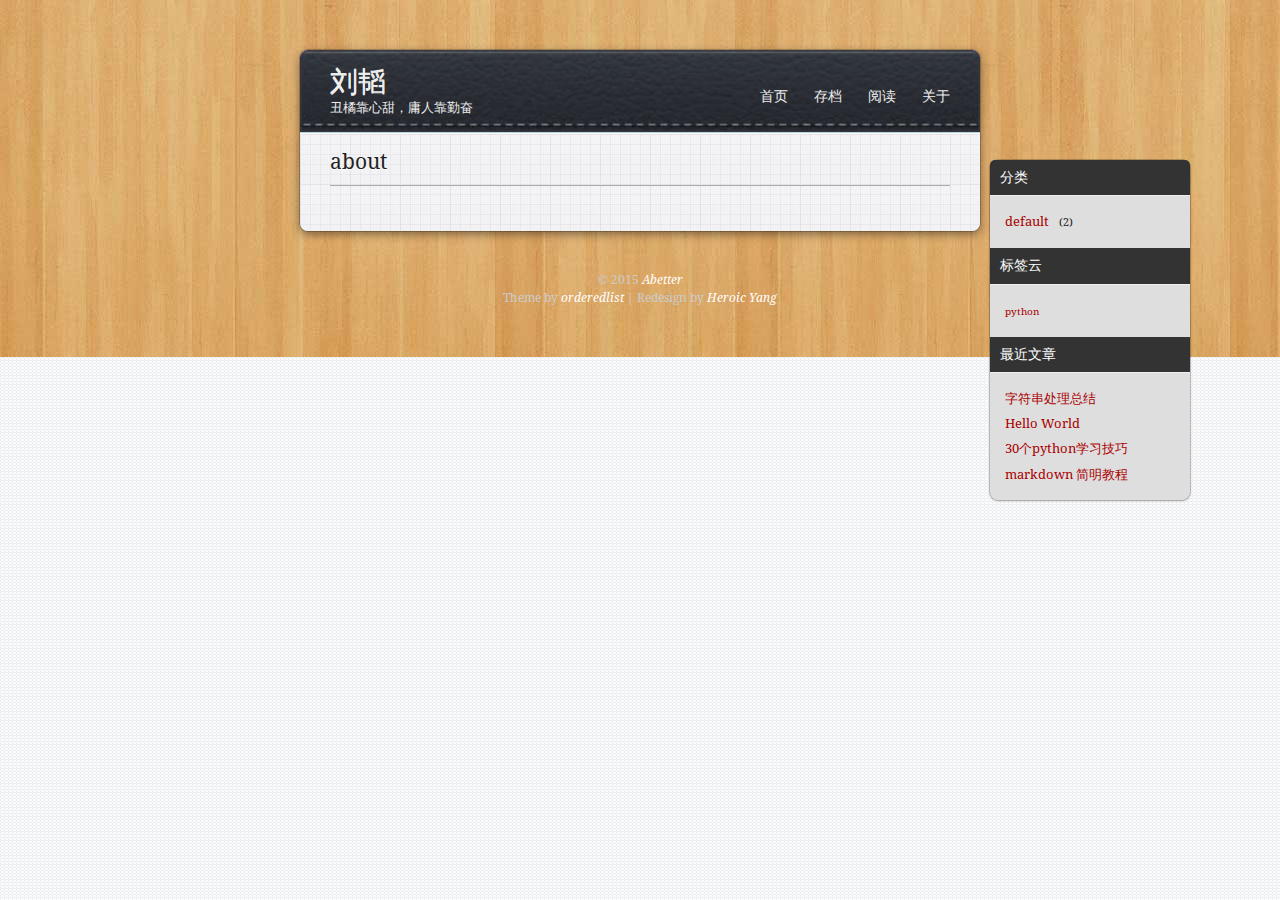
<file: about/index.html>
<!DOCTYPE HTML>
<html>
<head>
  <meta charset="utf-8">
  <meta http-equiv="X-UA-Compatible" content="chrome=1">
  
  <title>about | 刘韬</title>
  <meta name="viewport" content="width=device-width, initial-scale=1, maximum-scale=1, user-scalable=no">
  
    <meta name="author" content="Abetter">
  
  
  <meta name="description">
<meta property="og:type" content="website">
<meta property="og:title" content="about">
<meta property="og:url" content="http://yoursite.com/about/index.html">
<meta property="og:site_name" content="刘韬">
<meta property="og:description">
<meta property="og:updated_time" content="2015-09-19T14:31:01.000Z">
<meta name="twitter:card" content="summary">
<meta name="twitter:title" content="about">
<meta name="twitter:description">
  
  
    <link rel="icon" type="image/x-icon" href="/favicon.ico">
  
  <link rel="stylesheet" href="/css/style.css" type="text/css">
  <!--[if lt IE 9]><script src="//html5shiv.googlecode.com/svn/trunk/html5.js"></script><![endif]-->
  
</head>

<body>
  <div class="wrapper">
    <header id="header">
  <div class="title">
    <h1><a href="/">刘韬</a></h1>
    <p><a href="/">丑橘靠心甜，庸人靠勤奋</a></p>
  </div>
  <nav class="nav">
    <ul>
      
        <li><a href="/">首页</a></li>
      
        <li><a href="/archives">存档</a></li>
      
        <li><a href="/reading">阅读</a></li>
      
        <li><a href="/about">关于</a></li>
      
      
    </ul>
    <div class="clearfix"></div>
  </nav>
  <div class="clearfix"></div>
</header>
    <div class="content"><article class="page">
  <header>
    
    
  
    <h1 class="title">about</h1>
  

  </header>
  
  <div class="entry">
    
      
    
  </div>
  <footer>
    
      
      
    
    <div class="clearfix"></div>
  </footer>
</article>


<section id="comment">
<!-- 多说评论框 start -->
	<div class="ds-thread" data-thread-key="about/index.html" data-title="about" data-url="http://abetter.github.io/http://yoursite.com/about/index.html"></div>
<!-- 多说评论框 end -->
<!-- 多说公共JS代码 start (一个网页只需插入一次) -->
<script type="text/javascript">
var duoshuoQuery = {short_name:"abetter"};
	(function() {
		var ds = document.createElement('script');
		ds.type = 'text/javascript';ds.async = true;
		ds.src = (document.location.protocol == 'https:' ? 'https:' : 'http:') + '//static.duoshuo.com/embed.js';
		ds.charset = 'UTF-8';
		(document.getElementsByTagName('head')[0] 
		 || document.getElementsByTagName('body')[0]).appendChild(ds);
	})();
	</script>
<!-- 多说公共JS代码 end --></section>

</div>
  </div>
  
  <div id="sidebar" class="widgets-right">
  
<div class="widget category">
  <h3 class="title">分类</h3>
  <ul class="entry">
  
    <li><a href="/categories/default/">default</a><small>2</small></li>
  
  </ul>
</div>



  
<div class="widget tagcloud">
  <h3 class="title">标签云</h3>
  <div class="entry">
    <a href="/tags/python/" style="font-size: 10px;">python</a>
  </div>
</div>



  
<div class="widget tag">
  <h3 class="title">最近文章</h3>
  <ul class="entry">
    
      <li>
        <a href="/2015/10/22/strings-md/">字符串处理总结</a>
      </li>
    
      <li>
        <a href="/2015/10/22/hello-world/">Hello World</a>
      </li>
    
      <li>
        <a href="/2015/10/20/python30skills/">30个python学习技巧</a>
      </li>
    
      <li>
        <a href="/2015/09/19/the-first-one/">markdown 简明教程</a>
      </li>
    
  </ul>
</div>


</div>
  
  <footer id="footer"><div class="copyright">
  
  &copy; 2015 <a href="/">Abetter</a>
  
</div>
<div class="theme-copyright">
  Theme by <a href="https://github.com/orderedlist" target="_blank">orderedlist</a>
   | 
  Redesign by <a href="http://heroicyang.com/" target="_blank">Heroic Yang</a>
</div>
<div class="clearfix"></div></footer>
  <script src="//lib.sinaapp.com/js/jquery/1.8/jquery.min.js"></script>
<script src="/js/scale.fix.js"></script>
<script src="/js/jquery.imagesloaded.min.js"></script>
<script src="/js/gallery.js"></script>


<script type="text/javascript">
var duoshuoQuery = {short_name:"Abetter"};
  (function() {
    var ds = document.createElement('script');
    ds.type = 'text/javascript';ds.async = true;
    ds.src = (document.location.protocol == 'https:' ? 'https:' : 'http:') + '//static.duoshuo.com/embed.js';
    ds.charset = 'UTF-8';
    (document.getElementsByTagName('head')[0] 
     || document.getElementsByTagName('body')[0]).appendChild(ds);
  })();
</script>


<div id="rightfix" style="display:none;">

<a href="#comment" id="gocomm" class="fix_btn" title="提问/评论"><i><i></i></i></a>


<a href="javascript:void(0)" id="gotop" class="fix_btn" onclick="gotop();" title="回到顶部"><i></i></a>
<script>
  function gotop(){
    $('html,body').animate({
        scrollTop : '0px'
      }, 800);
  }
  $(function(){
    _rightfix = $('#rightfix');
    $(window).scroll(function(){
      $sollTop = document.documentElement.scrollTop + document.body.scrollTop;
      if($sollTop > 350){
        _rightfix.show();
      }else{
        _rightfix.hide();
      }
    });
  });
</script>

</div>


<link rel="stylesheet" href="/fancybox/jquery.fancybox.css" media="screen" type="text/css">
<script src="/fancybox/jquery.fancybox.pack.js"></script>
<script type="text/javascript">
  (function($){
    $('.fancybox').fancybox();
  })(jQuery);
</script>

</body>
</html>
</file>
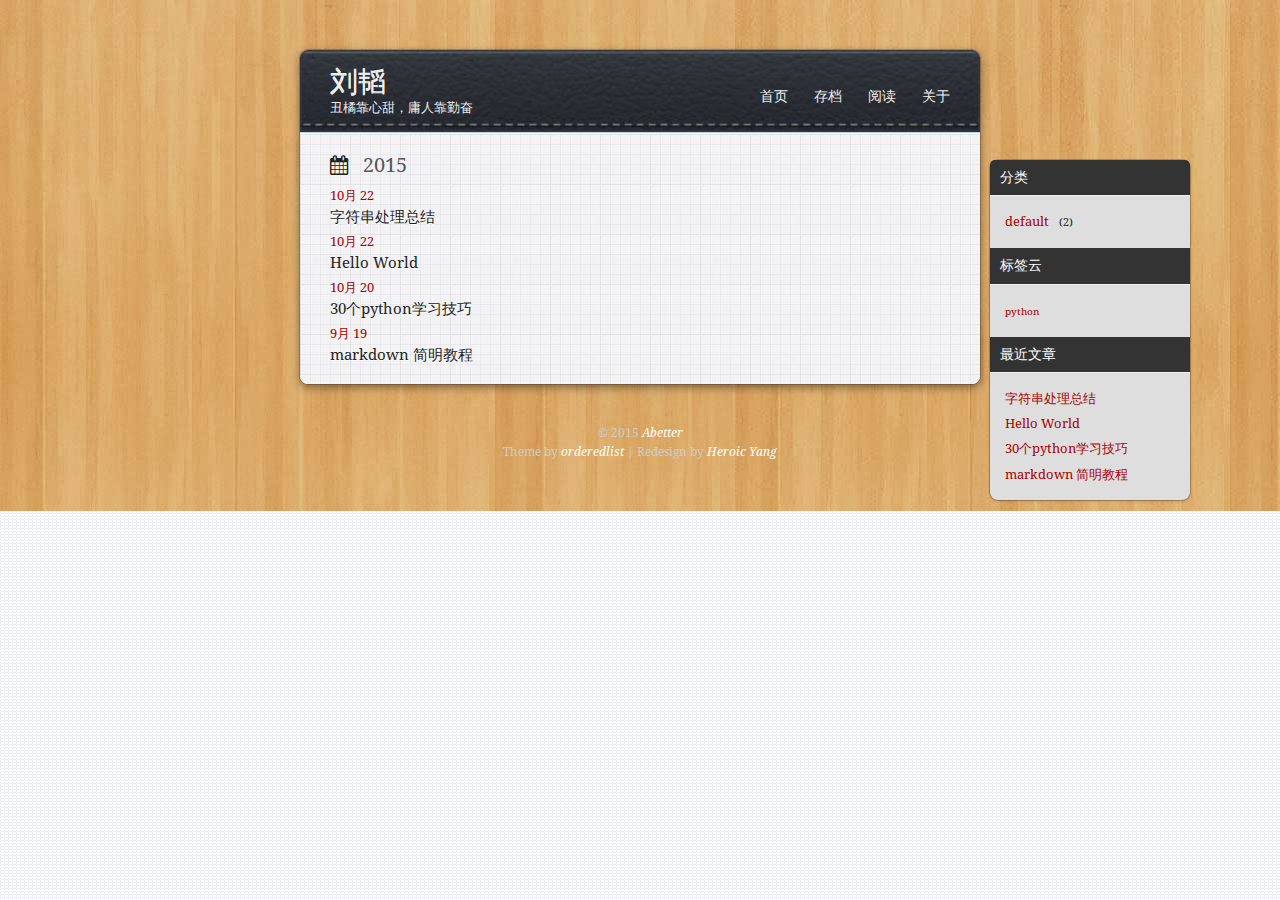
<file: archives/index.html>
<!DOCTYPE HTML>
<html>
<head>
  <meta charset="utf-8">
  <meta http-equiv="X-UA-Compatible" content="chrome=1">
  
  <title>Archives | 刘韬</title>
  <meta name="viewport" content="width=device-width, initial-scale=1, maximum-scale=1, user-scalable=no">
  
    <meta name="author" content="Abetter">
  
  
  <meta name="description">
<meta property="og:type" content="website">
<meta property="og:title" content="刘韬">
<meta property="og:url" content="http://yoursite.com/archives/index.html">
<meta property="og:site_name" content="刘韬">
<meta property="og:description">
<meta name="twitter:card" content="summary">
<meta name="twitter:title" content="刘韬">
<meta name="twitter:description">
  
  
    <link rel="icon" type="image/x-icon" href="/favicon.ico">
  
  <link rel="stylesheet" href="/css/style.css" type="text/css">
  <!--[if lt IE 9]><script src="//html5shiv.googlecode.com/svn/trunk/html5.js"></script><![endif]-->
  
</head>

<body>
  <div class="wrapper">
    <header id="header">
  <div class="title">
    <h1><a href="/">刘韬</a></h1>
    <p><a href="/">丑橘靠心甜，庸人靠勤奋</a></p>
  </div>
  <nav class="nav">
    <ul>
      
        <li><a href="/">首页</a></li>
      
        <li><a href="/archives">存档</a></li>
      
        <li><a href="/reading">阅读</a></li>
      
        <li><a href="/about">关于</a></li>
      
      
    </ul>
    <div class="clearfix"></div>
  </nav>
  <div class="clearfix"></div>
</header>
    <div class="content">




  
  
    
    
      
      
      <section class="archives-wrapper">
        
        <h2 class="archives-title archives-year">
          <a href="/archives/2015">2015</a>
        </h2>
        
        <div class="archives">
    
    <article class="post">
  <header>
    <a href="/2015/10/22/strings-md/">
  <time datetime="2015-10-22T04:02:23.000Z">
    10月 22
  </time>
</a>
    
  
    <h1 class="title"><a href="/2015/10/22/strings-md/">字符串处理总结</a></h1>
  

  </header>
</article>
  
    
    
    <article class="post">
  <header>
    <a href="/2015/10/22/hello-world/">
  <time datetime="2015-10-22T03:54:36.000Z">
    10月 22
  </time>
</a>
    
  
    <h1 class="title"><a href="/2015/10/22/hello-world/">Hello World</a></h1>
  

  </header>
</article>
  
    
    
    <article class="post">
  <header>
    <a href="/2015/10/20/python30skills/">
  <time datetime="2015-10-20T15:43:32.000Z">
    10月 20
  </time>
</a>
    
  
    <h1 class="title"><a href="/2015/10/20/python30skills/">30个python学习技巧</a></h1>
  

  </header>
</article>
  
    
    
    <article class="post">
  <header>
    <a href="/2015/09/19/the-first-one/">
  <time datetime="2015-09-19T03:41:15.000Z">
    9月 19
  </time>
</a>
    
  
    <h1 class="title"><a href="/2015/09/19/the-first-one/">markdown 简明教程</a></h1>
  

  </header>
</article>
  
  
    </div></section>
  

</div>
  </div>
  
  <div id="sidebar" class="widgets-right">
  
<div class="widget category">
  <h3 class="title">分类</h3>
  <ul class="entry">
  
    <li><a href="/categories/default/">default</a><small>2</small></li>
  
  </ul>
</div>



  
<div class="widget tagcloud">
  <h3 class="title">标签云</h3>
  <div class="entry">
    <a href="/tags/python/" style="font-size: 10px;">python</a>
  </div>
</div>



  
<div class="widget tag">
  <h3 class="title">最近文章</h3>
  <ul class="entry">
    
      <li>
        <a href="/2015/10/22/strings-md/">字符串处理总结</a>
      </li>
    
      <li>
        <a href="/2015/10/22/hello-world/">Hello World</a>
      </li>
    
      <li>
        <a href="/2015/10/20/python30skills/">30个python学习技巧</a>
      </li>
    
      <li>
        <a href="/2015/09/19/the-first-one/">markdown 简明教程</a>
      </li>
    
  </ul>
</div>


</div>
  
  <footer id="footer"><div class="copyright">
  
  &copy; 2015 <a href="/">Abetter</a>
  
</div>
<div class="theme-copyright">
  Theme by <a href="https://github.com/orderedlist" target="_blank">orderedlist</a>
   | 
  Redesign by <a href="http://heroicyang.com/" target="_blank">Heroic Yang</a>
</div>
<div class="clearfix"></div></footer>
  <script src="//lib.sinaapp.com/js/jquery/1.8/jquery.min.js"></script>
<script src="/js/scale.fix.js"></script>
<script src="/js/jquery.imagesloaded.min.js"></script>
<script src="/js/gallery.js"></script>


<script type="text/javascript">
var duoshuoQuery = {short_name:"Abetter"};
  (function() {
    var ds = document.createElement('script');
    ds.type = 'text/javascript';ds.async = true;
    ds.src = (document.location.protocol == 'https:' ? 'https:' : 'http:') + '//static.duoshuo.com/embed.js';
    ds.charset = 'UTF-8';
    (document.getElementsByTagName('head')[0] 
     || document.getElementsByTagName('body')[0]).appendChild(ds);
  })();
</script>


<div id="rightfix" style="display:none;">


<a href="javascript:void(0)" id="gotop" class="fix_btn" onclick="gotop();" title="回到顶部"><i></i></a>
<script>
  function gotop(){
    $('html,body').animate({
        scrollTop : '0px'
      }, 800);
  }
  $(function(){
    _rightfix = $('#rightfix');
    $(window).scroll(function(){
      $sollTop = document.documentElement.scrollTop + document.body.scrollTop;
      if($sollTop > 350){
        _rightfix.show();
      }else{
        _rightfix.hide();
      }
    });
  });
</script>

</div>


<link rel="stylesheet" href="/fancybox/jquery.fancybox.css" media="screen" type="text/css">
<script src="/fancybox/jquery.fancybox.pack.js"></script>
<script type="text/javascript">
  (function($){
    $('.fancybox').fancybox();
  })(jQuery);
</script>

</body>
</html>
</file>
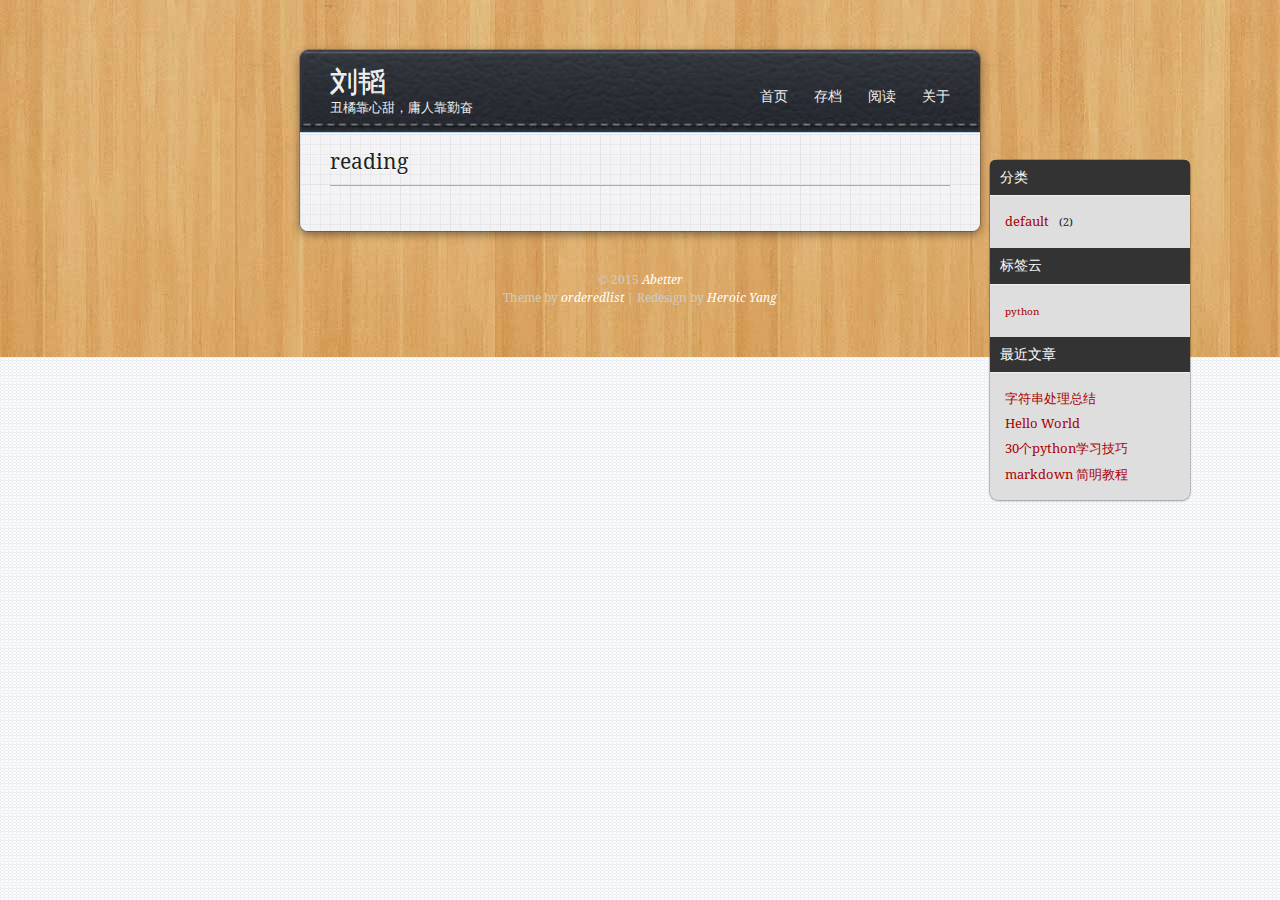
<file: reading/index.html>
<!DOCTYPE HTML>
<html>
<head>
  <meta charset="utf-8">
  <meta http-equiv="X-UA-Compatible" content="chrome=1">
  
  <title>reading | 刘韬</title>
  <meta name="viewport" content="width=device-width, initial-scale=1, maximum-scale=1, user-scalable=no">
  
    <meta name="author" content="Abetter">
  
  
  <meta name="description">
<meta property="og:type" content="website">
<meta property="og:title" content="reading">
<meta property="og:url" content="http://yoursite.com/reading/index.html">
<meta property="og:site_name" content="刘韬">
<meta property="og:description">
<meta property="og:updated_time" content="2015-09-19T14:32:58.000Z">
<meta name="twitter:card" content="summary">
<meta name="twitter:title" content="reading">
<meta name="twitter:description">
  
  
    <link rel="icon" type="image/x-icon" href="/favicon.ico">
  
  <link rel="stylesheet" href="/css/style.css" type="text/css">
  <!--[if lt IE 9]><script src="//html5shiv.googlecode.com/svn/trunk/html5.js"></script><![endif]-->
  
</head>

<body>
  <div class="wrapper">
    <header id="header">
  <div class="title">
    <h1><a href="/">刘韬</a></h1>
    <p><a href="/">丑橘靠心甜，庸人靠勤奋</a></p>
  </div>
  <nav class="nav">
    <ul>
      
        <li><a href="/">首页</a></li>
      
        <li><a href="/archives">存档</a></li>
      
        <li><a href="/reading">阅读</a></li>
      
        <li><a href="/about">关于</a></li>
      
      
    </ul>
    <div class="clearfix"></div>
  </nav>
  <div class="clearfix"></div>
</header>
    <div class="content"><article class="page">
  <header>
    
    
  
    <h1 class="title">reading</h1>
  

  </header>
  
  <div class="entry">
    
      
    
  </div>
  <footer>
    
      
      
    
    <div class="clearfix"></div>
  </footer>
</article>


<section id="comment">
<!-- 多说评论框 start -->
	<div class="ds-thread" data-thread-key="reading/index.html" data-title="reading" data-url="http://abetter.github.io/http://yoursite.com/reading/index.html"></div>
<!-- 多说评论框 end -->
<!-- 多说公共JS代码 start (一个网页只需插入一次) -->
<script type="text/javascript">
var duoshuoQuery = {short_name:"abetter"};
	(function() {
		var ds = document.createElement('script');
		ds.type = 'text/javascript';ds.async = true;
		ds.src = (document.location.protocol == 'https:' ? 'https:' : 'http:') + '//static.duoshuo.com/embed.js';
		ds.charset = 'UTF-8';
		(document.getElementsByTagName('head')[0] 
		 || document.getElementsByTagName('body')[0]).appendChild(ds);
	})();
	</script>
<!-- 多说公共JS代码 end --></section>

</div>
  </div>
  
  <div id="sidebar" class="widgets-right">
  
<div class="widget category">
  <h3 class="title">分类</h3>
  <ul class="entry">
  
    <li><a href="/categories/default/">default</a><small>2</small></li>
  
  </ul>
</div>



  
<div class="widget tagcloud">
  <h3 class="title">标签云</h3>
  <div class="entry">
    <a href="/tags/python/" style="font-size: 10px;">python</a>
  </div>
</div>



  
<div class="widget tag">
  <h3 class="title">最近文章</h3>
  <ul class="entry">
    
      <li>
        <a href="/2015/10/22/strings-md/">字符串处理总结</a>
      </li>
    
      <li>
        <a href="/2015/10/22/hello-world/">Hello World</a>
      </li>
    
      <li>
        <a href="/2015/10/20/python30skills/">30个python学习技巧</a>
      </li>
    
      <li>
        <a href="/2015/09/19/the-first-one/">markdown 简明教程</a>
      </li>
    
  </ul>
</div>


</div>
  
  <footer id="footer"><div class="copyright">
  
  &copy; 2015 <a href="/">Abetter</a>
  
</div>
<div class="theme-copyright">
  Theme by <a href="https://github.com/orderedlist" target="_blank">orderedlist</a>
   | 
  Redesign by <a href="http://heroicyang.com/" target="_blank">Heroic Yang</a>
</div>
<div class="clearfix"></div></footer>
  <script src="//lib.sinaapp.com/js/jquery/1.8/jquery.min.js"></script>
<script src="/js/scale.fix.js"></script>
<script src="/js/jquery.imagesloaded.min.js"></script>
<script src="/js/gallery.js"></script>


<script type="text/javascript">
var duoshuoQuery = {short_name:"Abetter"};
  (function() {
    var ds = document.createElement('script');
    ds.type = 'text/javascript';ds.async = true;
    ds.src = (document.location.protocol == 'https:' ? 'https:' : 'http:') + '//static.duoshuo.com/embed.js';
    ds.charset = 'UTF-8';
    (document.getElementsByTagName('head')[0] 
     || document.getElementsByTagName('body')[0]).appendChild(ds);
  })();
</script>


<div id="rightfix" style="display:none;">

<a href="#comment" id="gocomm" class="fix_btn" title="提问/评论"><i><i></i></i></a>


<a href="javascript:void(0)" id="gotop" class="fix_btn" onclick="gotop();" title="回到顶部"><i></i></a>
<script>
  function gotop(){
    $('html,body').animate({
        scrollTop : '0px'
      }, 800);
  }
  $(function(){
    _rightfix = $('#rightfix');
    $(window).scroll(function(){
      $sollTop = document.documentElement.scrollTop + document.body.scrollTop;
      if($sollTop > 350){
        _rightfix.show();
      }else{
        _rightfix.hide();
      }
    });
  });
</script>

</div>


<link rel="stylesheet" href="/fancybox/jquery.fancybox.css" media="screen" type="text/css">
<script src="/fancybox/jquery.fancybox.pack.js"></script>
<script type="text/javascript">
  (function($){
    $('.fancybox').fancybox();
  })(jQuery);
</script>

</body>
</html>
</file>
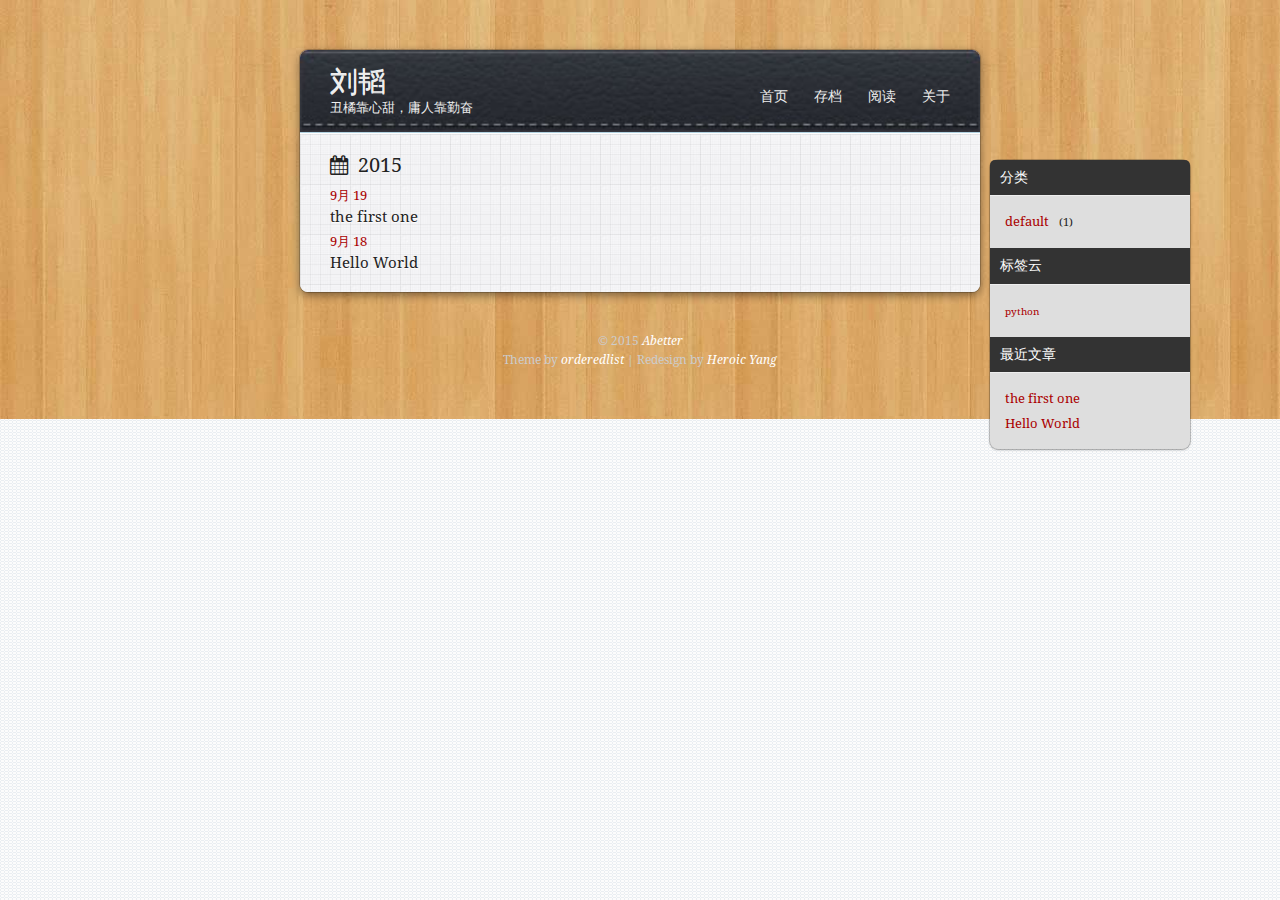
<file: archives/2015/index.html>
<!DOCTYPE HTML>
<html>
<head>
  <meta charset="utf-8">
  <meta http-equiv="X-UA-Compatible" content="chrome=1">
  
  <title>归档: 2015 | 刘韬</title>
  <meta name="viewport" content="width=device-width, initial-scale=1, maximum-scale=1, user-scalable=no">
  
    <meta name="author" content="Abetter">
  
  
  <meta name="description">
<meta property="og:type" content="website">
<meta property="og:title" content="刘韬">
<meta property="og:url" content="http://yoursite.com/archives/2015/index.html">
<meta property="og:site_name" content="刘韬">
<meta property="og:description">
<meta name="twitter:card" content="summary">
<meta name="twitter:title" content="刘韬">
<meta name="twitter:description">
  
  
    <link rel="icon" type="image/x-icon" href="/favicon.ico">
  
  <link rel="stylesheet" href="/css/style.css" type="text/css">
  <!--[if lt IE 9]><script src="//html5shiv.googlecode.com/svn/trunk/html5.js"></script><![endif]-->
  
</head>

<body>
  <div class="wrapper">
    <header id="header">
  <div class="title">
    <h1><a href="/">刘韬</a></h1>
    <p><a href="/">丑橘靠心甜，庸人靠勤奋</a></p>
  </div>
  <nav class="nav">
    <ul>
      
        <li><a href="/">首页</a></li>
      
        <li><a href="/archives">存档</a></li>
      
        <li><a href="/reading">阅读</a></li>
      
        <li><a href="/about">关于</a></li>
      
      
    </ul>
    <div class="clearfix"></div>
  </nav>
  <div class="clearfix"></div>
</header>
    <div class="content">


<h2 class="archives-title"><span>2015</span></h2>



  
  
    
    
      
      
      <section class="archives-wrapper">
        
        <div class="archives">
    
    <article class="post">
  <header>
    <a href="/2015/09/19/the-first-one/">
  <time datetime="2015-09-19T03:41:15.000Z">
    9月 19
  </time>
</a>
    
  
    <h1 class="title"><a href="/2015/09/19/the-first-one/">the first one</a></h1>
  

  </header>
</article>
  
    
    
    <article class="post">
  <header>
    <a href="/2015/09/18/hello-world/">
  <time datetime="2015-09-18T15:18:25.000Z">
    9月 18
  </time>
</a>
    
  
    <h1 class="title"><a href="/2015/09/18/hello-world/">Hello World</a></h1>
  

  </header>
</article>
  
  
    </div></section>
  

</div>
  </div>
  
  <div id="sidebar" class="widgets-right">
  
<div class="widget category">
  <h3 class="title">分类</h3>
  <ul class="entry">
  
    <li><a href="/categories/default/">default</a><small>1</small></li>
  
  </ul>
</div>



  
<div class="widget tagcloud">
  <h3 class="title">标签云</h3>
  <div class="entry">
    <a href="/tags/python/" style="font-size: 10px;">python</a>
  </div>
</div>



  
<div class="widget tag">
  <h3 class="title">最近文章</h3>
  <ul class="entry">
    
      <li>
        <a href="/2015/09/19/the-first-one/">the first one</a>
      </li>
    
      <li>
        <a href="/2015/09/18/hello-world/">Hello World</a>
      </li>
    
  </ul>
</div>


</div>
  
  <footer id="footer"><div class="copyright">
  
  &copy; 2015 <a href="/">Abetter</a>
  
</div>
<div class="theme-copyright">
  Theme by <a href="https://github.com/orderedlist" target="_blank">orderedlist</a>
   | 
  Redesign by <a href="http://heroicyang.com/" target="_blank">Heroic Yang</a>
</div>
<div class="clearfix"></div></footer>
  <script src="//lib.sinaapp.com/js/jquery/1.8/jquery.min.js"></script>
<script src="/js/scale.fix.js"></script>
<script src="/js/jquery.imagesloaded.min.js"></script>
<script src="/js/gallery.js"></script>


<script type="text/javascript">
var duoshuoQuery = {short_name:"Abetter"};
  (function() {
    var ds = document.createElement('script');
    ds.type = 'text/javascript';ds.async = true;
    ds.src = (document.location.protocol == 'https:' ? 'https:' : 'http:') + '//static.duoshuo.com/embed.js';
    ds.charset = 'UTF-8';
    (document.getElementsByTagName('head')[0] 
     || document.getElementsByTagName('body')[0]).appendChild(ds);
  })();
</script>


<div id="rightfix" style="display:none;">


<a href="javascript:void(0)" id="gotop" class="fix_btn" onclick="gotop();" title="回到顶部"><i></i></a>
<script>
  function gotop(){
    $('html,body').animate({
        scrollTop : '0px'
      }, 800);
  }
  $(function(){
    _rightfix = $('#rightfix');
    $(window).scroll(function(){
      $sollTop = document.documentElement.scrollTop + document.body.scrollTop;
      if($sollTop > 350){
        _rightfix.show();
      }else{
        _rightfix.hide();
      }
    });
  });
</script>

</div>


<link rel="stylesheet" href="/fancybox/jquery.fancybox.css" media="screen" type="text/css">
<script src="/fancybox/jquery.fancybox.pack.js"></script>
<script type="text/javascript">
  (function($){
    $('.fancybox').fancybox();
  })(jQuery);
</script>

</body>
</html>
</file>
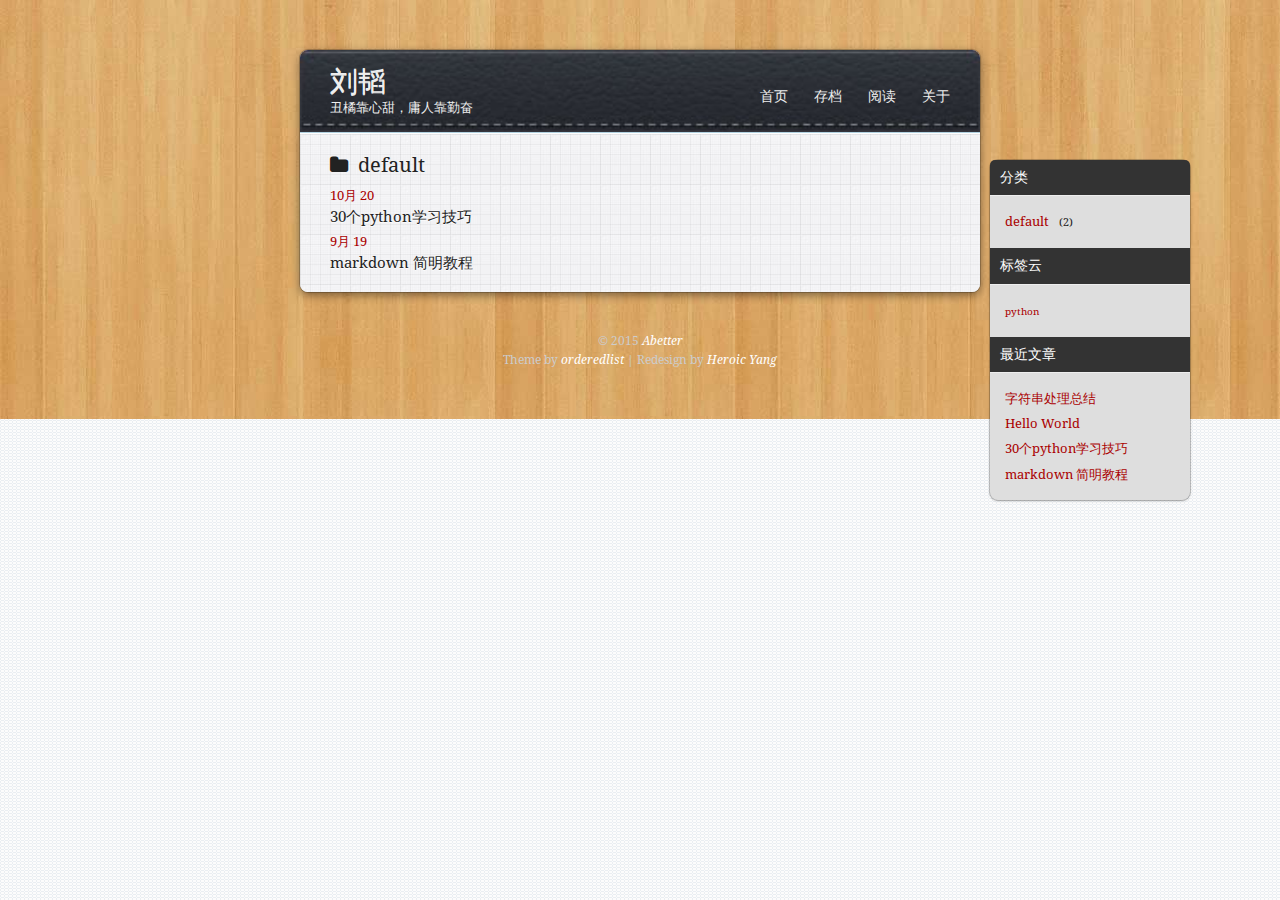
<file: categories/default/index.html>
<!DOCTYPE HTML>
<html>
<head>
  <meta charset="utf-8">
  <meta http-equiv="X-UA-Compatible" content="chrome=1">
  
  <title>Category: default | 刘韬</title>
  <meta name="viewport" content="width=device-width, initial-scale=1, maximum-scale=1, user-scalable=no">
  
    <meta name="author" content="Abetter">
  
  
  <meta name="description">
<meta property="og:type" content="website">
<meta property="og:title" content="刘韬">
<meta property="og:url" content="http://yoursite.com/categories/default/index.html">
<meta property="og:site_name" content="刘韬">
<meta property="og:description">
<meta name="twitter:card" content="summary">
<meta name="twitter:title" content="刘韬">
<meta name="twitter:description">
  
  
    <link rel="icon" type="image/x-icon" href="/favicon.ico">
  
  <link rel="stylesheet" href="/css/style.css" type="text/css">
  <!--[if lt IE 9]><script src="//html5shiv.googlecode.com/svn/trunk/html5.js"></script><![endif]-->
  
</head>

<body>
  <div class="wrapper">
    <header id="header">
  <div class="title">
    <h1><a href="/">刘韬</a></h1>
    <p><a href="/">丑橘靠心甜，庸人靠勤奋</a></p>
  </div>
  <nav class="nav">
    <ul>
      
        <li><a href="/">首页</a></li>
      
        <li><a href="/archives">存档</a></li>
      
        <li><a href="/reading">阅读</a></li>
      
        <li><a href="/about">关于</a></li>
      
      
    </ul>
    <div class="clearfix"></div>
  </nav>
  <div class="clearfix"></div>
</header>
    <div class="content">


<h2 class="archives-title category"><span>default</span></h2>



  
  
    
    
      
      
      <section class="archives-wrapper">
        
        <div class="archives">
    
    <article class="post">
  <header>
    <a href="/2015/10/20/python30skills/">
  <time datetime="2015-10-20T15:43:32.000Z">
    10月 20
  </time>
</a>
    
  
    <h1 class="title"><a href="/2015/10/20/python30skills/">30个python学习技巧</a></h1>
  

  </header>
</article>
  
    
    
    <article class="post">
  <header>
    <a href="/2015/09/19/the-first-one/">
  <time datetime="2015-09-19T03:41:15.000Z">
    9月 19
  </time>
</a>
    
  
    <h1 class="title"><a href="/2015/09/19/the-first-one/">markdown 简明教程</a></h1>
  

  </header>
</article>
  
  
    </div></section>
  

</div>
  </div>
  
  <div id="sidebar" class="widgets-right">
  
<div class="widget category">
  <h3 class="title">分类</h3>
  <ul class="entry">
  
    <li><a href="/categories/default/">default</a><small>2</small></li>
  
  </ul>
</div>



  
<div class="widget tagcloud">
  <h3 class="title">标签云</h3>
  <div class="entry">
    <a href="/tags/python/" style="font-size: 10px;">python</a>
  </div>
</div>



  
<div class="widget tag">
  <h3 class="title">最近文章</h3>
  <ul class="entry">
    
      <li>
        <a href="/2015/10/22/strings-md/">字符串处理总结</a>
      </li>
    
      <li>
        <a href="/2015/10/22/hello-world/">Hello World</a>
      </li>
    
      <li>
        <a href="/2015/10/20/python30skills/">30个python学习技巧</a>
      </li>
    
      <li>
        <a href="/2015/09/19/the-first-one/">markdown 简明教程</a>
      </li>
    
  </ul>
</div>


</div>
  
  <footer id="footer"><div class="copyright">
  
  &copy; 2015 <a href="/">Abetter</a>
  
</div>
<div class="theme-copyright">
  Theme by <a href="https://github.com/orderedlist" target="_blank">orderedlist</a>
   | 
  Redesign by <a href="http://heroicyang.com/" target="_blank">Heroic Yang</a>
</div>
<div class="clearfix"></div></footer>
  <script src="//lib.sinaapp.com/js/jquery/1.8/jquery.min.js"></script>
<script src="/js/scale.fix.js"></script>
<script src="/js/jquery.imagesloaded.min.js"></script>
<script src="/js/gallery.js"></script>


<script type="text/javascript">
var duoshuoQuery = {short_name:"Abetter"};
  (function() {
    var ds = document.createElement('script');
    ds.type = 'text/javascript';ds.async = true;
    ds.src = (document.location.protocol == 'https:' ? 'https:' : 'http:') + '//static.duoshuo.com/embed.js';
    ds.charset = 'UTF-8';
    (document.getElementsByTagName('head')[0] 
     || document.getElementsByTagName('body')[0]).appendChild(ds);
  })();
</script>


<div id="rightfix" style="display:none;">


<a href="javascript:void(0)" id="gotop" class="fix_btn" onclick="gotop();" title="回到顶部"><i></i></a>
<script>
  function gotop(){
    $('html,body').animate({
        scrollTop : '0px'
      }, 800);
  }
  $(function(){
    _rightfix = $('#rightfix');
    $(window).scroll(function(){
      $sollTop = document.documentElement.scrollTop + document.body.scrollTop;
      if($sollTop > 350){
        _rightfix.show();
      }else{
        _rightfix.hide();
      }
    });
  });
</script>

</div>


<link rel="stylesheet" href="/fancybox/jquery.fancybox.css" media="screen" type="text/css">
<script src="/fancybox/jquery.fancybox.pack.js"></script>
<script type="text/javascript">
  (function($){
    $('.fancybox').fancybox();
  })(jQuery);
</script>

</body>
</html>
</file>
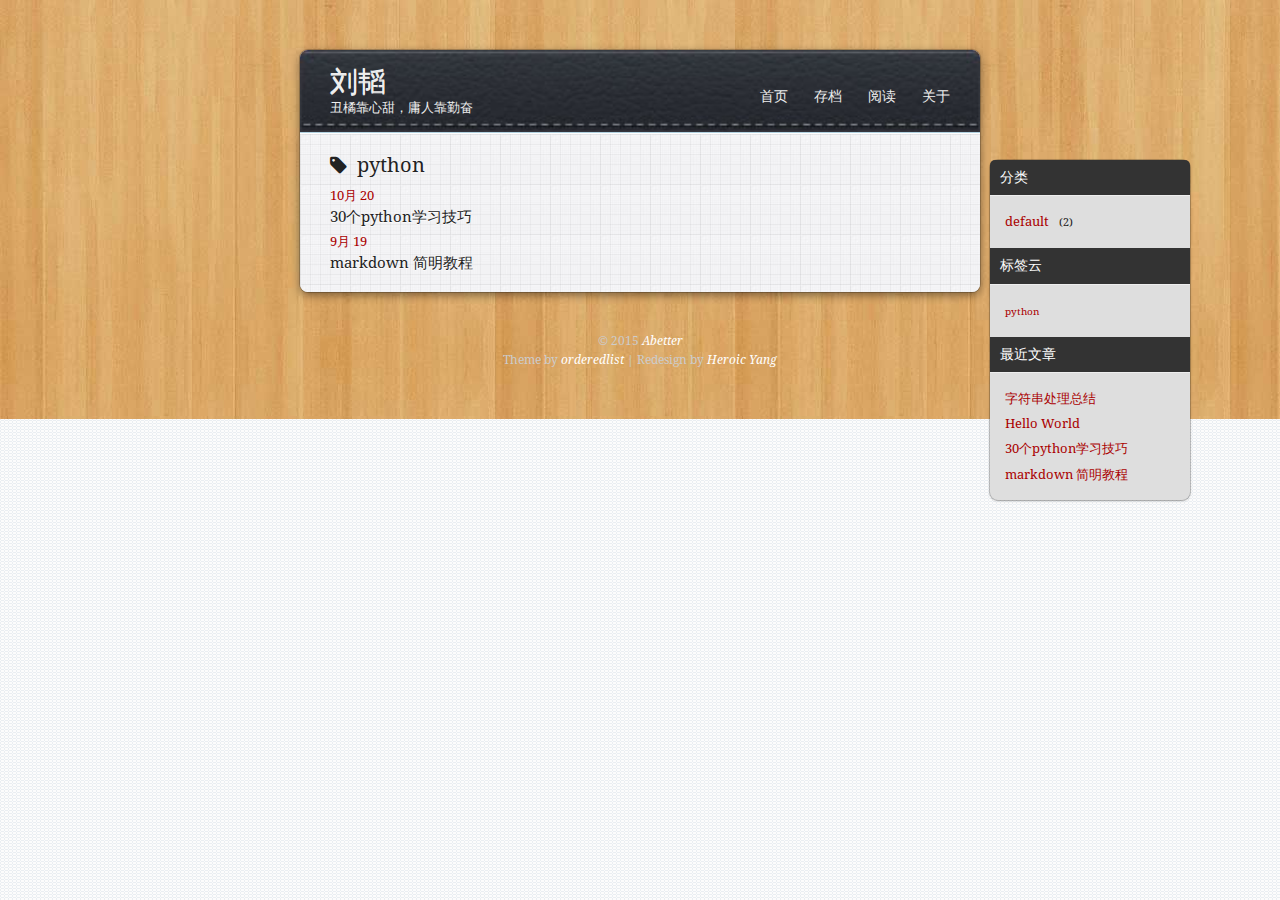
<file: tags/python/index.html>
<!DOCTYPE HTML>
<html>
<head>
  <meta charset="utf-8">
  <meta http-equiv="X-UA-Compatible" content="chrome=1">
  
  <title>Tag: python | 刘韬</title>
  <meta name="viewport" content="width=device-width, initial-scale=1, maximum-scale=1, user-scalable=no">
  
    <meta name="author" content="Abetter">
  
  
  <meta name="description">
<meta property="og:type" content="website">
<meta property="og:title" content="刘韬">
<meta property="og:url" content="http://yoursite.com/tags/python/index.html">
<meta property="og:site_name" content="刘韬">
<meta property="og:description">
<meta name="twitter:card" content="summary">
<meta name="twitter:title" content="刘韬">
<meta name="twitter:description">
  
  
    <link rel="icon" type="image/x-icon" href="/favicon.ico">
  
  <link rel="stylesheet" href="/css/style.css" type="text/css">
  <!--[if lt IE 9]><script src="//html5shiv.googlecode.com/svn/trunk/html5.js"></script><![endif]-->
  
</head>

<body>
  <div class="wrapper">
    <header id="header">
  <div class="title">
    <h1><a href="/">刘韬</a></h1>
    <p><a href="/">丑橘靠心甜，庸人靠勤奋</a></p>
  </div>
  <nav class="nav">
    <ul>
      
        <li><a href="/">首页</a></li>
      
        <li><a href="/archives">存档</a></li>
      
        <li><a href="/reading">阅读</a></li>
      
        <li><a href="/about">关于</a></li>
      
      
    </ul>
    <div class="clearfix"></div>
  </nav>
  <div class="clearfix"></div>
</header>
    <div class="content">


<h2 class="archives-title tag"><span>python</span></h2>



  
  
    
    
      
      
      <section class="archives-wrapper">
        
        <div class="archives">
    
    <article class="post">
  <header>
    <a href="/2015/10/20/python30skills/">
  <time datetime="2015-10-20T15:43:32.000Z">
    10月 20
  </time>
</a>
    
  
    <h1 class="title"><a href="/2015/10/20/python30skills/">30个python学习技巧</a></h1>
  

  </header>
</article>
  
    
    
    <article class="post">
  <header>
    <a href="/2015/09/19/the-first-one/">
  <time datetime="2015-09-19T03:41:15.000Z">
    9月 19
  </time>
</a>
    
  
    <h1 class="title"><a href="/2015/09/19/the-first-one/">markdown 简明教程</a></h1>
  

  </header>
</article>
  
  
    </div></section>
  

</div>
  </div>
  
  <div id="sidebar" class="widgets-right">
  
<div class="widget category">
  <h3 class="title">分类</h3>
  <ul class="entry">
  
    <li><a href="/categories/default/">default</a><small>2</small></li>
  
  </ul>
</div>



  
<div class="widget tagcloud">
  <h3 class="title">标签云</h3>
  <div class="entry">
    <a href="/tags/python/" style="font-size: 10px;">python</a>
  </div>
</div>



  
<div class="widget tag">
  <h3 class="title">最近文章</h3>
  <ul class="entry">
    
      <li>
        <a href="/2015/10/22/strings-md/">字符串处理总结</a>
      </li>
    
      <li>
        <a href="/2015/10/22/hello-world/">Hello World</a>
      </li>
    
      <li>
        <a href="/2015/10/20/python30skills/">30个python学习技巧</a>
      </li>
    
      <li>
        <a href="/2015/09/19/the-first-one/">markdown 简明教程</a>
      </li>
    
  </ul>
</div>


</div>
  
  <footer id="footer"><div class="copyright">
  
  &copy; 2015 <a href="/">Abetter</a>
  
</div>
<div class="theme-copyright">
  Theme by <a href="https://github.com/orderedlist" target="_blank">orderedlist</a>
   | 
  Redesign by <a href="http://heroicyang.com/" target="_blank">Heroic Yang</a>
</div>
<div class="clearfix"></div></footer>
  <script src="//lib.sinaapp.com/js/jquery/1.8/jquery.min.js"></script>
<script src="/js/scale.fix.js"></script>
<script src="/js/jquery.imagesloaded.min.js"></script>
<script src="/js/gallery.js"></script>


<script type="text/javascript">
var duoshuoQuery = {short_name:"Abetter"};
  (function() {
    var ds = document.createElement('script');
    ds.type = 'text/javascript';ds.async = true;
    ds.src = (document.location.protocol == 'https:' ? 'https:' : 'http:') + '//static.duoshuo.com/embed.js';
    ds.charset = 'UTF-8';
    (document.getElementsByTagName('head')[0] 
     || document.getElementsByTagName('body')[0]).appendChild(ds);
  })();
</script>


<div id="rightfix" style="display:none;">


<a href="javascript:void(0)" id="gotop" class="fix_btn" onclick="gotop();" title="回到顶部"><i></i></a>
<script>
  function gotop(){
    $('html,body').animate({
        scrollTop : '0px'
      }, 800);
  }
  $(function(){
    _rightfix = $('#rightfix');
    $(window).scroll(function(){
      $sollTop = document.documentElement.scrollTop + document.body.scrollTop;
      if($sollTop > 350){
        _rightfix.show();
      }else{
        _rightfix.hide();
      }
    });
  });
</script>

</div>


<link rel="stylesheet" href="/fancybox/jquery.fancybox.css" media="screen" type="text/css">
<script src="/fancybox/jquery.fancybox.pack.js"></script>
<script type="text/javascript">
  (function($){
    $('.fancybox').fancybox();
  })(jQuery);
</script>

</body>
</html>
</file>
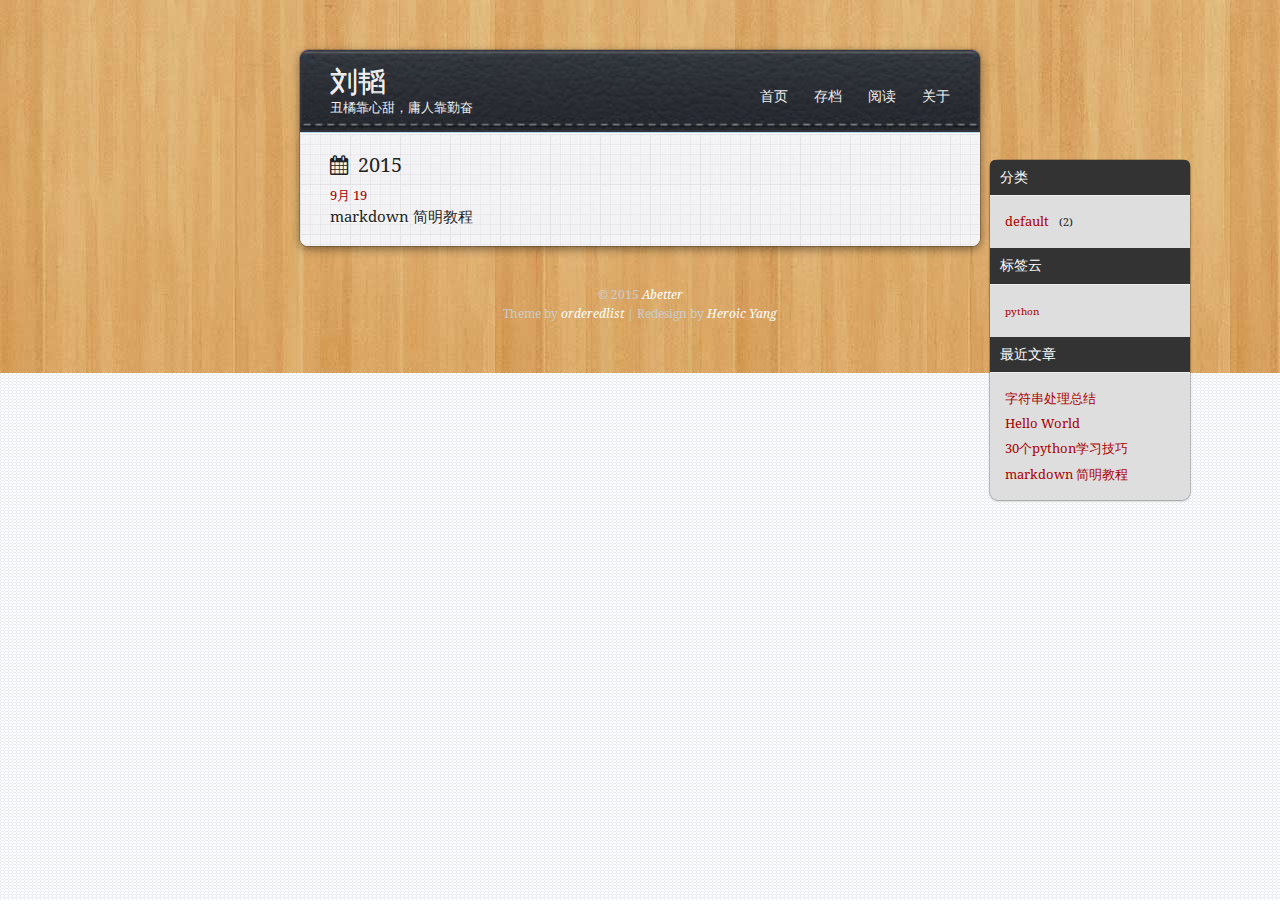
<file: archives/2015/09/index.html>
<!DOCTYPE HTML>
<html>
<head>
  <meta charset="utf-8">
  <meta http-equiv="X-UA-Compatible" content="chrome=1">
  
  <title>Archives: 2015/9 | 刘韬</title>
  <meta name="viewport" content="width=device-width, initial-scale=1, maximum-scale=1, user-scalable=no">
  
    <meta name="author" content="Abetter">
  
  
  <meta name="description">
<meta property="og:type" content="website">
<meta property="og:title" content="刘韬">
<meta property="og:url" content="http://yoursite.com/archives/2015/09/index.html">
<meta property="og:site_name" content="刘韬">
<meta property="og:description">
<meta name="twitter:card" content="summary">
<meta name="twitter:title" content="刘韬">
<meta name="twitter:description">
  
  
    <link rel="icon" type="image/x-icon" href="/favicon.ico">
  
  <link rel="stylesheet" href="/css/style.css" type="text/css">
  <!--[if lt IE 9]><script src="//html5shiv.googlecode.com/svn/trunk/html5.js"></script><![endif]-->
  
</head>

<body>
  <div class="wrapper">
    <header id="header">
  <div class="title">
    <h1><a href="/">刘韬</a></h1>
    <p><a href="/">丑橘靠心甜，庸人靠勤奋</a></p>
  </div>
  <nav class="nav">
    <ul>
      
        <li><a href="/">首页</a></li>
      
        <li><a href="/archives">存档</a></li>
      
        <li><a href="/reading">阅读</a></li>
      
        <li><a href="/about">关于</a></li>
      
      
    </ul>
    <div class="clearfix"></div>
  </nav>
  <div class="clearfix"></div>
</header>
    <div class="content">


<h2 class="archives-title"><span>2015</span></h2>



  
  
    
    
      
      
      <section class="archives-wrapper">
        
        <div class="archives">
    
    <article class="post">
  <header>
    <a href="/2015/09/19/the-first-one/">
  <time datetime="2015-09-19T03:41:15.000Z">
    9月 19
  </time>
</a>
    
  
    <h1 class="title"><a href="/2015/09/19/the-first-one/">markdown 简明教程</a></h1>
  

  </header>
</article>
  
  
    </div></section>
  

</div>
  </div>
  
  <div id="sidebar" class="widgets-right">
  
<div class="widget category">
  <h3 class="title">分类</h3>
  <ul class="entry">
  
    <li><a href="/categories/default/">default</a><small>2</small></li>
  
  </ul>
</div>



  
<div class="widget tagcloud">
  <h3 class="title">标签云</h3>
  <div class="entry">
    <a href="/tags/python/" style="font-size: 10px;">python</a>
  </div>
</div>



  
<div class="widget tag">
  <h3 class="title">最近文章</h3>
  <ul class="entry">
    
      <li>
        <a href="/2015/10/22/strings-md/">字符串处理总结</a>
      </li>
    
      <li>
        <a href="/2015/10/22/hello-world/">Hello World</a>
      </li>
    
      <li>
        <a href="/2015/10/20/python30skills/">30个python学习技巧</a>
      </li>
    
      <li>
        <a href="/2015/09/19/the-first-one/">markdown 简明教程</a>
      </li>
    
  </ul>
</div>


</div>
  
  <footer id="footer"><div class="copyright">
  
  &copy; 2015 <a href="/">Abetter</a>
  
</div>
<div class="theme-copyright">
  Theme by <a href="https://github.com/orderedlist" target="_blank">orderedlist</a>
   | 
  Redesign by <a href="http://heroicyang.com/" target="_blank">Heroic Yang</a>
</div>
<div class="clearfix"></div></footer>
  <script src="//lib.sinaapp.com/js/jquery/1.8/jquery.min.js"></script>
<script src="/js/scale.fix.js"></script>
<script src="/js/jquery.imagesloaded.min.js"></script>
<script src="/js/gallery.js"></script>


<script type="text/javascript">
var duoshuoQuery = {short_name:"Abetter"};
  (function() {
    var ds = document.createElement('script');
    ds.type = 'text/javascript';ds.async = true;
    ds.src = (document.location.protocol == 'https:' ? 'https:' : 'http:') + '//static.duoshuo.com/embed.js';
    ds.charset = 'UTF-8';
    (document.getElementsByTagName('head')[0] 
     || document.getElementsByTagName('body')[0]).appendChild(ds);
  })();
</script>


<div id="rightfix" style="display:none;">


<a href="javascript:void(0)" id="gotop" class="fix_btn" onclick="gotop();" title="回到顶部"><i></i></a>
<script>
  function gotop(){
    $('html,body').animate({
        scrollTop : '0px'
      }, 800);
  }
  $(function(){
    _rightfix = $('#rightfix');
    $(window).scroll(function(){
      $sollTop = document.documentElement.scrollTop + document.body.scrollTop;
      if($sollTop > 350){
        _rightfix.show();
      }else{
        _rightfix.hide();
      }
    });
  });
</script>

</div>


<link rel="stylesheet" href="/fancybox/jquery.fancybox.css" media="screen" type="text/css">
<script src="/fancybox/jquery.fancybox.pack.js"></script>
<script type="text/javascript">
  (function($){
    $('.fancybox').fancybox();
  })(jQuery);
</script>

</body>
</html>
</file>
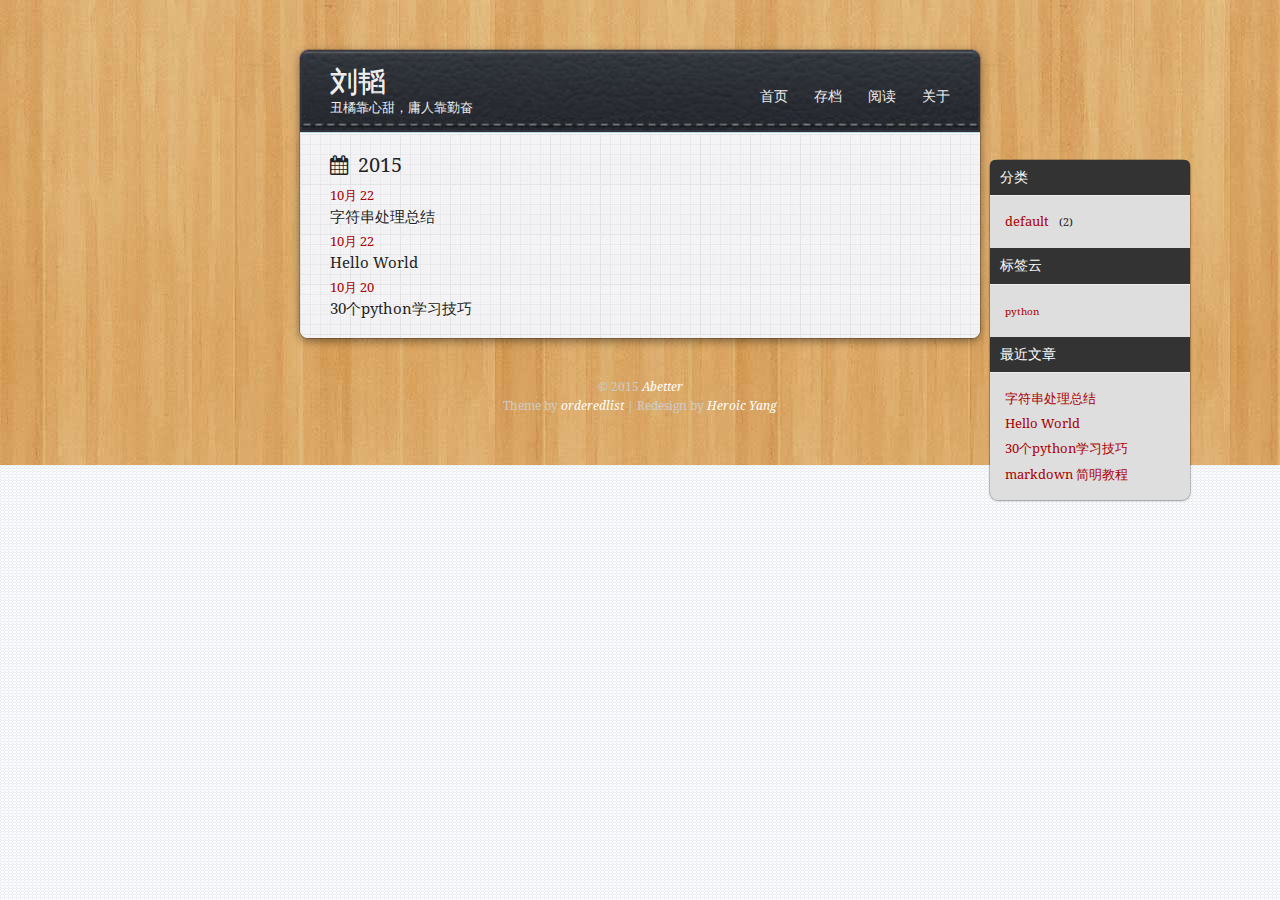
<file: archives/2015/10/index.html>
<!DOCTYPE HTML>
<html>
<head>
  <meta charset="utf-8">
  <meta http-equiv="X-UA-Compatible" content="chrome=1">
  
  <title>Archives: 2015/10 | 刘韬</title>
  <meta name="viewport" content="width=device-width, initial-scale=1, maximum-scale=1, user-scalable=no">
  
    <meta name="author" content="Abetter">
  
  
  <meta name="description">
<meta property="og:type" content="website">
<meta property="og:title" content="刘韬">
<meta property="og:url" content="http://yoursite.com/archives/2015/10/index.html">
<meta property="og:site_name" content="刘韬">
<meta property="og:description">
<meta name="twitter:card" content="summary">
<meta name="twitter:title" content="刘韬">
<meta name="twitter:description">
  
  
    <link rel="icon" type="image/x-icon" href="/favicon.ico">
  
  <link rel="stylesheet" href="/css/style.css" type="text/css">
  <!--[if lt IE 9]><script src="//html5shiv.googlecode.com/svn/trunk/html5.js"></script><![endif]-->
  
</head>

<body>
  <div class="wrapper">
    <header id="header">
  <div class="title">
    <h1><a href="/">刘韬</a></h1>
    <p><a href="/">丑橘靠心甜，庸人靠勤奋</a></p>
  </div>
  <nav class="nav">
    <ul>
      
        <li><a href="/">首页</a></li>
      
        <li><a href="/archives">存档</a></li>
      
        <li><a href="/reading">阅读</a></li>
      
        <li><a href="/about">关于</a></li>
      
      
    </ul>
    <div class="clearfix"></div>
  </nav>
  <div class="clearfix"></div>
</header>
    <div class="content">


<h2 class="archives-title"><span>2015</span></h2>



  
  
    
    
      
      
      <section class="archives-wrapper">
        
        <div class="archives">
    
    <article class="post">
  <header>
    <a href="/2015/10/22/strings-md/">
  <time datetime="2015-10-22T04:02:23.000Z">
    10月 22
  </time>
</a>
    
  
    <h1 class="title"><a href="/2015/10/22/strings-md/">字符串处理总结</a></h1>
  

  </header>
</article>
  
    
    
    <article class="post">
  <header>
    <a href="/2015/10/22/hello-world/">
  <time datetime="2015-10-22T03:54:36.000Z">
    10月 22
  </time>
</a>
    
  
    <h1 class="title"><a href="/2015/10/22/hello-world/">Hello World</a></h1>
  

  </header>
</article>
  
    
    
    <article class="post">
  <header>
    <a href="/2015/10/20/python30skills/">
  <time datetime="2015-10-20T15:43:32.000Z">
    10月 20
  </time>
</a>
    
  
    <h1 class="title"><a href="/2015/10/20/python30skills/">30个python学习技巧</a></h1>
  

  </header>
</article>
  
  
    </div></section>
  

</div>
  </div>
  
  <div id="sidebar" class="widgets-right">
  
<div class="widget category">
  <h3 class="title">分类</h3>
  <ul class="entry">
  
    <li><a href="/categories/default/">default</a><small>2</small></li>
  
  </ul>
</div>



  
<div class="widget tagcloud">
  <h3 class="title">标签云</h3>
  <div class="entry">
    <a href="/tags/python/" style="font-size: 10px;">python</a>
  </div>
</div>



  
<div class="widget tag">
  <h3 class="title">最近文章</h3>
  <ul class="entry">
    
      <li>
        <a href="/2015/10/22/strings-md/">字符串处理总结</a>
      </li>
    
      <li>
        <a href="/2015/10/22/hello-world/">Hello World</a>
      </li>
    
      <li>
        <a href="/2015/10/20/python30skills/">30个python学习技巧</a>
      </li>
    
      <li>
        <a href="/2015/09/19/the-first-one/">markdown 简明教程</a>
      </li>
    
  </ul>
</div>


</div>
  
  <footer id="footer"><div class="copyright">
  
  &copy; 2015 <a href="/">Abetter</a>
  
</div>
<div class="theme-copyright">
  Theme by <a href="https://github.com/orderedlist" target="_blank">orderedlist</a>
   | 
  Redesign by <a href="http://heroicyang.com/" target="_blank">Heroic Yang</a>
</div>
<div class="clearfix"></div></footer>
  <script src="//lib.sinaapp.com/js/jquery/1.8/jquery.min.js"></script>
<script src="/js/scale.fix.js"></script>
<script src="/js/jquery.imagesloaded.min.js"></script>
<script src="/js/gallery.js"></script>


<script type="text/javascript">
var duoshuoQuery = {short_name:"Abetter"};
  (function() {
    var ds = document.createElement('script');
    ds.type = 'text/javascript';ds.async = true;
    ds.src = (document.location.protocol == 'https:' ? 'https:' : 'http:') + '//static.duoshuo.com/embed.js';
    ds.charset = 'UTF-8';
    (document.getElementsByTagName('head')[0] 
     || document.getElementsByTagName('body')[0]).appendChild(ds);
  })();
</script>


<div id="rightfix" style="display:none;">


<a href="javascript:void(0)" id="gotop" class="fix_btn" onclick="gotop();" title="回到顶部"><i></i></a>
<script>
  function gotop(){
    $('html,body').animate({
        scrollTop : '0px'
      }, 800);
  }
  $(function(){
    _rightfix = $('#rightfix');
    $(window).scroll(function(){
      $sollTop = document.documentElement.scrollTop + document.body.scrollTop;
      if($sollTop > 350){
        _rightfix.show();
      }else{
        _rightfix.hide();
      }
    });
  });
</script>

</div>


<link rel="stylesheet" href="/fancybox/jquery.fancybox.css" media="screen" type="text/css">
<script src="/fancybox/jquery.fancybox.pack.js"></script>
<script type="text/javascript">
  (function($){
    $('.fancybox').fancybox();
  })(jQuery);
</script>

</body>
</html>
</file>
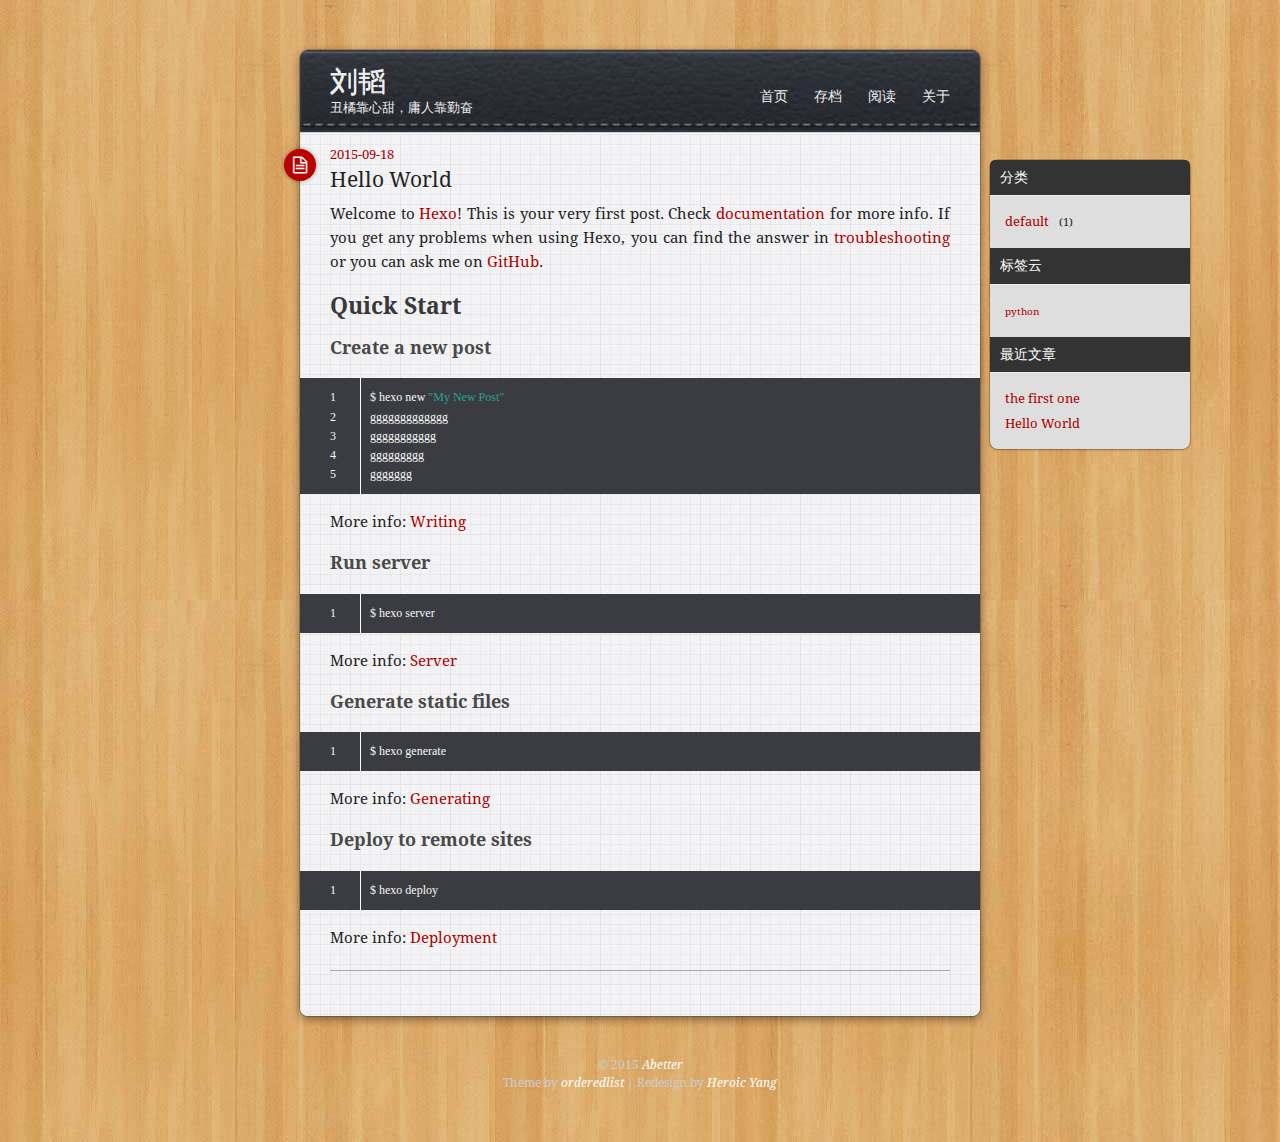
<file: 2015/09/18/hello-world/index.html>
<!DOCTYPE HTML>
<html>
<head>
  <meta charset="utf-8">
  <meta http-equiv="X-UA-Compatible" content="chrome=1">
  
  <title>Hello World | 刘韬</title>
  <meta name="viewport" content="width=device-width, initial-scale=1, maximum-scale=1, user-scalable=no">
  
    <meta name="author" content="Abetter">
  
  
    <meta name="description" content="Welcome to Hexo! This is your very first post. Check documentation for more info. If you get any problems when using Hexo, you can find the answer in troubleshooting or you can ask me on GitHub.">
  
  <meta name="description" content="Welcome to Hexo! This is your very first post. Check documentation for more info. If you get any problems when using Hexo, you can find the answer in troubleshooting or you can ask me on GitHub.">
<meta property="og:type" content="article">
<meta property="og:title" content="Hello World">
<meta property="og:url" content="http://yoursite.com/2015/09/18/hello-world/index.html">
<meta property="og:site_name" content="刘韬">
<meta property="og:description" content="Welcome to Hexo! This is your very first post. Check documentation for more info. If you get any problems when using Hexo, you can find the answer in troubleshooting or you can ask me on GitHub.">
<meta property="og:updated_time" content="2015-09-18T15:18:25.000Z">
<meta name="twitter:card" content="summary">
<meta name="twitter:title" content="Hello World">
<meta name="twitter:description" content="Welcome to Hexo! This is your very first post. Check documentation for more info. If you get any problems when using Hexo, you can find the answer in troubleshooting or you can ask me on GitHub.">
  
  
    <link rel="icon" type="image/x-icon" href="/favicon.ico">
  
  <link rel="stylesheet" href="/css/style.css" type="text/css">
  <!--[if lt IE 9]><script src="//html5shiv.googlecode.com/svn/trunk/html5.js"></script><![endif]-->
  
</head>

<body>
  <div class="wrapper">
    <header id="header">
  <div class="title">
    <h1><a href="/">刘韬</a></h1>
    <p><a href="/">丑橘靠心甜，庸人靠勤奋</a></p>
  </div>
  <nav class="nav">
    <ul>
      
        <li><a href="/">首页</a></li>
      
        <li><a href="/archives">存档</a></li>
      
        <li><a href="/reading">阅读</a></li>
      
        <li><a href="/about">关于</a></li>
      
      
    </ul>
    <div class="clearfix"></div>
  </nav>
  <div class="clearfix"></div>
</header>
    <div class="content"><article class="post">
  <header>
    
      <div class="icon"></div>
      <a href="/2015/09/18/hello-world/">
  <time datetime="2015-09-18T15:18:25.000Z">
    2015-09-18
  </time>
</a>
    
    
  
    <h1 class="title">Hello World</h1>
  

  </header>
  
  <div class="entry">
    
      <p>Welcome to <a href="http://hexo.io/" target="_blank" rel="external">Hexo</a>! This is your very first post. Check <a href="http://hexo.io/docs/" target="_blank" rel="external">documentation</a> for more info. If you get any problems when using Hexo, you can find the answer in <a href="http://hexo.io/docs/troubleshooting.html" target="_blank" rel="external">troubleshooting</a> or you can ask me on <a href="https://github.com/hexojs/hexo/issues" target="_blank" rel="external">GitHub</a>.<a id="more"></a></p>
<h2 id="Quick_Start">Quick Start</h2><h3 id="Create_a_new_post">Create a new post</h3><figure class="highlight bash"><table><tr><td class="gutter"><pre><span class="line">1</span><br><span class="line">2</span><br><span class="line">3</span><br><span class="line">4</span><br><span class="line">5</span><br></pre></td><td class="code"><pre><span class="line">$ hexo new <span class="string">"My New Post"</span></span><br><span class="line">ggggggggggggg</span><br><span class="line">ggggggggggg</span><br><span class="line">ggggggggg</span><br><span class="line">ggggggg</span><br></pre></td></tr></table></figure>
<p>More info: <a href="http://hexo.io/docs/writing.html" target="_blank" rel="external">Writing</a></p>
<h3 id="Run_server">Run server</h3><figure class="highlight bash"><table><tr><td class="gutter"><pre><span class="line">1</span><br></pre></td><td class="code"><pre><span class="line">$ hexo server</span><br></pre></td></tr></table></figure>
<p>More info: <a href="http://hexo.io/docs/server.html" target="_blank" rel="external">Server</a></p>
<h3 id="Generate_static_files">Generate static files</h3><figure class="highlight bash"><table><tr><td class="gutter"><pre><span class="line">1</span><br></pre></td><td class="code"><pre><span class="line">$ hexo generate</span><br></pre></td></tr></table></figure>
<p>More info: <a href="http://hexo.io/docs/generating.html" target="_blank" rel="external">Generating</a></p>
<h3 id="Deploy_to_remote_sites">Deploy to remote sites</h3><figure class="highlight bash"><table><tr><td class="gutter"><pre><span class="line">1</span><br></pre></td><td class="code"><pre><span class="line">$ hexo deploy</span><br></pre></td></tr></table></figure>
<p>More info: <a href="http://hexo.io/docs/deployment.html" target="_blank" rel="external">Deployment</a></p>

    
  </div>
  <footer>
    
      
      
    
    <div class="clearfix"></div>
  </footer>
</article>


<section id="comment">
<!-- 多说评论框 start -->
	<div class="ds-thread" data-thread-key="2015/09/18/hello-world/" data-title="Hello World" data-url="http://abetter.github.io/http://yoursite.com/2015/09/18/hello-world/"></div>
<!-- 多说评论框 end -->
<!-- 多说公共JS代码 start (一个网页只需插入一次) -->
<script type="text/javascript">
var duoshuoQuery = {short_name:"abetter"};
	(function() {
		var ds = document.createElement('script');
		ds.type = 'text/javascript';ds.async = true;
		ds.src = (document.location.protocol == 'https:' ? 'https:' : 'http:') + '//static.duoshuo.com/embed.js';
		ds.charset = 'UTF-8';
		(document.getElementsByTagName('head')[0] 
		 || document.getElementsByTagName('body')[0]).appendChild(ds);
	})();
	</script>
<!-- 多说公共JS代码 end --></section>

</div>
  </div>
  
  <div id="sidebar" class="widgets-right">
  
<div class="widget category">
  <h3 class="title">分类</h3>
  <ul class="entry">
  
    <li><a href="/categories/default/">default</a><small>1</small></li>
  
  </ul>
</div>



  
<div class="widget tagcloud">
  <h3 class="title">标签云</h3>
  <div class="entry">
    <a href="/tags/python/" style="font-size: 10px;">python</a>
  </div>
</div>



  
<div class="widget tag">
  <h3 class="title">最近文章</h3>
  <ul class="entry">
    
      <li>
        <a href="/2015/09/19/the-first-one/">the first one</a>
      </li>
    
      <li>
        <a href="/2015/09/18/hello-world/">Hello World</a>
      </li>
    
  </ul>
</div>


</div>
  
  <footer id="footer"><div class="copyright">
  
  &copy; 2015 <a href="/">Abetter</a>
  
</div>
<div class="theme-copyright">
  Theme by <a href="https://github.com/orderedlist" target="_blank">orderedlist</a>
   | 
  Redesign by <a href="http://heroicyang.com/" target="_blank">Heroic Yang</a>
</div>
<div class="clearfix"></div></footer>
  <script src="//lib.sinaapp.com/js/jquery/1.8/jquery.min.js"></script>
<script src="/js/scale.fix.js"></script>
<script src="/js/jquery.imagesloaded.min.js"></script>
<script src="/js/gallery.js"></script>


<script type="text/javascript">
var duoshuoQuery = {short_name:"Abetter"};
  (function() {
    var ds = document.createElement('script');
    ds.type = 'text/javascript';ds.async = true;
    ds.src = (document.location.protocol == 'https:' ? 'https:' : 'http:') + '//static.duoshuo.com/embed.js';
    ds.charset = 'UTF-8';
    (document.getElementsByTagName('head')[0] 
     || document.getElementsByTagName('body')[0]).appendChild(ds);
  })();
</script>


<div id="rightfix" style="display:none;">

<a href="#comment" id="gocomm" class="fix_btn" title="提问/评论"><i><i></i></i></a>


<a href="javascript:void(0)" id="gotop" class="fix_btn" onclick="gotop();" title="回到顶部"><i></i></a>
<script>
  function gotop(){
    $('html,body').animate({
        scrollTop : '0px'
      }, 800);
  }
  $(function(){
    _rightfix = $('#rightfix');
    $(window).scroll(function(){
      $sollTop = document.documentElement.scrollTop + document.body.scrollTop;
      if($sollTop > 350){
        _rightfix.show();
      }else{
        _rightfix.hide();
      }
    });
  });
</script>

</div>


<link rel="stylesheet" href="/fancybox/jquery.fancybox.css" media="screen" type="text/css">
<script src="/fancybox/jquery.fancybox.pack.js"></script>
<script type="text/javascript">
  (function($){
    $('.fancybox').fancybox();
  })(jQuery);
</script>

</body>
</html>
</file>
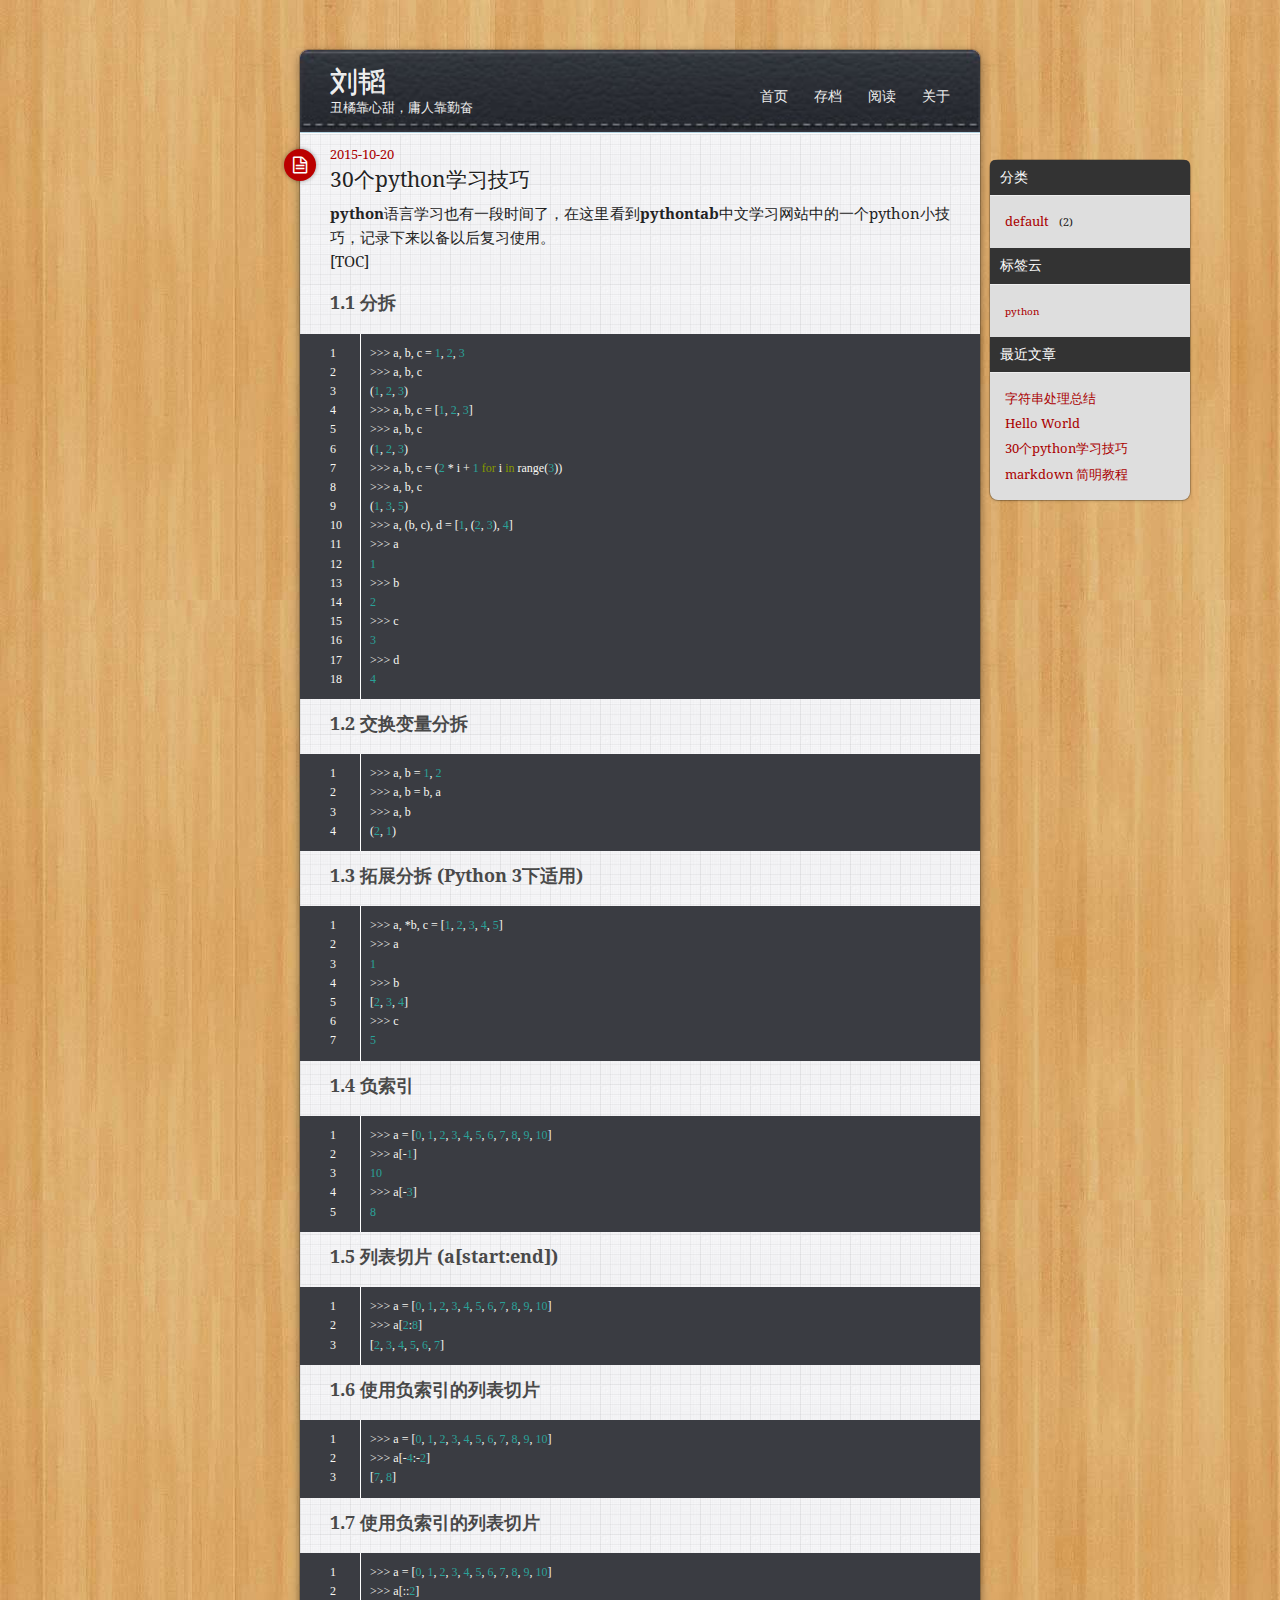
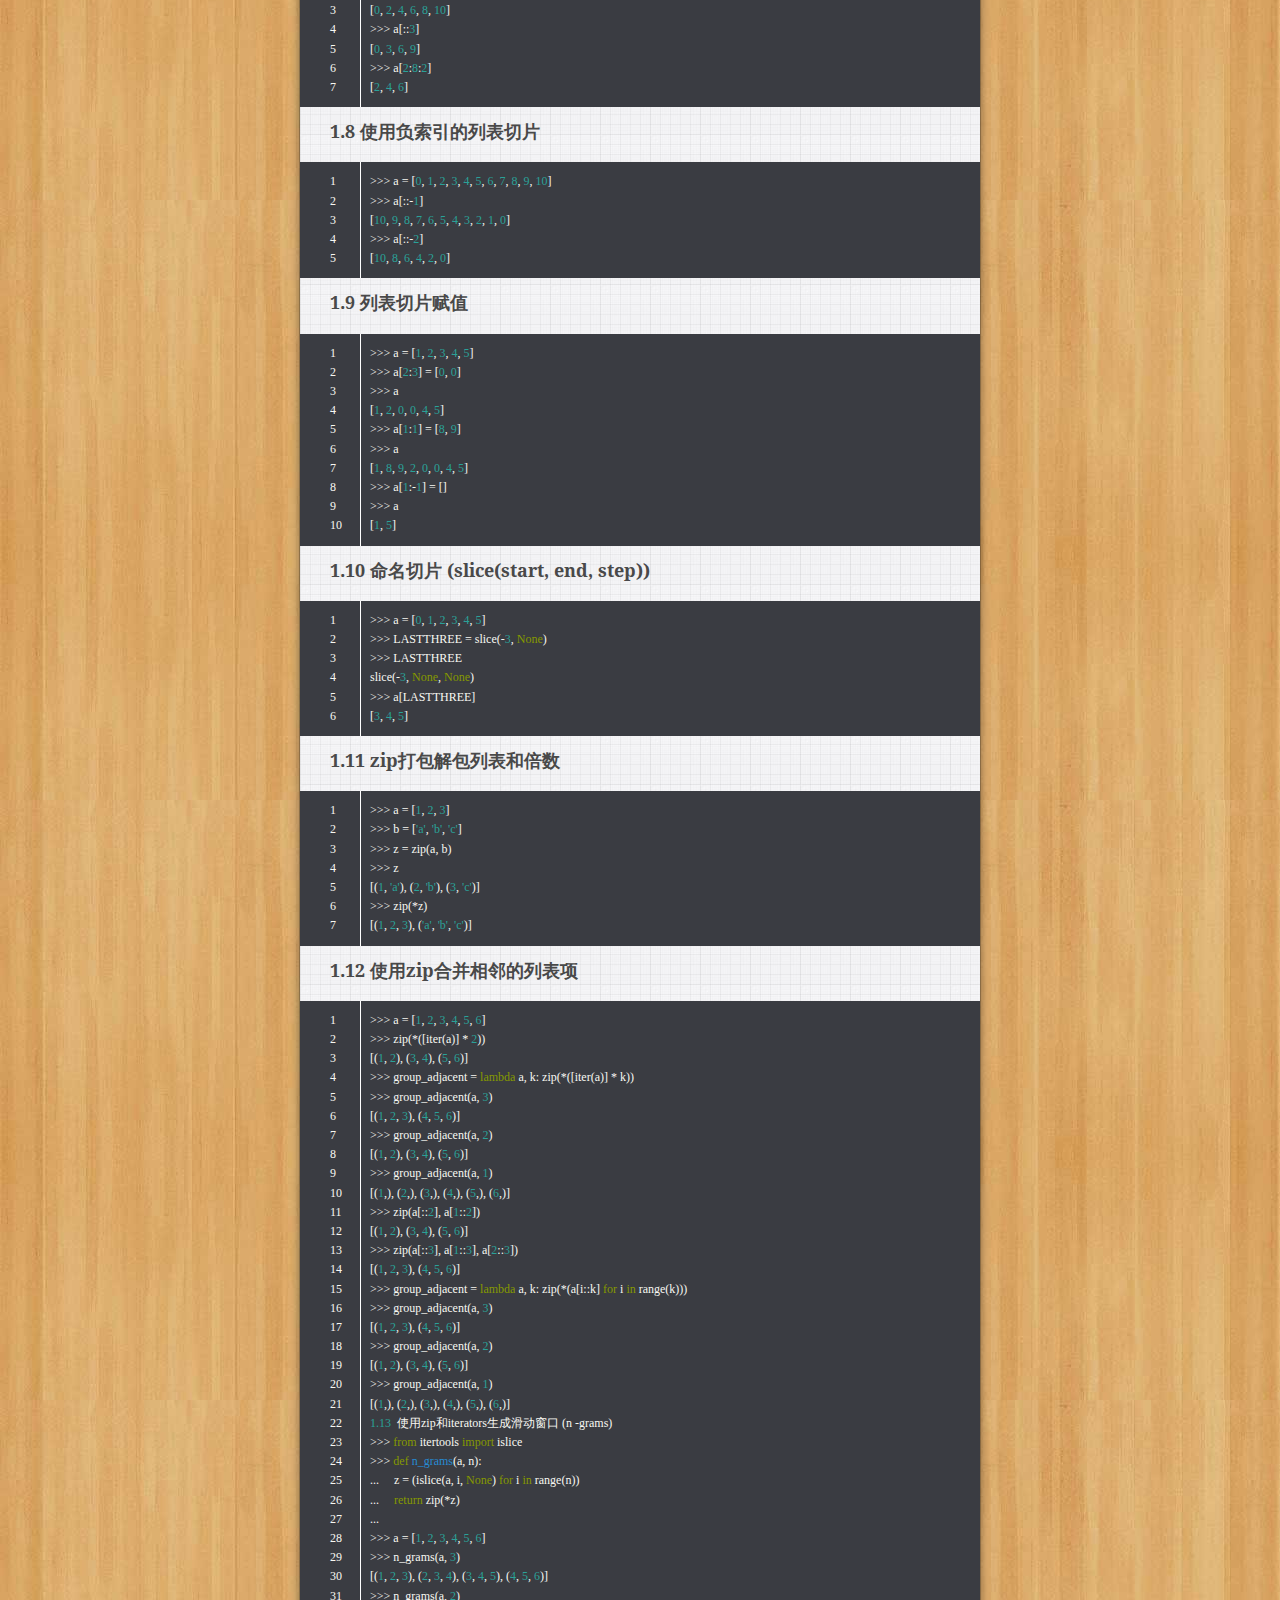
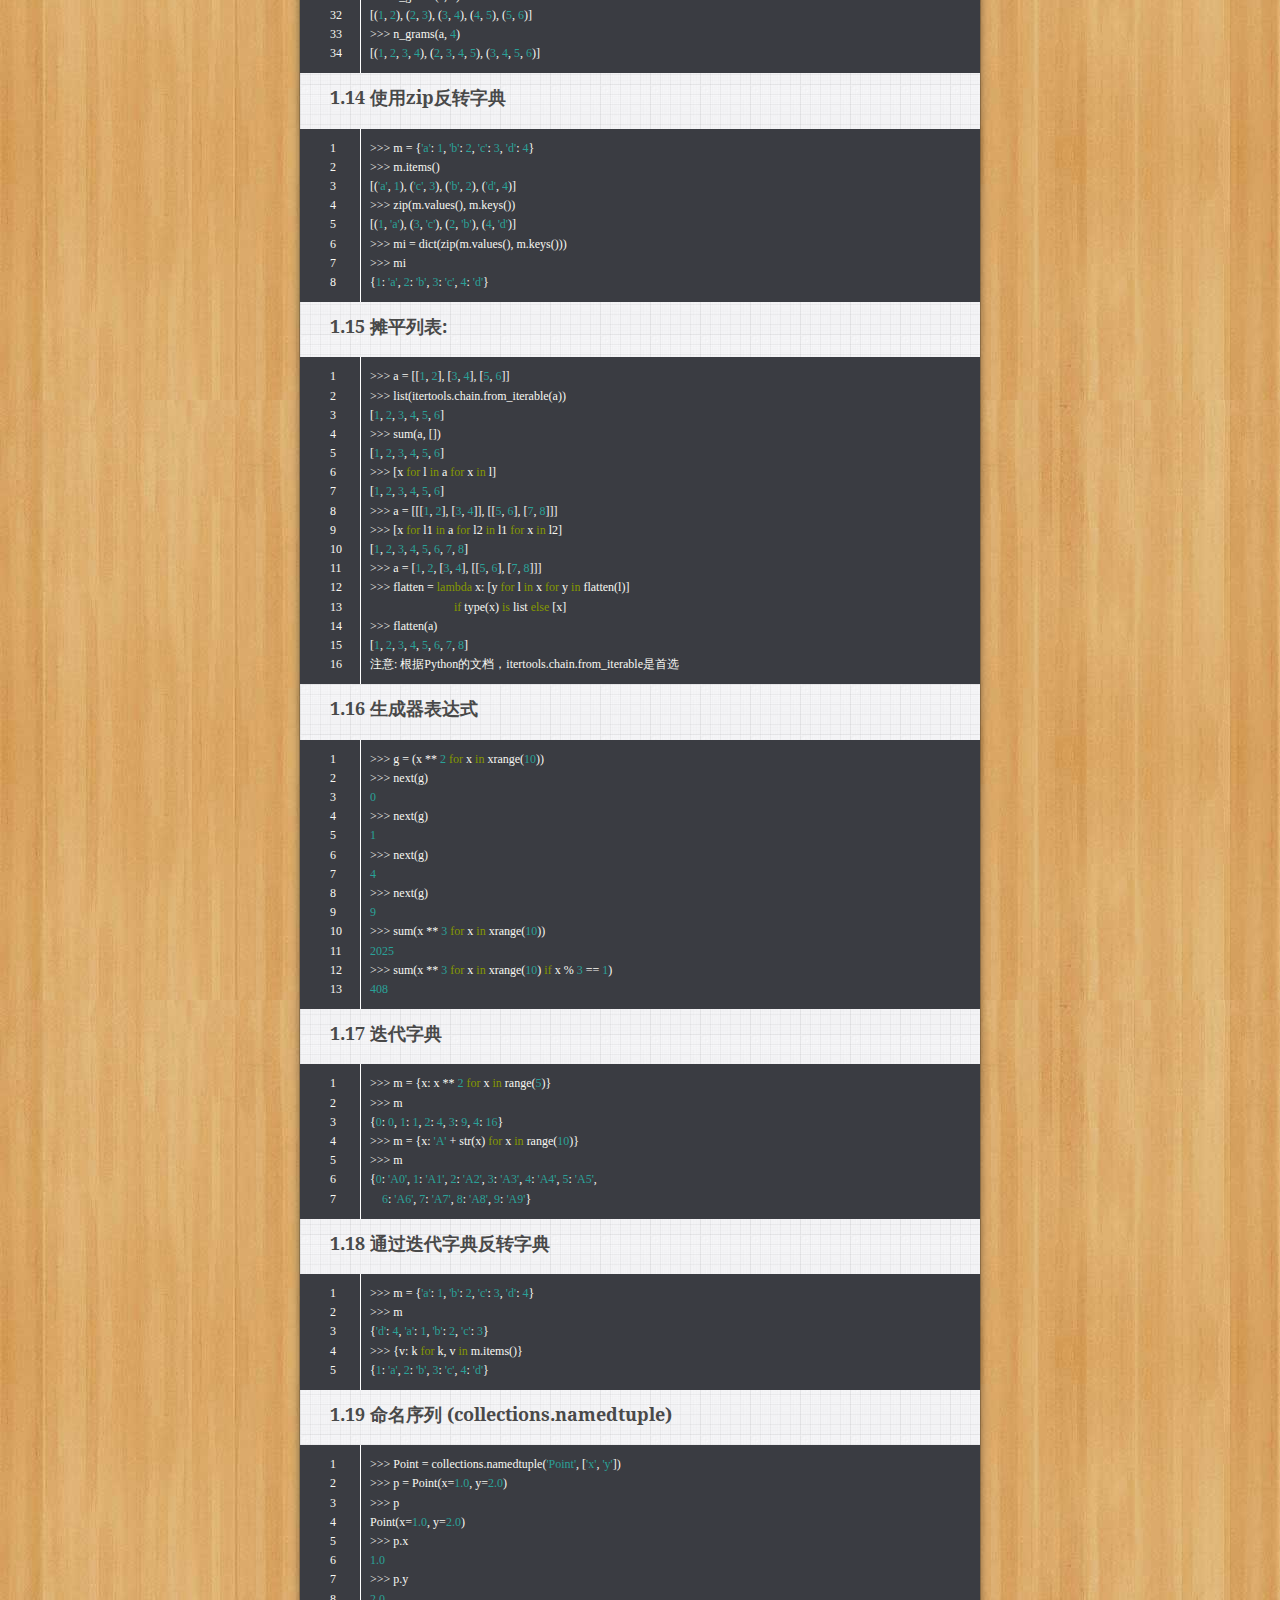
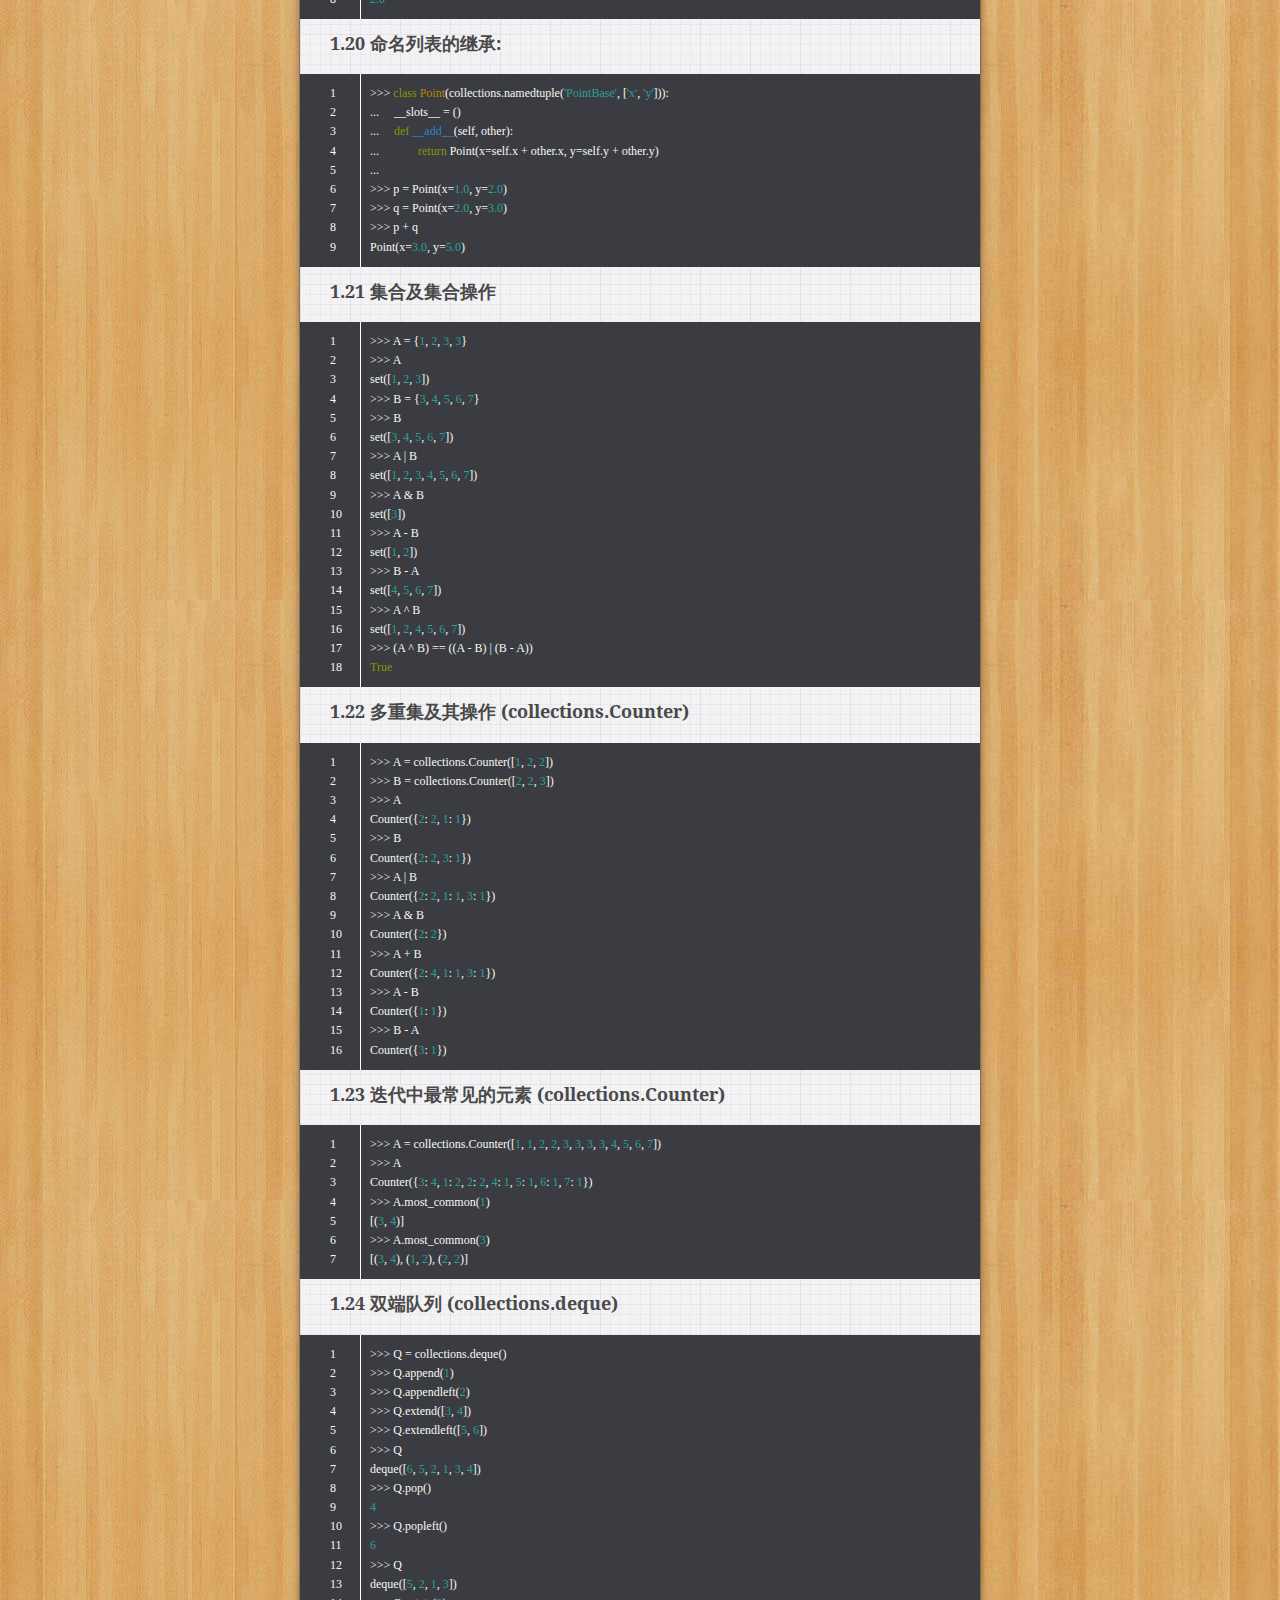
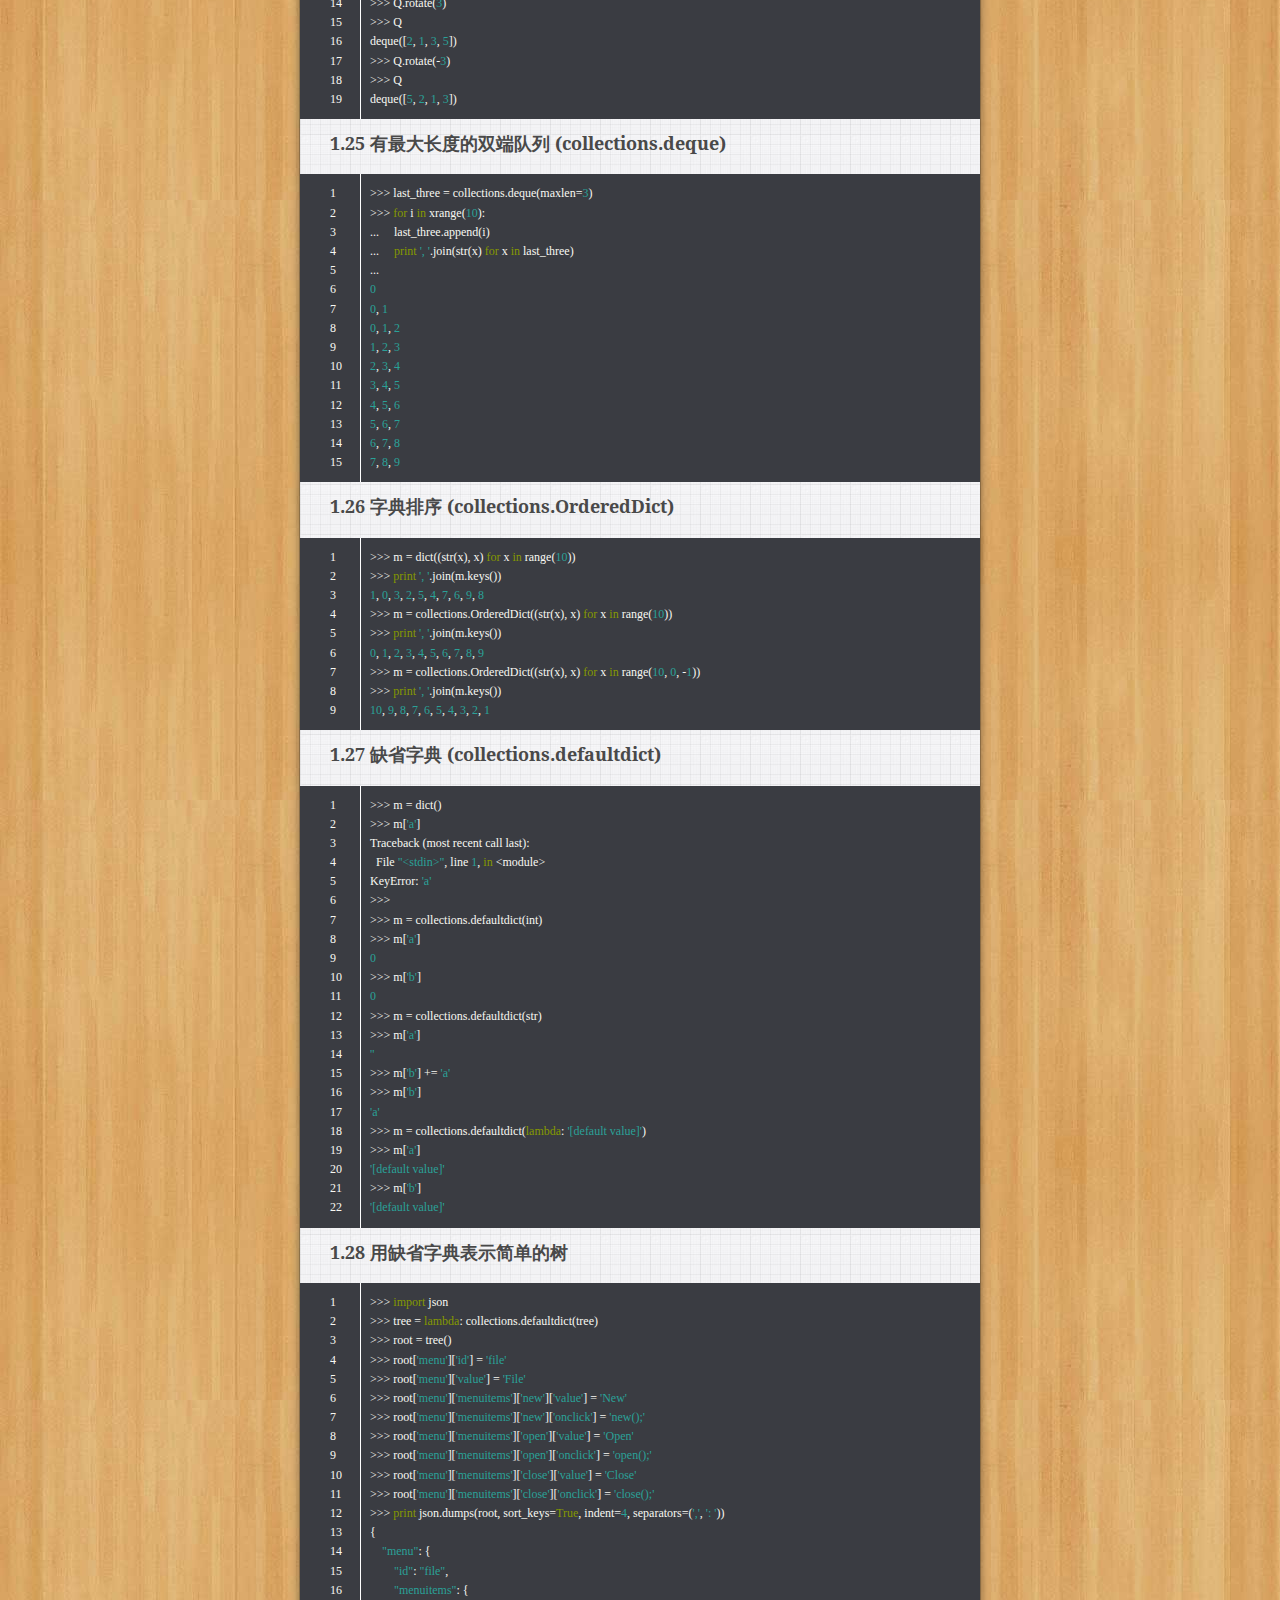
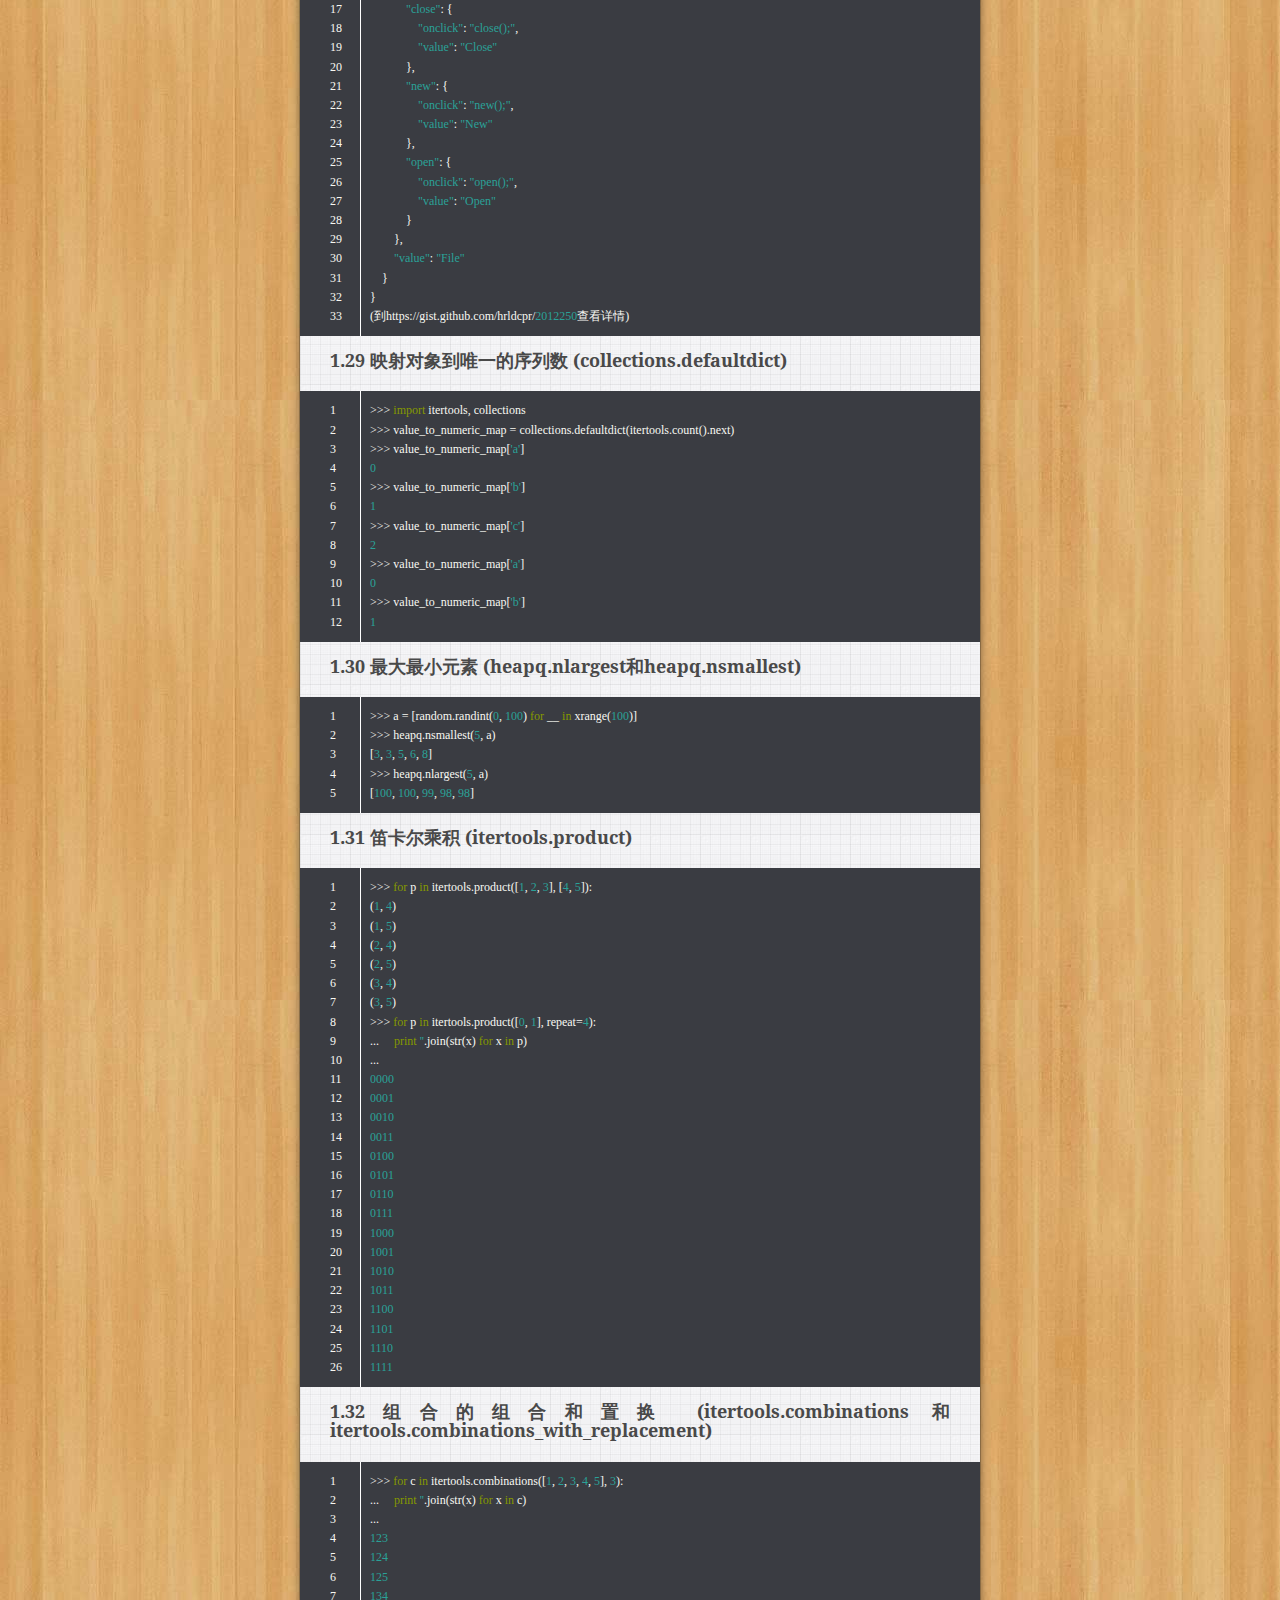
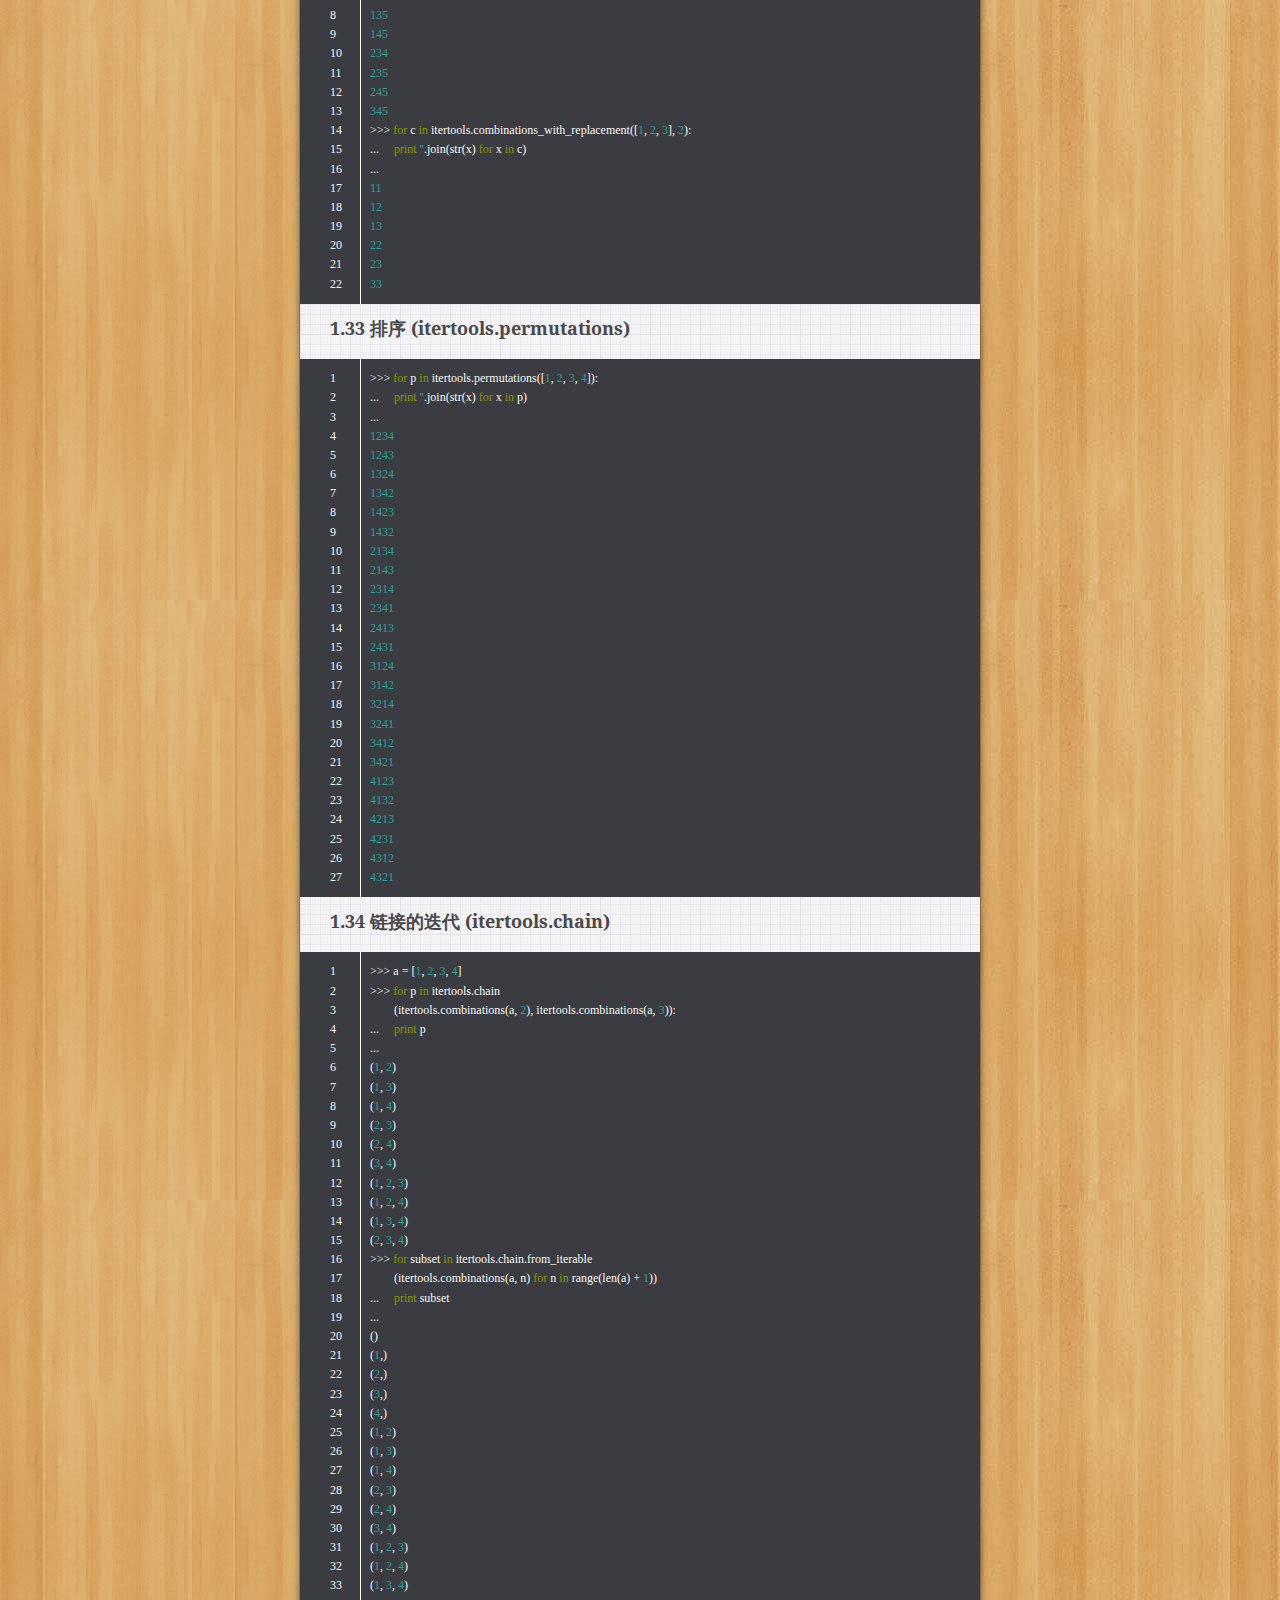
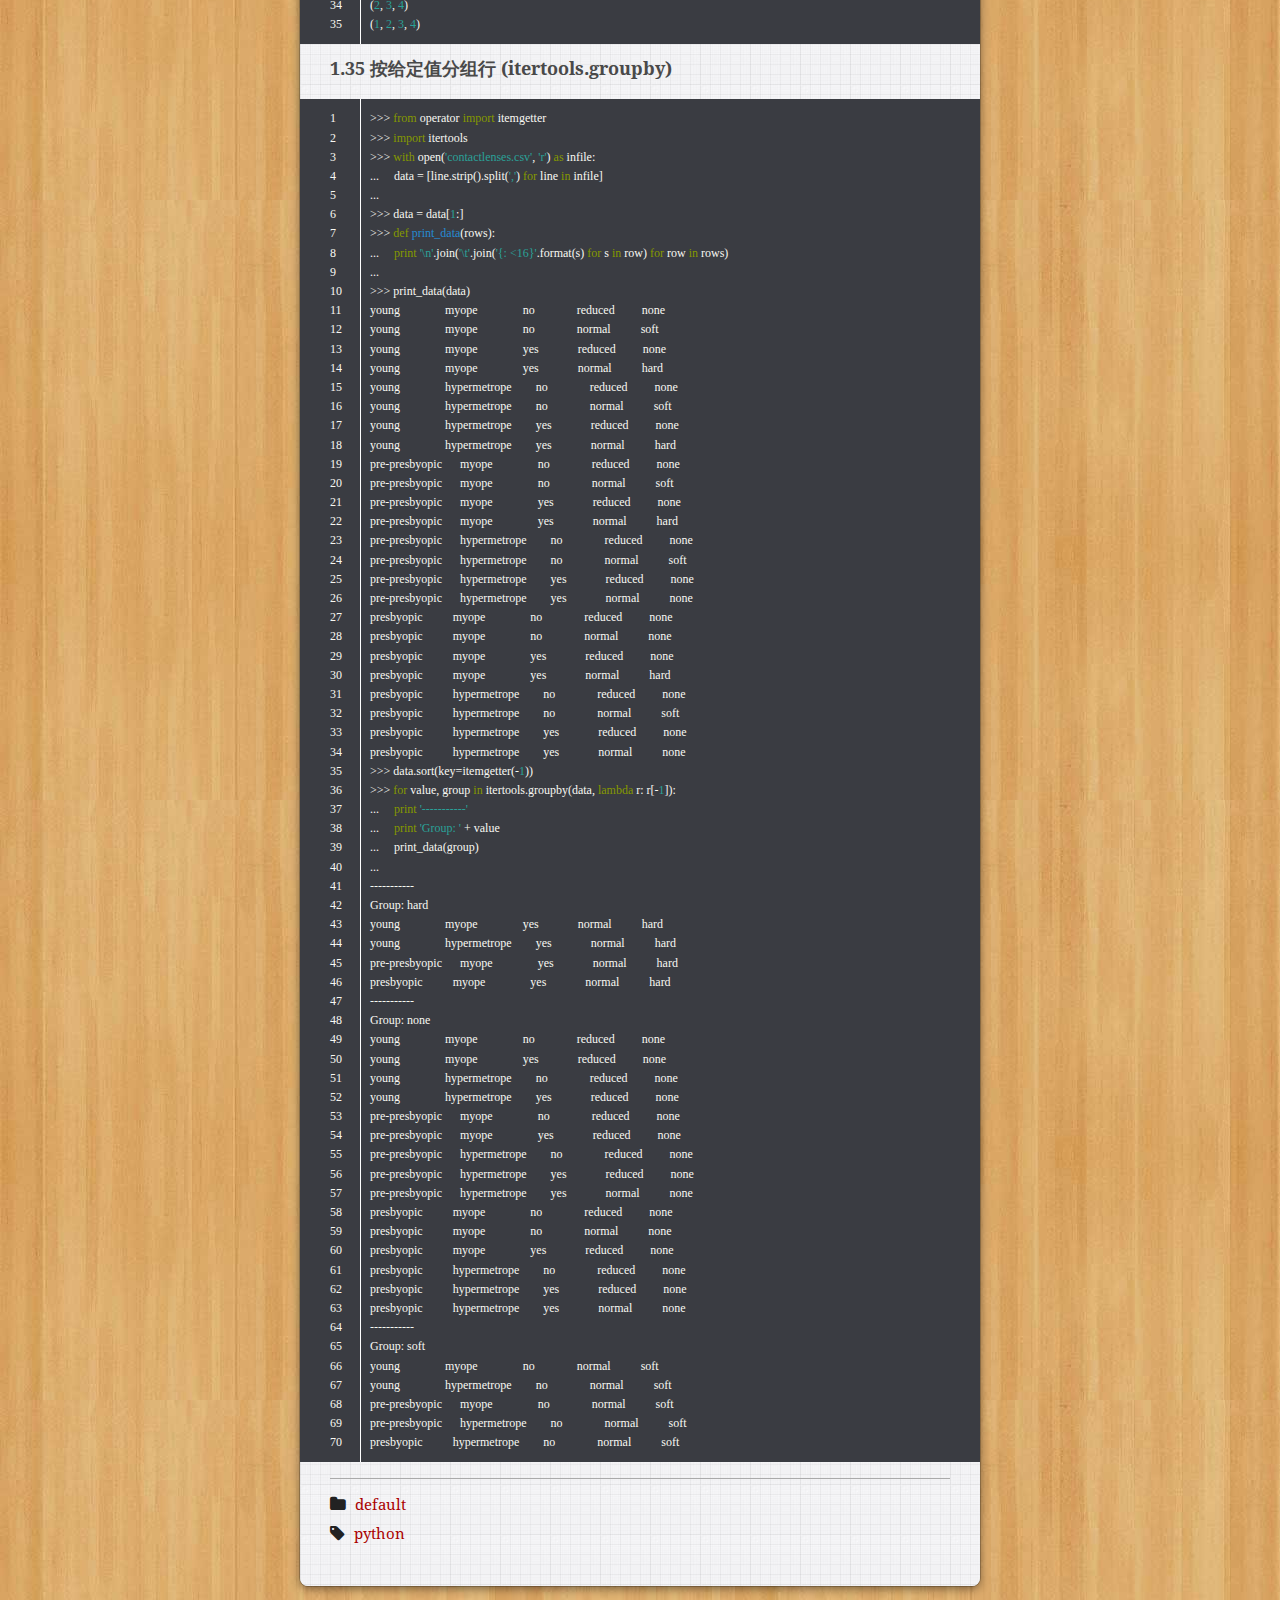
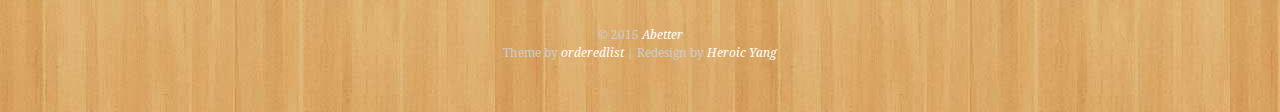
<file: 2015/10/20/python30skills/index.html>
<!DOCTYPE HTML>
<html>
<head>
  <meta charset="utf-8">
  <meta http-equiv="X-UA-Compatible" content="chrome=1">
  
  <title>30个python学习技巧 | 刘韬</title>
  <meta name="viewport" content="width=device-width, initial-scale=1, maximum-scale=1, user-scalable=no">
  
    <meta name="author" content="Abetter">
  
  
    <meta name="description" content="python语言学习也有一段时间了，在这里看到pythontab中文学习网站中的一个python小技巧，记录下来以备以后复习使用。[TOC]
1.1 分拆123456789101112131415161718&amp;gt;&amp;gt;&amp;gt; a, b, c = 1, 2, 3 &amp;gt;&amp;gt;&amp;gt; a, b, c  (1, 2, 3)  &amp;gt;&amp;gt;&amp;gt; a, b, c = [1, 2, 3]">
  
  <meta name="description" content="python语言学习也有一段时间了，在这里看到pythontab中文学习网站中的一个python小技巧，记录下来以备以后复习使用。[TOC]
1.1 分拆123456789101112131415161718&amp;gt;&amp;gt;&amp;gt; a, b, c = 1, 2, 3 &amp;gt;&amp;gt;&amp;gt; a, b, c  (1, 2, 3)  &amp;gt;&amp;gt;&amp;gt; a, b, c = [1, 2, 3]">
<meta property="og:type" content="article">
<meta property="og:title" content="30个python学习技巧">
<meta property="og:url" content="http://yoursite.com/2015/10/20/python30skills/index.html">
<meta property="og:site_name" content="刘韬">
<meta property="og:description" content="python语言学习也有一段时间了，在这里看到pythontab中文学习网站中的一个python小技巧，记录下来以备以后复习使用。[TOC]
1.1 分拆123456789101112131415161718&amp;gt;&amp;gt;&amp;gt; a, b, c = 1, 2, 3 &amp;gt;&amp;gt;&amp;gt; a, b, c  (1, 2, 3)  &amp;gt;&amp;gt;&amp;gt; a, b, c = [1, 2, 3]">
<meta property="og:updated_time" content="2015-10-22T03:53:41.000Z">
<meta name="twitter:card" content="summary">
<meta name="twitter:title" content="30个python学习技巧">
<meta name="twitter:description" content="python语言学习也有一段时间了，在这里看到pythontab中文学习网站中的一个python小技巧，记录下来以备以后复习使用。[TOC]
1.1 分拆123456789101112131415161718&amp;gt;&amp;gt;&amp;gt; a, b, c = 1, 2, 3 &amp;gt;&amp;gt;&amp;gt; a, b, c  (1, 2, 3)  &amp;gt;&amp;gt;&amp;gt; a, b, c = [1, 2, 3]">
  
  
    <link rel="icon" type="image/x-icon" href="/favicon.ico">
  
  <link rel="stylesheet" href="/css/style.css" type="text/css">
  <!--[if lt IE 9]><script src="//html5shiv.googlecode.com/svn/trunk/html5.js"></script><![endif]-->
  
</head>

<body>
  <div class="wrapper">
    <header id="header">
  <div class="title">
    <h1><a href="/">刘韬</a></h1>
    <p><a href="/">丑橘靠心甜，庸人靠勤奋</a></p>
  </div>
  <nav class="nav">
    <ul>
      
        <li><a href="/">首页</a></li>
      
        <li><a href="/archives">存档</a></li>
      
        <li><a href="/reading">阅读</a></li>
      
        <li><a href="/about">关于</a></li>
      
      
    </ul>
    <div class="clearfix"></div>
  </nav>
  <div class="clearfix"></div>
</header>
    <div class="content"><article class="post">
  <header>
    
      <div class="icon"></div>
      <a href="/2015/10/20/python30skills/">
  <time datetime="2015-10-20T15:43:32.000Z">
    2015-10-20
  </time>
</a>
    
    
  
    <h1 class="title">30个python学习技巧</h1>
  

  </header>
  
  <div class="entry">
    
      <p><strong>python</strong>语言学习也有一段时间了，在这里看到<strong>pythontab</strong>中文学习网站中的一个python小技巧，记录下来以备以后复习使用。<br>[TOC]</p>
<h3 id="1-1_分拆">1.1 分拆</h3><figure class="highlight python"><table><tr><td class="gutter"><pre><span class="line">1</span><br><span class="line">2</span><br><span class="line">3</span><br><span class="line">4</span><br><span class="line">5</span><br><span class="line">6</span><br><span class="line">7</span><br><span class="line">8</span><br><span class="line">9</span><br><span class="line">10</span><br><span class="line">11</span><br><span class="line">12</span><br><span class="line">13</span><br><span class="line">14</span><br><span class="line">15</span><br><span class="line">16</span><br><span class="line">17</span><br><span class="line">18</span><br></pre></td><td class="code"><pre><span class="line"><span class="prompt">&gt;&gt;&gt; </span>a, b, c = <span class="number">1</span>, <span class="number">2</span>, <span class="number">3</span> </span><br><span class="line"><span class="prompt">&gt;&gt;&gt; </span>a, b, c  </span><br><span class="line">(<span class="number">1</span>, <span class="number">2</span>, <span class="number">3</span>)  </span><br><span class="line"><span class="prompt">&gt;&gt;&gt; </span>a, b, c = [<span class="number">1</span>, <span class="number">2</span>, <span class="number">3</span>]  </span><br><span class="line"><span class="prompt">&gt;&gt;&gt; </span>a, b, c</span><br><span class="line">(<span class="number">1</span>, <span class="number">2</span>, <span class="number">3</span>)  </span><br><span class="line"><span class="prompt">&gt;&gt;&gt; </span>a, b, c = (<span class="number">2</span> * i + <span class="number">1</span> <span class="keyword">for</span> i <span class="keyword">in</span> range(<span class="number">3</span>))  </span><br><span class="line"><span class="prompt">&gt;&gt;&gt; </span>a, b, c  </span><br><span class="line">(<span class="number">1</span>, <span class="number">3</span>, <span class="number">5</span>)  </span><br><span class="line"><span class="prompt">&gt;&gt;&gt; </span>a, (b, c), d = [<span class="number">1</span>, (<span class="number">2</span>, <span class="number">3</span>), <span class="number">4</span>]  </span><br><span class="line"><span class="prompt">&gt;&gt;&gt; </span>a  </span><br><span class="line"><span class="number">1</span> </span><br><span class="line"><span class="prompt">&gt;&gt;&gt; </span>b  </span><br><span class="line"><span class="number">2</span> </span><br><span class="line"><span class="prompt">&gt;&gt;&gt; </span>c  </span><br><span class="line"><span class="number">3</span> </span><br><span class="line"><span class="prompt">&gt;&gt;&gt; </span>d  </span><br><span class="line"><span class="number">4</span></span><br></pre></td></tr></table></figure>
<a id="more"></a>
<h3 id="1-2_交换变量分拆">1.2 交换变量分拆</h3><figure class="highlight python"><table><tr><td class="gutter"><pre><span class="line">1</span><br><span class="line">2</span><br><span class="line">3</span><br><span class="line">4</span><br></pre></td><td class="code"><pre><span class="line"><span class="prompt">&gt;&gt;&gt; </span>a, b = <span class="number">1</span>, <span class="number">2</span> </span><br><span class="line"><span class="prompt">&gt;&gt;&gt; </span>a, b = b, a  </span><br><span class="line"><span class="prompt">&gt;&gt;&gt; </span>a, b  </span><br><span class="line">(<span class="number">2</span>, <span class="number">1</span>)</span><br></pre></td></tr></table></figure>
<h3 id="1-3_拓展分拆_(Python_3下适用)">1.3 拓展分拆 (Python 3下适用)</h3><figure class="highlight python"><table><tr><td class="gutter"><pre><span class="line">1</span><br><span class="line">2</span><br><span class="line">3</span><br><span class="line">4</span><br><span class="line">5</span><br><span class="line">6</span><br><span class="line">7</span><br></pre></td><td class="code"><pre><span class="line"><span class="prompt">&gt;&gt;&gt; </span>a, *b, c = [<span class="number">1</span>, <span class="number">2</span>, <span class="number">3</span>, <span class="number">4</span>, <span class="number">5</span>]  </span><br><span class="line"><span class="prompt">&gt;&gt;&gt; </span>a  </span><br><span class="line"><span class="number">1</span> </span><br><span class="line"><span class="prompt">&gt;&gt;&gt; </span>b  </span><br><span class="line">[<span class="number">2</span>, <span class="number">3</span>, <span class="number">4</span>]  </span><br><span class="line"><span class="prompt">&gt;&gt;&gt; </span>c  </span><br><span class="line"><span class="number">5</span></span><br></pre></td></tr></table></figure>
<h3 id="1-4_负索引">1.4 负索引</h3><figure class="highlight python"><table><tr><td class="gutter"><pre><span class="line">1</span><br><span class="line">2</span><br><span class="line">3</span><br><span class="line">4</span><br><span class="line">5</span><br></pre></td><td class="code"><pre><span class="line"><span class="prompt">&gt;&gt;&gt; </span>a = [<span class="number">0</span>, <span class="number">1</span>, <span class="number">2</span>, <span class="number">3</span>, <span class="number">4</span>, <span class="number">5</span>, <span class="number">6</span>, <span class="number">7</span>, <span class="number">8</span>, <span class="number">9</span>, <span class="number">10</span>]  </span><br><span class="line"><span class="prompt">&gt;&gt;&gt; </span>a[-<span class="number">1</span>]  </span><br><span class="line"><span class="number">10</span> </span><br><span class="line"><span class="prompt">&gt;&gt;&gt; </span>a[-<span class="number">3</span>]  </span><br><span class="line"><span class="number">8</span></span><br></pre></td></tr></table></figure>
<h3 id="1-5_列表切片_(a[start:end])">1.5  列表切片 (a[start:end])</h3><figure class="highlight python"><table><tr><td class="gutter"><pre><span class="line">1</span><br><span class="line">2</span><br><span class="line">3</span><br></pre></td><td class="code"><pre><span class="line"><span class="prompt">&gt;&gt;&gt; </span>a = [<span class="number">0</span>, <span class="number">1</span>, <span class="number">2</span>, <span class="number">3</span>, <span class="number">4</span>, <span class="number">5</span>, <span class="number">6</span>, <span class="number">7</span>, <span class="number">8</span>, <span class="number">9</span>, <span class="number">10</span>]  </span><br><span class="line"><span class="prompt">&gt;&gt;&gt; </span>a[<span class="number">2</span>:<span class="number">8</span>]  </span><br><span class="line">[<span class="number">2</span>, <span class="number">3</span>, <span class="number">4</span>, <span class="number">5</span>, <span class="number">6</span>, <span class="number">7</span>]</span><br></pre></td></tr></table></figure>
<h3 id="1-6_使用负索引的列表切片">1.6 使用负索引的列表切片</h3><figure class="highlight python"><table><tr><td class="gutter"><pre><span class="line">1</span><br><span class="line">2</span><br><span class="line">3</span><br></pre></td><td class="code"><pre><span class="line"><span class="prompt">&gt;&gt;&gt; </span>a = [<span class="number">0</span>, <span class="number">1</span>, <span class="number">2</span>, <span class="number">3</span>, <span class="number">4</span>, <span class="number">5</span>, <span class="number">6</span>, <span class="number">7</span>, <span class="number">8</span>, <span class="number">9</span>, <span class="number">10</span>]  </span><br><span class="line"><span class="prompt">&gt;&gt;&gt; </span>a[-<span class="number">4</span>:-<span class="number">2</span>]  </span><br><span class="line">[<span class="number">7</span>, <span class="number">8</span>]</span><br></pre></td></tr></table></figure>
<h3 id="1-7_使用负索引的列表切片">1.7 使用负索引的列表切片</h3><figure class="highlight python"><table><tr><td class="gutter"><pre><span class="line">1</span><br><span class="line">2</span><br><span class="line">3</span><br><span class="line">4</span><br><span class="line">5</span><br><span class="line">6</span><br><span class="line">7</span><br></pre></td><td class="code"><pre><span class="line"><span class="prompt">&gt;&gt;&gt; </span>a = [<span class="number">0</span>, <span class="number">1</span>, <span class="number">2</span>, <span class="number">3</span>, <span class="number">4</span>, <span class="number">5</span>, <span class="number">6</span>, <span class="number">7</span>, <span class="number">8</span>, <span class="number">9</span>, <span class="number">10</span>]  </span><br><span class="line"><span class="prompt">&gt;&gt;&gt; </span>a[::<span class="number">2</span>]  </span><br><span class="line">[<span class="number">0</span>, <span class="number">2</span>, <span class="number">4</span>, <span class="number">6</span>, <span class="number">8</span>, <span class="number">10</span>]  </span><br><span class="line"><span class="prompt">&gt;&gt;&gt; </span>a[::<span class="number">3</span>]  </span><br><span class="line">[<span class="number">0</span>, <span class="number">3</span>, <span class="number">6</span>, <span class="number">9</span>]  </span><br><span class="line"><span class="prompt">&gt;&gt;&gt; </span>a[<span class="number">2</span>:<span class="number">8</span>:<span class="number">2</span>]  </span><br><span class="line">[<span class="number">2</span>, <span class="number">4</span>, <span class="number">6</span>]</span><br></pre></td></tr></table></figure>
<h3 id="1-8_使用负索引的列表切片">1.8 使用负索引的列表切片</h3><figure class="highlight python"><table><tr><td class="gutter"><pre><span class="line">1</span><br><span class="line">2</span><br><span class="line">3</span><br><span class="line">4</span><br><span class="line">5</span><br></pre></td><td class="code"><pre><span class="line"><span class="prompt">&gt;&gt;&gt; </span>a = [<span class="number">0</span>, <span class="number">1</span>, <span class="number">2</span>, <span class="number">3</span>, <span class="number">4</span>, <span class="number">5</span>, <span class="number">6</span>, <span class="number">7</span>, <span class="number">8</span>, <span class="number">9</span>, <span class="number">10</span>]  </span><br><span class="line"><span class="prompt">&gt;&gt;&gt; </span>a[::-<span class="number">1</span>]  </span><br><span class="line">[<span class="number">10</span>, <span class="number">9</span>, <span class="number">8</span>, <span class="number">7</span>, <span class="number">6</span>, <span class="number">5</span>, <span class="number">4</span>, <span class="number">3</span>, <span class="number">2</span>, <span class="number">1</span>, <span class="number">0</span>]  </span><br><span class="line"><span class="prompt">&gt;&gt;&gt; </span>a[::-<span class="number">2</span>]  </span><br><span class="line">[<span class="number">10</span>, <span class="number">8</span>, <span class="number">6</span>, <span class="number">4</span>, <span class="number">2</span>, <span class="number">0</span>]</span><br></pre></td></tr></table></figure>
<h3 id="1-9_列表切片赋值">1.9 列表切片赋值</h3><figure class="highlight python"><table><tr><td class="gutter"><pre><span class="line">1</span><br><span class="line">2</span><br><span class="line">3</span><br><span class="line">4</span><br><span class="line">5</span><br><span class="line">6</span><br><span class="line">7</span><br><span class="line">8</span><br><span class="line">9</span><br><span class="line">10</span><br></pre></td><td class="code"><pre><span class="line"><span class="prompt">&gt;&gt;&gt; </span>a = [<span class="number">1</span>, <span class="number">2</span>, <span class="number">3</span>, <span class="number">4</span>, <span class="number">5</span>]  </span><br><span class="line"><span class="prompt">&gt;&gt;&gt; </span>a[<span class="number">2</span>:<span class="number">3</span>] = [<span class="number">0</span>, <span class="number">0</span>]  </span><br><span class="line"><span class="prompt">&gt;&gt;&gt; </span>a</span><br><span class="line">[<span class="number">1</span>, <span class="number">2</span>, <span class="number">0</span>, <span class="number">0</span>, <span class="number">4</span>, <span class="number">5</span>]</span><br><span class="line"><span class="prompt">&gt;&gt;&gt; </span>a[<span class="number">1</span>:<span class="number">1</span>] = [<span class="number">8</span>, <span class="number">9</span>]</span><br><span class="line"><span class="prompt">&gt;&gt;&gt; </span>a</span><br><span class="line">[<span class="number">1</span>, <span class="number">8</span>, <span class="number">9</span>, <span class="number">2</span>, <span class="number">0</span>, <span class="number">0</span>, <span class="number">4</span>, <span class="number">5</span>]</span><br><span class="line"><span class="prompt">&gt;&gt;&gt; </span>a[<span class="number">1</span>:-<span class="number">1</span>] = []</span><br><span class="line"><span class="prompt">&gt;&gt;&gt; </span>a</span><br><span class="line">[<span class="number">1</span>, <span class="number">5</span>]</span><br></pre></td></tr></table></figure>
<h3 id="1-10_命名切片_(slice(start,_end,_step))">1.10   命名切片 (slice(start, end, step))</h3><figure class="highlight python"><table><tr><td class="gutter"><pre><span class="line">1</span><br><span class="line">2</span><br><span class="line">3</span><br><span class="line">4</span><br><span class="line">5</span><br><span class="line">6</span><br></pre></td><td class="code"><pre><span class="line"><span class="prompt">&gt;&gt;&gt; </span>a = [<span class="number">0</span>, <span class="number">1</span>, <span class="number">2</span>, <span class="number">3</span>, <span class="number">4</span>, <span class="number">5</span>]</span><br><span class="line"><span class="prompt">&gt;&gt;&gt; </span>LASTTHREE = slice(-<span class="number">3</span>, <span class="keyword">None</span>)</span><br><span class="line"><span class="prompt">&gt;&gt;&gt; </span>LASTTHREE</span><br><span class="line">slice(-<span class="number">3</span>, <span class="keyword">None</span>, <span class="keyword">None</span>)</span><br><span class="line"><span class="prompt">&gt;&gt;&gt; </span>a[LASTTHREE]</span><br><span class="line">[<span class="number">3</span>, <span class="number">4</span>, <span class="number">5</span>]</span><br></pre></td></tr></table></figure>
<h3 id="1-11_zip打包解包列表和倍数">1.11   zip打包解包列表和倍数</h3><figure class="highlight python"><table><tr><td class="gutter"><pre><span class="line">1</span><br><span class="line">2</span><br><span class="line">3</span><br><span class="line">4</span><br><span class="line">5</span><br><span class="line">6</span><br><span class="line">7</span><br></pre></td><td class="code"><pre><span class="line"><span class="prompt">&gt;&gt;&gt; </span>a = [<span class="number">1</span>, <span class="number">2</span>, <span class="number">3</span>]</span><br><span class="line"><span class="prompt">&gt;&gt;&gt; </span>b = [<span class="string">'a'</span>, <span class="string">'b'</span>, <span class="string">'c'</span>]</span><br><span class="line"><span class="prompt">&gt;&gt;&gt; </span>z = zip(a, b)</span><br><span class="line"><span class="prompt">&gt;&gt;&gt; </span>z</span><br><span class="line">[(<span class="number">1</span>, <span class="string">'a'</span>), (<span class="number">2</span>, <span class="string">'b'</span>), (<span class="number">3</span>, <span class="string">'c'</span>)]</span><br><span class="line"><span class="prompt">&gt;&gt;&gt; </span>zip(*z)</span><br><span class="line">[(<span class="number">1</span>, <span class="number">2</span>, <span class="number">3</span>), (<span class="string">'a'</span>, <span class="string">'b'</span>, <span class="string">'c'</span>)]</span><br></pre></td></tr></table></figure>
<h3 id="1-12_使用zip合并相邻的列表项">1.12   使用zip合并相邻的列表项</h3><figure class="highlight python"><table><tr><td class="gutter"><pre><span class="line">1</span><br><span class="line">2</span><br><span class="line">3</span><br><span class="line">4</span><br><span class="line">5</span><br><span class="line">6</span><br><span class="line">7</span><br><span class="line">8</span><br><span class="line">9</span><br><span class="line">10</span><br><span class="line">11</span><br><span class="line">12</span><br><span class="line">13</span><br><span class="line">14</span><br><span class="line">15</span><br><span class="line">16</span><br><span class="line">17</span><br><span class="line">18</span><br><span class="line">19</span><br><span class="line">20</span><br><span class="line">21</span><br><span class="line">22</span><br><span class="line">23</span><br><span class="line">24</span><br><span class="line">25</span><br><span class="line">26</span><br><span class="line">27</span><br><span class="line">28</span><br><span class="line">29</span><br><span class="line">30</span><br><span class="line">31</span><br><span class="line">32</span><br><span class="line">33</span><br><span class="line">34</span><br></pre></td><td class="code"><pre><span class="line"><span class="prompt">&gt;&gt;&gt; </span>a = [<span class="number">1</span>, <span class="number">2</span>, <span class="number">3</span>, <span class="number">4</span>, <span class="number">5</span>, <span class="number">6</span>]  </span><br><span class="line"><span class="prompt">&gt;&gt;&gt; </span>zip(*([iter(a)] * <span class="number">2</span>))  </span><br><span class="line">[(<span class="number">1</span>, <span class="number">2</span>), (<span class="number">3</span>, <span class="number">4</span>), (<span class="number">5</span>, <span class="number">6</span>)]  </span><br><span class="line"><span class="prompt">&gt;&gt;&gt; </span>group_adjacent = <span class="keyword">lambda</span> a, k: zip(*([iter(a)] * k))  </span><br><span class="line"><span class="prompt">&gt;&gt;&gt; </span>group_adjacent(a, <span class="number">3</span>)  </span><br><span class="line">[(<span class="number">1</span>, <span class="number">2</span>, <span class="number">3</span>), (<span class="number">4</span>, <span class="number">5</span>, <span class="number">6</span>)]  </span><br><span class="line"><span class="prompt">&gt;&gt;&gt; </span>group_adjacent(a, <span class="number">2</span>)  </span><br><span class="line">[(<span class="number">1</span>, <span class="number">2</span>), (<span class="number">3</span>, <span class="number">4</span>), (<span class="number">5</span>, <span class="number">6</span>)]  </span><br><span class="line"><span class="prompt">&gt;&gt;&gt; </span>group_adjacent(a, <span class="number">1</span>)  </span><br><span class="line">[(<span class="number">1</span>,), (<span class="number">2</span>,), (<span class="number">3</span>,), (<span class="number">4</span>,), (<span class="number">5</span>,), (<span class="number">6</span>,)]  </span><br><span class="line"><span class="prompt">&gt;&gt;&gt; </span>zip(a[::<span class="number">2</span>], a[<span class="number">1</span>::<span class="number">2</span>])  </span><br><span class="line">[(<span class="number">1</span>, <span class="number">2</span>), (<span class="number">3</span>, <span class="number">4</span>), (<span class="number">5</span>, <span class="number">6</span>)]  </span><br><span class="line"><span class="prompt">&gt;&gt;&gt; </span>zip(a[::<span class="number">3</span>], a[<span class="number">1</span>::<span class="number">3</span>], a[<span class="number">2</span>::<span class="number">3</span>])  </span><br><span class="line">[(<span class="number">1</span>, <span class="number">2</span>, <span class="number">3</span>), (<span class="number">4</span>, <span class="number">5</span>, <span class="number">6</span>)]  </span><br><span class="line"><span class="prompt">&gt;&gt;&gt; </span>group_adjacent = <span class="keyword">lambda</span> a, k: zip(*(a[i::k] <span class="keyword">for</span> i <span class="keyword">in</span> range(k)))  </span><br><span class="line"><span class="prompt">&gt;&gt;&gt; </span>group_adjacent(a, <span class="number">3</span>)  </span><br><span class="line">[(<span class="number">1</span>, <span class="number">2</span>, <span class="number">3</span>), (<span class="number">4</span>, <span class="number">5</span>, <span class="number">6</span>)]  </span><br><span class="line"><span class="prompt">&gt;&gt;&gt; </span>group_adjacent(a, <span class="number">2</span>)  </span><br><span class="line">[(<span class="number">1</span>, <span class="number">2</span>), (<span class="number">3</span>, <span class="number">4</span>), (<span class="number">5</span>, <span class="number">6</span>)]  </span><br><span class="line"><span class="prompt">&gt;&gt;&gt; </span>group_adjacent(a, <span class="number">1</span>)  </span><br><span class="line">[(<span class="number">1</span>,), (<span class="number">2</span>,), (<span class="number">3</span>,), (<span class="number">4</span>,), (<span class="number">5</span>,), (<span class="number">6</span>,)] </span><br><span class="line"><span class="number">1.13</span>  使用zip和iterators生成滑动窗口 (n -grams) </span><br><span class="line"><span class="prompt">&gt;&gt;&gt; </span><span class="keyword">from</span> itertools <span class="keyword">import</span> islice  </span><br><span class="line"><span class="prompt">&gt;&gt;&gt; </span><span class="function"><span class="keyword">def</span> <span class="title">n_grams</span><span class="params">(a, n)</span>:</span>  </span><br><span class="line"><span class="prompt">... </span>    z = (islice(a, i, <span class="keyword">None</span>) <span class="keyword">for</span> i <span class="keyword">in</span> range(n))  </span><br><span class="line"><span class="prompt">... </span>    <span class="keyword">return</span> zip(*z)  </span><br><span class="line"><span class="prompt">... </span> </span><br><span class="line"><span class="prompt">&gt;&gt;&gt; </span>a = [<span class="number">1</span>, <span class="number">2</span>, <span class="number">3</span>, <span class="number">4</span>, <span class="number">5</span>, <span class="number">6</span>]  </span><br><span class="line"><span class="prompt">&gt;&gt;&gt; </span>n_grams(a, <span class="number">3</span>)  </span><br><span class="line">[(<span class="number">1</span>, <span class="number">2</span>, <span class="number">3</span>), (<span class="number">2</span>, <span class="number">3</span>, <span class="number">4</span>), (<span class="number">3</span>, <span class="number">4</span>, <span class="number">5</span>), (<span class="number">4</span>, <span class="number">5</span>, <span class="number">6</span>)]  </span><br><span class="line"><span class="prompt">&gt;&gt;&gt; </span>n_grams(a, <span class="number">2</span>)  </span><br><span class="line">[(<span class="number">1</span>, <span class="number">2</span>), (<span class="number">2</span>, <span class="number">3</span>), (<span class="number">3</span>, <span class="number">4</span>), (<span class="number">4</span>, <span class="number">5</span>), (<span class="number">5</span>, <span class="number">6</span>)]  </span><br><span class="line"><span class="prompt">&gt;&gt;&gt; </span>n_grams(a, <span class="number">4</span>)  </span><br><span class="line">[(<span class="number">1</span>, <span class="number">2</span>, <span class="number">3</span>, <span class="number">4</span>), (<span class="number">2</span>, <span class="number">3</span>, <span class="number">4</span>, <span class="number">5</span>), (<span class="number">3</span>, <span class="number">4</span>, <span class="number">5</span>, <span class="number">6</span>)]</span><br></pre></td></tr></table></figure>
<h3 id="1-14_使用zip反转字典">1.14   使用zip反转字典</h3><figure class="highlight python"><table><tr><td class="gutter"><pre><span class="line">1</span><br><span class="line">2</span><br><span class="line">3</span><br><span class="line">4</span><br><span class="line">5</span><br><span class="line">6</span><br><span class="line">7</span><br><span class="line">8</span><br></pre></td><td class="code"><pre><span class="line"><span class="prompt">&gt;&gt;&gt; </span>m = &#123;<span class="string">'a'</span>: <span class="number">1</span>, <span class="string">'b'</span>: <span class="number">2</span>, <span class="string">'c'</span>: <span class="number">3</span>, <span class="string">'d'</span>: <span class="number">4</span>&#125;  </span><br><span class="line"><span class="prompt">&gt;&gt;&gt; </span>m.items()  </span><br><span class="line">[(<span class="string">'a'</span>, <span class="number">1</span>), (<span class="string">'c'</span>, <span class="number">3</span>), (<span class="string">'b'</span>, <span class="number">2</span>), (<span class="string">'d'</span>, <span class="number">4</span>)]  </span><br><span class="line"><span class="prompt">&gt;&gt;&gt; </span>zip(m.values(), m.keys())  </span><br><span class="line">[(<span class="number">1</span>, <span class="string">'a'</span>), (<span class="number">3</span>, <span class="string">'c'</span>), (<span class="number">2</span>, <span class="string">'b'</span>), (<span class="number">4</span>, <span class="string">'d'</span>)]  </span><br><span class="line"><span class="prompt">&gt;&gt;&gt; </span>mi = dict(zip(m.values(), m.keys()))  </span><br><span class="line"><span class="prompt">&gt;&gt;&gt; </span>mi  </span><br><span class="line">&#123;<span class="number">1</span>: <span class="string">'a'</span>, <span class="number">2</span>: <span class="string">'b'</span>, <span class="number">3</span>: <span class="string">'c'</span>, <span class="number">4</span>: <span class="string">'d'</span>&#125;</span><br></pre></td></tr></table></figure>
<h3 id="1-15_摊平列表:">1.15   摊平列表:</h3><figure class="highlight python"><table><tr><td class="gutter"><pre><span class="line">1</span><br><span class="line">2</span><br><span class="line">3</span><br><span class="line">4</span><br><span class="line">5</span><br><span class="line">6</span><br><span class="line">7</span><br><span class="line">8</span><br><span class="line">9</span><br><span class="line">10</span><br><span class="line">11</span><br><span class="line">12</span><br><span class="line">13</span><br><span class="line">14</span><br><span class="line">15</span><br><span class="line">16</span><br></pre></td><td class="code"><pre><span class="line"><span class="prompt">&gt;&gt;&gt; </span>a = [[<span class="number">1</span>, <span class="number">2</span>], [<span class="number">3</span>, <span class="number">4</span>], [<span class="number">5</span>, <span class="number">6</span>]]  </span><br><span class="line"><span class="prompt">&gt;&gt;&gt; </span>list(itertools.chain.from_iterable(a))  </span><br><span class="line">[<span class="number">1</span>, <span class="number">2</span>, <span class="number">3</span>, <span class="number">4</span>, <span class="number">5</span>, <span class="number">6</span>]  </span><br><span class="line"><span class="prompt">&gt;&gt;&gt; </span>sum(a, [])  </span><br><span class="line">[<span class="number">1</span>, <span class="number">2</span>, <span class="number">3</span>, <span class="number">4</span>, <span class="number">5</span>, <span class="number">6</span>]  </span><br><span class="line"><span class="prompt">&gt;&gt;&gt; </span>[x <span class="keyword">for</span> l <span class="keyword">in</span> a <span class="keyword">for</span> x <span class="keyword">in</span> l]  </span><br><span class="line">[<span class="number">1</span>, <span class="number">2</span>, <span class="number">3</span>, <span class="number">4</span>, <span class="number">5</span>, <span class="number">6</span>]  </span><br><span class="line"><span class="prompt">&gt;&gt;&gt; </span>a = [[[<span class="number">1</span>, <span class="number">2</span>], [<span class="number">3</span>, <span class="number">4</span>]], [[<span class="number">5</span>, <span class="number">6</span>], [<span class="number">7</span>, <span class="number">8</span>]]]  </span><br><span class="line"><span class="prompt">&gt;&gt;&gt; </span>[x <span class="keyword">for</span> l1 <span class="keyword">in</span> a <span class="keyword">for</span> l2 <span class="keyword">in</span> l1 <span class="keyword">for</span> x <span class="keyword">in</span> l2]  </span><br><span class="line">[<span class="number">1</span>, <span class="number">2</span>, <span class="number">3</span>, <span class="number">4</span>, <span class="number">5</span>, <span class="number">6</span>, <span class="number">7</span>, <span class="number">8</span>]  </span><br><span class="line"><span class="prompt">&gt;&gt;&gt; </span>a = [<span class="number">1</span>, <span class="number">2</span>, [<span class="number">3</span>, <span class="number">4</span>], [[<span class="number">5</span>, <span class="number">6</span>], [<span class="number">7</span>, <span class="number">8</span>]]]  </span><br><span class="line"><span class="prompt">&gt;&gt;&gt; </span>flatten = <span class="keyword">lambda</span> x: [y <span class="keyword">for</span> l <span class="keyword">in</span> x <span class="keyword">for</span> y <span class="keyword">in</span> flatten(l)] </span><br><span class="line">                            <span class="keyword">if</span> type(x) <span class="keyword">is</span> list <span class="keyword">else</span> [x]  </span><br><span class="line"><span class="prompt">&gt;&gt;&gt; </span>flatten(a)  </span><br><span class="line">[<span class="number">1</span>, <span class="number">2</span>, <span class="number">3</span>, <span class="number">4</span>, <span class="number">5</span>, <span class="number">6</span>, <span class="number">7</span>, <span class="number">8</span>] </span><br><span class="line">注意: 根据Python的文档，itertools.chain.from_iterable是首选</span><br></pre></td></tr></table></figure>
<h3 id="1-16_生成器表达式">1.16   生成器表达式</h3><figure class="highlight python"><table><tr><td class="gutter"><pre><span class="line">1</span><br><span class="line">2</span><br><span class="line">3</span><br><span class="line">4</span><br><span class="line">5</span><br><span class="line">6</span><br><span class="line">7</span><br><span class="line">8</span><br><span class="line">9</span><br><span class="line">10</span><br><span class="line">11</span><br><span class="line">12</span><br><span class="line">13</span><br></pre></td><td class="code"><pre><span class="line"><span class="prompt">&gt;&gt;&gt; </span>g = (x ** <span class="number">2</span> <span class="keyword">for</span> x <span class="keyword">in</span> xrange(<span class="number">10</span>))  </span><br><span class="line"><span class="prompt">&gt;&gt;&gt; </span>next(g)  </span><br><span class="line"><span class="number">0</span> </span><br><span class="line"><span class="prompt">&gt;&gt;&gt; </span>next(g)  </span><br><span class="line"><span class="number">1</span> </span><br><span class="line"><span class="prompt">&gt;&gt;&gt; </span>next(g)  </span><br><span class="line"><span class="number">4</span> </span><br><span class="line"><span class="prompt">&gt;&gt;&gt; </span>next(g)  </span><br><span class="line"><span class="number">9</span> </span><br><span class="line"><span class="prompt">&gt;&gt;&gt; </span>sum(x ** <span class="number">3</span> <span class="keyword">for</span> x <span class="keyword">in</span> xrange(<span class="number">10</span>))  </span><br><span class="line"><span class="number">2025</span> </span><br><span class="line"><span class="prompt">&gt;&gt;&gt; </span>sum(x ** <span class="number">3</span> <span class="keyword">for</span> x <span class="keyword">in</span> xrange(<span class="number">10</span>) <span class="keyword">if</span> x % <span class="number">3</span> == <span class="number">1</span>)  </span><br><span class="line"><span class="number">408</span></span><br></pre></td></tr></table></figure>
<h3 id="1-17_迭代字典">1.17   迭代字典</h3><figure class="highlight python"><table><tr><td class="gutter"><pre><span class="line">1</span><br><span class="line">2</span><br><span class="line">3</span><br><span class="line">4</span><br><span class="line">5</span><br><span class="line">6</span><br><span class="line">7</span><br></pre></td><td class="code"><pre><span class="line"><span class="prompt">&gt;&gt;&gt; </span>m = &#123;x: x ** <span class="number">2</span> <span class="keyword">for</span> x <span class="keyword">in</span> range(<span class="number">5</span>)&#125;  </span><br><span class="line"><span class="prompt">&gt;&gt;&gt; </span>m  </span><br><span class="line">&#123;<span class="number">0</span>: <span class="number">0</span>, <span class="number">1</span>: <span class="number">1</span>, <span class="number">2</span>: <span class="number">4</span>, <span class="number">3</span>: <span class="number">9</span>, <span class="number">4</span>: <span class="number">16</span>&#125;  </span><br><span class="line"><span class="prompt">&gt;&gt;&gt; </span>m = &#123;x: <span class="string">'A'</span> + str(x) <span class="keyword">for</span> x <span class="keyword">in</span> range(<span class="number">10</span>)&#125;  </span><br><span class="line"><span class="prompt">&gt;&gt;&gt; </span>m  </span><br><span class="line">&#123;<span class="number">0</span>: <span class="string">'A0'</span>, <span class="number">1</span>: <span class="string">'A1'</span>, <span class="number">2</span>: <span class="string">'A2'</span>, <span class="number">3</span>: <span class="string">'A3'</span>, <span class="number">4</span>: <span class="string">'A4'</span>, <span class="number">5</span>: <span class="string">'A5'</span>, </span><br><span class="line">    <span class="number">6</span>: <span class="string">'A6'</span>, <span class="number">7</span>: <span class="string">'A7'</span>, <span class="number">8</span>: <span class="string">'A8'</span>, <span class="number">9</span>: <span class="string">'A9'</span>&#125;</span><br></pre></td></tr></table></figure>
<h3 id="1-18_通过迭代字典反转字典">1.18   通过迭代字典反转字典</h3><figure class="highlight python"><table><tr><td class="gutter"><pre><span class="line">1</span><br><span class="line">2</span><br><span class="line">3</span><br><span class="line">4</span><br><span class="line">5</span><br></pre></td><td class="code"><pre><span class="line"><span class="prompt">&gt;&gt;&gt; </span>m = &#123;<span class="string">'a'</span>: <span class="number">1</span>, <span class="string">'b'</span>: <span class="number">2</span>, <span class="string">'c'</span>: <span class="number">3</span>, <span class="string">'d'</span>: <span class="number">4</span>&#125;  </span><br><span class="line"><span class="prompt">&gt;&gt;&gt; </span>m  </span><br><span class="line">&#123;<span class="string">'d'</span>: <span class="number">4</span>, <span class="string">'a'</span>: <span class="number">1</span>, <span class="string">'b'</span>: <span class="number">2</span>, <span class="string">'c'</span>: <span class="number">3</span>&#125;  </span><br><span class="line"><span class="prompt">&gt;&gt;&gt; </span>&#123;v: k <span class="keyword">for</span> k, v <span class="keyword">in</span> m.items()&#125;  </span><br><span class="line">&#123;<span class="number">1</span>: <span class="string">'a'</span>, <span class="number">2</span>: <span class="string">'b'</span>, <span class="number">3</span>: <span class="string">'c'</span>, <span class="number">4</span>: <span class="string">'d'</span>&#125;</span><br></pre></td></tr></table></figure>
<h3 id="1-19_命名序列_(collections-namedtuple)">1.19   命名序列 (collections.namedtuple)</h3><figure class="highlight python"><table><tr><td class="gutter"><pre><span class="line">1</span><br><span class="line">2</span><br><span class="line">3</span><br><span class="line">4</span><br><span class="line">5</span><br><span class="line">6</span><br><span class="line">7</span><br><span class="line">8</span><br></pre></td><td class="code"><pre><span class="line"><span class="prompt">&gt;&gt;&gt; </span>Point = collections.namedtuple(<span class="string">'Point'</span>, [<span class="string">'x'</span>, <span class="string">'y'</span>])  </span><br><span class="line"><span class="prompt">&gt;&gt;&gt; </span>p = Point(x=<span class="number">1.0</span>, y=<span class="number">2.0</span>)  </span><br><span class="line"><span class="prompt">&gt;&gt;&gt; </span>p  </span><br><span class="line">Point(x=<span class="number">1.0</span>, y=<span class="number">2.0</span>)  </span><br><span class="line"><span class="prompt">&gt;&gt;&gt; </span>p.x  </span><br><span class="line"><span class="number">1.0</span> </span><br><span class="line"><span class="prompt">&gt;&gt;&gt; </span>p.y  </span><br><span class="line"><span class="number">2.0</span></span><br></pre></td></tr></table></figure>
<h3 id="1-20_命名列表的继承:">1.20   命名列表的继承:</h3><figure class="highlight python"><table><tr><td class="gutter"><pre><span class="line">1</span><br><span class="line">2</span><br><span class="line">3</span><br><span class="line">4</span><br><span class="line">5</span><br><span class="line">6</span><br><span class="line">7</span><br><span class="line">8</span><br><span class="line">9</span><br></pre></td><td class="code"><pre><span class="line"><span class="prompt">&gt;&gt;&gt; </span><span class="class"><span class="keyword">class</span> <span class="title">Point</span><span class="params">(collections.namedtuple<span class="params">(<span class="string">'PointBase'</span>, [<span class="string">'x'</span>, <span class="string">'y'</span>])</span>)</span>:</span>  </span><br><span class="line"><span class="prompt">... </span>    __slots__ = ()  </span><br><span class="line"><span class="prompt">... </span>    <span class="function"><span class="keyword">def</span> <span class="title">__add__</span><span class="params">(self, other)</span>:</span>  </span><br><span class="line"><span class="prompt">... </span>            <span class="keyword">return</span> Point(x=self.x + other.x, y=self.y + other.y)  </span><br><span class="line"><span class="prompt">... </span> </span><br><span class="line"><span class="prompt">&gt;&gt;&gt; </span>p = Point(x=<span class="number">1.0</span>, y=<span class="number">2.0</span>)  </span><br><span class="line"><span class="prompt">&gt;&gt;&gt; </span>q = Point(x=<span class="number">2.0</span>, y=<span class="number">3.0</span>)  </span><br><span class="line"><span class="prompt">&gt;&gt;&gt; </span>p + q  </span><br><span class="line">Point(x=<span class="number">3.0</span>, y=<span class="number">5.0</span>)</span><br></pre></td></tr></table></figure>
<h3 id="1-21_集合及集合操作">1.21   集合及集合操作</h3><figure class="highlight python"><table><tr><td class="gutter"><pre><span class="line">1</span><br><span class="line">2</span><br><span class="line">3</span><br><span class="line">4</span><br><span class="line">5</span><br><span class="line">6</span><br><span class="line">7</span><br><span class="line">8</span><br><span class="line">9</span><br><span class="line">10</span><br><span class="line">11</span><br><span class="line">12</span><br><span class="line">13</span><br><span class="line">14</span><br><span class="line">15</span><br><span class="line">16</span><br><span class="line">17</span><br><span class="line">18</span><br></pre></td><td class="code"><pre><span class="line"><span class="prompt">&gt;&gt;&gt; </span>A = &#123;<span class="number">1</span>, <span class="number">2</span>, <span class="number">3</span>, <span class="number">3</span>&#125;  </span><br><span class="line"><span class="prompt">&gt;&gt;&gt; </span>A  </span><br><span class="line">set([<span class="number">1</span>, <span class="number">2</span>, <span class="number">3</span>])  </span><br><span class="line"><span class="prompt">&gt;&gt;&gt; </span>B = &#123;<span class="number">3</span>, <span class="number">4</span>, <span class="number">5</span>, <span class="number">6</span>, <span class="number">7</span>&#125;  </span><br><span class="line"><span class="prompt">&gt;&gt;&gt; </span>B  </span><br><span class="line">set([<span class="number">3</span>, <span class="number">4</span>, <span class="number">5</span>, <span class="number">6</span>, <span class="number">7</span>])  </span><br><span class="line"><span class="prompt">&gt;&gt;&gt; </span>A | B  </span><br><span class="line">set([<span class="number">1</span>, <span class="number">2</span>, <span class="number">3</span>, <span class="number">4</span>, <span class="number">5</span>, <span class="number">6</span>, <span class="number">7</span>])  </span><br><span class="line"><span class="prompt">&gt;&gt;&gt; </span>A &amp; B  </span><br><span class="line">set([<span class="number">3</span>])  </span><br><span class="line"><span class="prompt">&gt;&gt;&gt; </span>A - B  </span><br><span class="line">set([<span class="number">1</span>, <span class="number">2</span>])  </span><br><span class="line"><span class="prompt">&gt;&gt;&gt; </span>B - A  </span><br><span class="line">set([<span class="number">4</span>, <span class="number">5</span>, <span class="number">6</span>, <span class="number">7</span>])  </span><br><span class="line"><span class="prompt">&gt;&gt;&gt; </span>A ^ B  </span><br><span class="line">set([<span class="number">1</span>, <span class="number">2</span>, <span class="number">4</span>, <span class="number">5</span>, <span class="number">6</span>, <span class="number">7</span>])  </span><br><span class="line"><span class="prompt">&gt;&gt;&gt; </span>(A ^ B) == ((A - B) | (B - A))  </span><br><span class="line"><span class="keyword">True</span></span><br></pre></td></tr></table></figure>
<h3 id="1-22_多重集及其操作_(collections-Counter)">1.22   多重集及其操作 (collections.Counter)</h3><figure class="highlight python"><table><tr><td class="gutter"><pre><span class="line">1</span><br><span class="line">2</span><br><span class="line">3</span><br><span class="line">4</span><br><span class="line">5</span><br><span class="line">6</span><br><span class="line">7</span><br><span class="line">8</span><br><span class="line">9</span><br><span class="line">10</span><br><span class="line">11</span><br><span class="line">12</span><br><span class="line">13</span><br><span class="line">14</span><br><span class="line">15</span><br><span class="line">16</span><br></pre></td><td class="code"><pre><span class="line"><span class="prompt">&gt;&gt;&gt; </span>A = collections.Counter([<span class="number">1</span>, <span class="number">2</span>, <span class="number">2</span>])  </span><br><span class="line"><span class="prompt">&gt;&gt;&gt; </span>B = collections.Counter([<span class="number">2</span>, <span class="number">2</span>, <span class="number">3</span>])  </span><br><span class="line"><span class="prompt">&gt;&gt;&gt; </span>A  </span><br><span class="line">Counter(&#123;<span class="number">2</span>: <span class="number">2</span>, <span class="number">1</span>: <span class="number">1</span>&#125;)  </span><br><span class="line"><span class="prompt">&gt;&gt;&gt; </span>B  </span><br><span class="line">Counter(&#123;<span class="number">2</span>: <span class="number">2</span>, <span class="number">3</span>: <span class="number">1</span>&#125;)  </span><br><span class="line"><span class="prompt">&gt;&gt;&gt; </span>A | B  </span><br><span class="line">Counter(&#123;<span class="number">2</span>: <span class="number">2</span>, <span class="number">1</span>: <span class="number">1</span>, <span class="number">3</span>: <span class="number">1</span>&#125;)  </span><br><span class="line"><span class="prompt">&gt;&gt;&gt; </span>A &amp; B  </span><br><span class="line">Counter(&#123;<span class="number">2</span>: <span class="number">2</span>&#125;)  </span><br><span class="line"><span class="prompt">&gt;&gt;&gt; </span>A + B  </span><br><span class="line">Counter(&#123;<span class="number">2</span>: <span class="number">4</span>, <span class="number">1</span>: <span class="number">1</span>, <span class="number">3</span>: <span class="number">1</span>&#125;)  </span><br><span class="line"><span class="prompt">&gt;&gt;&gt; </span>A - B  </span><br><span class="line">Counter(&#123;<span class="number">1</span>: <span class="number">1</span>&#125;)  </span><br><span class="line"><span class="prompt">&gt;&gt;&gt; </span>B - A  </span><br><span class="line">Counter(&#123;<span class="number">3</span>: <span class="number">1</span>&#125;)</span><br></pre></td></tr></table></figure>
<h3 id="1-23_迭代中最常见的元素_(collections-Counter)">1.23   迭代中最常见的元素 (collections.Counter)</h3><figure class="highlight python"><table><tr><td class="gutter"><pre><span class="line">1</span><br><span class="line">2</span><br><span class="line">3</span><br><span class="line">4</span><br><span class="line">5</span><br><span class="line">6</span><br><span class="line">7</span><br></pre></td><td class="code"><pre><span class="line"><span class="prompt">&gt;&gt;&gt; </span>A = collections.Counter([<span class="number">1</span>, <span class="number">1</span>, <span class="number">2</span>, <span class="number">2</span>, <span class="number">3</span>, <span class="number">3</span>, <span class="number">3</span>, <span class="number">3</span>, <span class="number">4</span>, <span class="number">5</span>, <span class="number">6</span>, <span class="number">7</span>])  </span><br><span class="line"><span class="prompt">&gt;&gt;&gt; </span>A  </span><br><span class="line">Counter(&#123;<span class="number">3</span>: <span class="number">4</span>, <span class="number">1</span>: <span class="number">2</span>, <span class="number">2</span>: <span class="number">2</span>, <span class="number">4</span>: <span class="number">1</span>, <span class="number">5</span>: <span class="number">1</span>, <span class="number">6</span>: <span class="number">1</span>, <span class="number">7</span>: <span class="number">1</span>&#125;)  </span><br><span class="line"><span class="prompt">&gt;&gt;&gt; </span>A.most_common(<span class="number">1</span>)  </span><br><span class="line">[(<span class="number">3</span>, <span class="number">4</span>)]  </span><br><span class="line"><span class="prompt">&gt;&gt;&gt; </span>A.most_common(<span class="number">3</span>)  </span><br><span class="line">[(<span class="number">3</span>, <span class="number">4</span>), (<span class="number">1</span>, <span class="number">2</span>), (<span class="number">2</span>, <span class="number">2</span>)]</span><br></pre></td></tr></table></figure>
<h3 id="1-24_双端队列_(collections-deque)">1.24   双端队列 (collections.deque)</h3><figure class="highlight python"><table><tr><td class="gutter"><pre><span class="line">1</span><br><span class="line">2</span><br><span class="line">3</span><br><span class="line">4</span><br><span class="line">5</span><br><span class="line">6</span><br><span class="line">7</span><br><span class="line">8</span><br><span class="line">9</span><br><span class="line">10</span><br><span class="line">11</span><br><span class="line">12</span><br><span class="line">13</span><br><span class="line">14</span><br><span class="line">15</span><br><span class="line">16</span><br><span class="line">17</span><br><span class="line">18</span><br><span class="line">19</span><br></pre></td><td class="code"><pre><span class="line"><span class="prompt">&gt;&gt;&gt; </span>Q = collections.deque()  </span><br><span class="line"><span class="prompt">&gt;&gt;&gt; </span>Q.append(<span class="number">1</span>)  </span><br><span class="line"><span class="prompt">&gt;&gt;&gt; </span>Q.appendleft(<span class="number">2</span>)  </span><br><span class="line"><span class="prompt">&gt;&gt;&gt; </span>Q.extend([<span class="number">3</span>, <span class="number">4</span>])  </span><br><span class="line"><span class="prompt">&gt;&gt;&gt; </span>Q.extendleft([<span class="number">5</span>, <span class="number">6</span>])  </span><br><span class="line"><span class="prompt">&gt;&gt;&gt; </span>Q  </span><br><span class="line">deque([<span class="number">6</span>, <span class="number">5</span>, <span class="number">2</span>, <span class="number">1</span>, <span class="number">3</span>, <span class="number">4</span>])  </span><br><span class="line"><span class="prompt">&gt;&gt;&gt; </span>Q.pop()  </span><br><span class="line"><span class="number">4</span> </span><br><span class="line"><span class="prompt">&gt;&gt;&gt; </span>Q.popleft()  </span><br><span class="line"><span class="number">6</span> </span><br><span class="line"><span class="prompt">&gt;&gt;&gt; </span>Q  </span><br><span class="line">deque([<span class="number">5</span>, <span class="number">2</span>, <span class="number">1</span>, <span class="number">3</span>])  </span><br><span class="line"><span class="prompt">&gt;&gt;&gt; </span>Q.rotate(<span class="number">3</span>)  </span><br><span class="line"><span class="prompt">&gt;&gt;&gt; </span>Q  </span><br><span class="line">deque([<span class="number">2</span>, <span class="number">1</span>, <span class="number">3</span>, <span class="number">5</span>])  </span><br><span class="line"><span class="prompt">&gt;&gt;&gt; </span>Q.rotate(-<span class="number">3</span>)  </span><br><span class="line"><span class="prompt">&gt;&gt;&gt; </span>Q  </span><br><span class="line">deque([<span class="number">5</span>, <span class="number">2</span>, <span class="number">1</span>, <span class="number">3</span>])</span><br></pre></td></tr></table></figure>
<h3 id="1-25_有最大长度的双端队列_(collections-deque)">1.25   有最大长度的双端队列 (collections.deque)</h3><figure class="highlight python"><table><tr><td class="gutter"><pre><span class="line">1</span><br><span class="line">2</span><br><span class="line">3</span><br><span class="line">4</span><br><span class="line">5</span><br><span class="line">6</span><br><span class="line">7</span><br><span class="line">8</span><br><span class="line">9</span><br><span class="line">10</span><br><span class="line">11</span><br><span class="line">12</span><br><span class="line">13</span><br><span class="line">14</span><br><span class="line">15</span><br></pre></td><td class="code"><pre><span class="line"><span class="prompt">&gt;&gt;&gt; </span>last_three = collections.deque(maxlen=<span class="number">3</span>)  </span><br><span class="line"><span class="prompt">&gt;&gt;&gt; </span><span class="keyword">for</span> i <span class="keyword">in</span> xrange(<span class="number">10</span>):  </span><br><span class="line"><span class="prompt">... </span>    last_three.append(i)  </span><br><span class="line"><span class="prompt">... </span>    <span class="keyword">print</span> <span class="string">', '</span>.join(str(x) <span class="keyword">for</span> x <span class="keyword">in</span> last_three)  </span><br><span class="line"><span class="prompt">... </span> </span><br><span class="line"><span class="number">0</span> </span><br><span class="line"><span class="number">0</span>, <span class="number">1</span> </span><br><span class="line"><span class="number">0</span>, <span class="number">1</span>, <span class="number">2</span> </span><br><span class="line"><span class="number">1</span>, <span class="number">2</span>, <span class="number">3</span> </span><br><span class="line"><span class="number">2</span>, <span class="number">3</span>, <span class="number">4</span> </span><br><span class="line"><span class="number">3</span>, <span class="number">4</span>, <span class="number">5</span> </span><br><span class="line"><span class="number">4</span>, <span class="number">5</span>, <span class="number">6</span> </span><br><span class="line"><span class="number">5</span>, <span class="number">6</span>, <span class="number">7</span> </span><br><span class="line"><span class="number">6</span>, <span class="number">7</span>, <span class="number">8</span> </span><br><span class="line"><span class="number">7</span>, <span class="number">8</span>, <span class="number">9</span></span><br></pre></td></tr></table></figure>
<h3 id="1-26_字典排序_(collections-OrderedDict)">1.26   字典排序 (collections.OrderedDict)</h3><figure class="highlight python"><table><tr><td class="gutter"><pre><span class="line">1</span><br><span class="line">2</span><br><span class="line">3</span><br><span class="line">4</span><br><span class="line">5</span><br><span class="line">6</span><br><span class="line">7</span><br><span class="line">8</span><br><span class="line">9</span><br></pre></td><td class="code"><pre><span class="line"><span class="prompt">&gt;&gt;&gt; </span>m = dict((str(x), x) <span class="keyword">for</span> x <span class="keyword">in</span> range(<span class="number">10</span>))  </span><br><span class="line"><span class="prompt">&gt;&gt;&gt; </span><span class="keyword">print</span> <span class="string">', '</span>.join(m.keys())  </span><br><span class="line"><span class="number">1</span>, <span class="number">0</span>, <span class="number">3</span>, <span class="number">2</span>, <span class="number">5</span>, <span class="number">4</span>, <span class="number">7</span>, <span class="number">6</span>, <span class="number">9</span>, <span class="number">8</span> </span><br><span class="line"><span class="prompt">&gt;&gt;&gt; </span>m = collections.OrderedDict((str(x), x) <span class="keyword">for</span> x <span class="keyword">in</span> range(<span class="number">10</span>))  </span><br><span class="line"><span class="prompt">&gt;&gt;&gt; </span><span class="keyword">print</span> <span class="string">', '</span>.join(m.keys())  </span><br><span class="line"><span class="number">0</span>, <span class="number">1</span>, <span class="number">2</span>, <span class="number">3</span>, <span class="number">4</span>, <span class="number">5</span>, <span class="number">6</span>, <span class="number">7</span>, <span class="number">8</span>, <span class="number">9</span> </span><br><span class="line"><span class="prompt">&gt;&gt;&gt; </span>m = collections.OrderedDict((str(x), x) <span class="keyword">for</span> x <span class="keyword">in</span> range(<span class="number">10</span>, <span class="number">0</span>, -<span class="number">1</span>))  </span><br><span class="line"><span class="prompt">&gt;&gt;&gt; </span><span class="keyword">print</span> <span class="string">', '</span>.join(m.keys())  </span><br><span class="line"><span class="number">10</span>, <span class="number">9</span>, <span class="number">8</span>, <span class="number">7</span>, <span class="number">6</span>, <span class="number">5</span>, <span class="number">4</span>, <span class="number">3</span>, <span class="number">2</span>, <span class="number">1</span></span><br></pre></td></tr></table></figure>
<h3 id="1-27_缺省字典_(collections-defaultdict)">1.27   缺省字典 (collections.defaultdict)</h3><figure class="highlight python"><table><tr><td class="gutter"><pre><span class="line">1</span><br><span class="line">2</span><br><span class="line">3</span><br><span class="line">4</span><br><span class="line">5</span><br><span class="line">6</span><br><span class="line">7</span><br><span class="line">8</span><br><span class="line">9</span><br><span class="line">10</span><br><span class="line">11</span><br><span class="line">12</span><br><span class="line">13</span><br><span class="line">14</span><br><span class="line">15</span><br><span class="line">16</span><br><span class="line">17</span><br><span class="line">18</span><br><span class="line">19</span><br><span class="line">20</span><br><span class="line">21</span><br><span class="line">22</span><br></pre></td><td class="code"><pre><span class="line"><span class="prompt">&gt;&gt;&gt; </span>m = dict()  </span><br><span class="line"><span class="prompt">&gt;&gt;&gt; </span>m[<span class="string">'a'</span>]  </span><br><span class="line">Traceback (most recent call last):  </span><br><span class="line">  File <span class="string">"&lt;stdin&gt;"</span>, line <span class="number">1</span>, <span class="keyword">in</span> &lt;module&gt;  </span><br><span class="line">KeyError: <span class="string">'a'</span> </span><br><span class="line"><span class="prompt">&gt;&gt;&gt; </span> </span><br><span class="line"><span class="prompt">&gt;&gt;&gt; </span>m = collections.defaultdict(int)  </span><br><span class="line"><span class="prompt">&gt;&gt;&gt; </span>m[<span class="string">'a'</span>]  </span><br><span class="line"><span class="number">0</span> </span><br><span class="line"><span class="prompt">&gt;&gt;&gt; </span>m[<span class="string">'b'</span>]  </span><br><span class="line"><span class="number">0</span> </span><br><span class="line"><span class="prompt">&gt;&gt;&gt; </span>m = collections.defaultdict(str)  </span><br><span class="line"><span class="prompt">&gt;&gt;&gt; </span>m[<span class="string">'a'</span>]  </span><br><span class="line"><span class="string">''</span> </span><br><span class="line"><span class="prompt">&gt;&gt;&gt; </span>m[<span class="string">'b'</span>] += <span class="string">'a'</span> </span><br><span class="line"><span class="prompt">&gt;&gt;&gt; </span>m[<span class="string">'b'</span>]  </span><br><span class="line"><span class="string">'a'</span> </span><br><span class="line"><span class="prompt">&gt;&gt;&gt; </span>m = collections.defaultdict(<span class="keyword">lambda</span>: <span class="string">'[default value]'</span>)  </span><br><span class="line"><span class="prompt">&gt;&gt;&gt; </span>m[<span class="string">'a'</span>]  </span><br><span class="line"><span class="string">'[default value]'</span> </span><br><span class="line"><span class="prompt">&gt;&gt;&gt; </span>m[<span class="string">'b'</span>]  </span><br><span class="line"><span class="string">'[default value]'</span></span><br></pre></td></tr></table></figure>
<h3 id="1-28_用缺省字典表示简单的树">1.28   用缺省字典表示简单的树</h3><figure class="highlight python"><table><tr><td class="gutter"><pre><span class="line">1</span><br><span class="line">2</span><br><span class="line">3</span><br><span class="line">4</span><br><span class="line">5</span><br><span class="line">6</span><br><span class="line">7</span><br><span class="line">8</span><br><span class="line">9</span><br><span class="line">10</span><br><span class="line">11</span><br><span class="line">12</span><br><span class="line">13</span><br><span class="line">14</span><br><span class="line">15</span><br><span class="line">16</span><br><span class="line">17</span><br><span class="line">18</span><br><span class="line">19</span><br><span class="line">20</span><br><span class="line">21</span><br><span class="line">22</span><br><span class="line">23</span><br><span class="line">24</span><br><span class="line">25</span><br><span class="line">26</span><br><span class="line">27</span><br><span class="line">28</span><br><span class="line">29</span><br><span class="line">30</span><br><span class="line">31</span><br><span class="line">32</span><br><span class="line">33</span><br></pre></td><td class="code"><pre><span class="line"><span class="prompt">&gt;&gt;&gt; </span><span class="keyword">import</span> json  </span><br><span class="line"><span class="prompt">&gt;&gt;&gt; </span>tree = <span class="keyword">lambda</span>: collections.defaultdict(tree)  </span><br><span class="line"><span class="prompt">&gt;&gt;&gt; </span>root = tree()  </span><br><span class="line"><span class="prompt">&gt;&gt;&gt; </span>root[<span class="string">'menu'</span>][<span class="string">'id'</span>] = <span class="string">'file'</span> </span><br><span class="line"><span class="prompt">&gt;&gt;&gt; </span>root[<span class="string">'menu'</span>][<span class="string">'value'</span>] = <span class="string">'File'</span> </span><br><span class="line"><span class="prompt">&gt;&gt;&gt; </span>root[<span class="string">'menu'</span>][<span class="string">'menuitems'</span>][<span class="string">'new'</span>][<span class="string">'value'</span>] = <span class="string">'New'</span> </span><br><span class="line"><span class="prompt">&gt;&gt;&gt; </span>root[<span class="string">'menu'</span>][<span class="string">'menuitems'</span>][<span class="string">'new'</span>][<span class="string">'onclick'</span>] = <span class="string">'new();'</span> </span><br><span class="line"><span class="prompt">&gt;&gt;&gt; </span>root[<span class="string">'menu'</span>][<span class="string">'menuitems'</span>][<span class="string">'open'</span>][<span class="string">'value'</span>] = <span class="string">'Open'</span> </span><br><span class="line"><span class="prompt">&gt;&gt;&gt; </span>root[<span class="string">'menu'</span>][<span class="string">'menuitems'</span>][<span class="string">'open'</span>][<span class="string">'onclick'</span>] = <span class="string">'open();'</span> </span><br><span class="line"><span class="prompt">&gt;&gt;&gt; </span>root[<span class="string">'menu'</span>][<span class="string">'menuitems'</span>][<span class="string">'close'</span>][<span class="string">'value'</span>] = <span class="string">'Close'</span> </span><br><span class="line"><span class="prompt">&gt;&gt;&gt; </span>root[<span class="string">'menu'</span>][<span class="string">'menuitems'</span>][<span class="string">'close'</span>][<span class="string">'onclick'</span>] = <span class="string">'close();'</span> </span><br><span class="line"><span class="prompt">&gt;&gt;&gt; </span><span class="keyword">print</span> json.dumps(root, sort_keys=<span class="keyword">True</span>, indent=<span class="number">4</span>, separators=(<span class="string">','</span>, <span class="string">': '</span>))  </span><br><span class="line">&#123;  </span><br><span class="line">    <span class="string">"menu"</span>: &#123;  </span><br><span class="line">        <span class="string">"id"</span>: <span class="string">"file"</span>,  </span><br><span class="line">        <span class="string">"menuitems"</span>: &#123;  </span><br><span class="line">            <span class="string">"close"</span>: &#123;  </span><br><span class="line">                <span class="string">"onclick"</span>: <span class="string">"close();"</span>,  </span><br><span class="line">                <span class="string">"value"</span>: <span class="string">"Close"</span> </span><br><span class="line">            &#125;,  </span><br><span class="line">            <span class="string">"new"</span>: &#123;  </span><br><span class="line">                <span class="string">"onclick"</span>: <span class="string">"new();"</span>,  </span><br><span class="line">                <span class="string">"value"</span>: <span class="string">"New"</span> </span><br><span class="line">            &#125;,  </span><br><span class="line">            <span class="string">"open"</span>: &#123;  </span><br><span class="line">                <span class="string">"onclick"</span>: <span class="string">"open();"</span>,  </span><br><span class="line">                <span class="string">"value"</span>: <span class="string">"Open"</span> </span><br><span class="line">            &#125;  </span><br><span class="line">        &#125;,  </span><br><span class="line">        <span class="string">"value"</span>: <span class="string">"File"</span> </span><br><span class="line">    &#125;  </span><br><span class="line">&#125; </span><br><span class="line">(到https://gist.github.com/hrldcpr/<span class="number">2012250</span>查看详情)</span><br></pre></td></tr></table></figure>
<h3 id="1-29_映射对象到唯一的序列数_(collections-defaultdict)">1.29   映射对象到唯一的序列数 (collections.defaultdict)</h3><figure class="highlight python"><table><tr><td class="gutter"><pre><span class="line">1</span><br><span class="line">2</span><br><span class="line">3</span><br><span class="line">4</span><br><span class="line">5</span><br><span class="line">6</span><br><span class="line">7</span><br><span class="line">8</span><br><span class="line">9</span><br><span class="line">10</span><br><span class="line">11</span><br><span class="line">12</span><br></pre></td><td class="code"><pre><span class="line"><span class="prompt">&gt;&gt;&gt; </span><span class="keyword">import</span> itertools, collections  </span><br><span class="line"><span class="prompt">&gt;&gt;&gt; </span>value_to_numeric_map = collections.defaultdict(itertools.count().next)  </span><br><span class="line"><span class="prompt">&gt;&gt;&gt; </span>value_to_numeric_map[<span class="string">'a'</span>]  </span><br><span class="line"><span class="number">0</span> </span><br><span class="line"><span class="prompt">&gt;&gt;&gt; </span>value_to_numeric_map[<span class="string">'b'</span>]  </span><br><span class="line"><span class="number">1</span> </span><br><span class="line"><span class="prompt">&gt;&gt;&gt; </span>value_to_numeric_map[<span class="string">'c'</span>]  </span><br><span class="line"><span class="number">2</span> </span><br><span class="line"><span class="prompt">&gt;&gt;&gt; </span>value_to_numeric_map[<span class="string">'a'</span>]  </span><br><span class="line"><span class="number">0</span> </span><br><span class="line"><span class="prompt">&gt;&gt;&gt; </span>value_to_numeric_map[<span class="string">'b'</span>]  </span><br><span class="line"><span class="number">1</span></span><br></pre></td></tr></table></figure>
<h3 id="1-30_最大最小元素_(heapq-nlargest和heapq-nsmallest)">1.30   最大最小元素 (heapq.nlargest和heapq.nsmallest)</h3><figure class="highlight python"><table><tr><td class="gutter"><pre><span class="line">1</span><br><span class="line">2</span><br><span class="line">3</span><br><span class="line">4</span><br><span class="line">5</span><br></pre></td><td class="code"><pre><span class="line"><span class="prompt">&gt;&gt;&gt; </span>a = [random.randint(<span class="number">0</span>, <span class="number">100</span>) <span class="keyword">for</span> __ <span class="keyword">in</span> xrange(<span class="number">100</span>)]  </span><br><span class="line"><span class="prompt">&gt;&gt;&gt; </span>heapq.nsmallest(<span class="number">5</span>, a)  </span><br><span class="line">[<span class="number">3</span>, <span class="number">3</span>, <span class="number">5</span>, <span class="number">6</span>, <span class="number">8</span>]  </span><br><span class="line"><span class="prompt">&gt;&gt;&gt; </span>heapq.nlargest(<span class="number">5</span>, a)  </span><br><span class="line">[<span class="number">100</span>, <span class="number">100</span>, <span class="number">99</span>, <span class="number">98</span>, <span class="number">98</span>]</span><br></pre></td></tr></table></figure>
<h3 id="1-31_笛卡尔乘积_(itertools-product)">1.31   笛卡尔乘积 (itertools.product)</h3><figure class="highlight python"><table><tr><td class="gutter"><pre><span class="line">1</span><br><span class="line">2</span><br><span class="line">3</span><br><span class="line">4</span><br><span class="line">5</span><br><span class="line">6</span><br><span class="line">7</span><br><span class="line">8</span><br><span class="line">9</span><br><span class="line">10</span><br><span class="line">11</span><br><span class="line">12</span><br><span class="line">13</span><br><span class="line">14</span><br><span class="line">15</span><br><span class="line">16</span><br><span class="line">17</span><br><span class="line">18</span><br><span class="line">19</span><br><span class="line">20</span><br><span class="line">21</span><br><span class="line">22</span><br><span class="line">23</span><br><span class="line">24</span><br><span class="line">25</span><br><span class="line">26</span><br></pre></td><td class="code"><pre><span class="line"><span class="prompt">&gt;&gt;&gt; </span><span class="keyword">for</span> p <span class="keyword">in</span> itertools.product([<span class="number">1</span>, <span class="number">2</span>, <span class="number">3</span>], [<span class="number">4</span>, <span class="number">5</span>]):  </span><br><span class="line">(<span class="number">1</span>, <span class="number">4</span>)  </span><br><span class="line">(<span class="number">1</span>, <span class="number">5</span>)  </span><br><span class="line">(<span class="number">2</span>, <span class="number">4</span>)  </span><br><span class="line">(<span class="number">2</span>, <span class="number">5</span>)  </span><br><span class="line">(<span class="number">3</span>, <span class="number">4</span>)  </span><br><span class="line">(<span class="number">3</span>, <span class="number">5</span>)  </span><br><span class="line"><span class="prompt">&gt;&gt;&gt; </span><span class="keyword">for</span> p <span class="keyword">in</span> itertools.product([<span class="number">0</span>, <span class="number">1</span>], repeat=<span class="number">4</span>):  </span><br><span class="line"><span class="prompt">... </span>    <span class="keyword">print</span> <span class="string">''</span>.join(str(x) <span class="keyword">for</span> x <span class="keyword">in</span> p)  </span><br><span class="line"><span class="prompt">... </span> </span><br><span class="line"><span class="number">0000</span> </span><br><span class="line"><span class="number">0001</span> </span><br><span class="line"><span class="number">0010</span> </span><br><span class="line"><span class="number">0011</span> </span><br><span class="line"><span class="number">0100</span> </span><br><span class="line"><span class="number">0101</span> </span><br><span class="line"><span class="number">0110</span> </span><br><span class="line"><span class="number">0111</span> </span><br><span class="line"><span class="number">1000</span> </span><br><span class="line"><span class="number">1001</span> </span><br><span class="line"><span class="number">1010</span> </span><br><span class="line"><span class="number">1011</span> </span><br><span class="line"><span class="number">1100</span> </span><br><span class="line"><span class="number">1101</span> </span><br><span class="line"><span class="number">1110</span> </span><br><span class="line"><span class="number">1111</span></span><br></pre></td></tr></table></figure>
<h3 id="1-32组合的组合和置换_(itertools-combinations_和_itertools-combinations_with_replacement)">1.32组合的组合和置换 (itertools.combinations 和 itertools.combinations_with_replacement)</h3><figure class="highlight python"><table><tr><td class="gutter"><pre><span class="line">1</span><br><span class="line">2</span><br><span class="line">3</span><br><span class="line">4</span><br><span class="line">5</span><br><span class="line">6</span><br><span class="line">7</span><br><span class="line">8</span><br><span class="line">9</span><br><span class="line">10</span><br><span class="line">11</span><br><span class="line">12</span><br><span class="line">13</span><br><span class="line">14</span><br><span class="line">15</span><br><span class="line">16</span><br><span class="line">17</span><br><span class="line">18</span><br><span class="line">19</span><br><span class="line">20</span><br><span class="line">21</span><br><span class="line">22</span><br></pre></td><td class="code"><pre><span class="line"><span class="prompt">&gt;&gt;&gt; </span><span class="keyword">for</span> c <span class="keyword">in</span> itertools.combinations([<span class="number">1</span>, <span class="number">2</span>, <span class="number">3</span>, <span class="number">4</span>, <span class="number">5</span>], <span class="number">3</span>):  </span><br><span class="line"><span class="prompt">... </span>    <span class="keyword">print</span> <span class="string">''</span>.join(str(x) <span class="keyword">for</span> x <span class="keyword">in</span> c)  </span><br><span class="line"><span class="prompt">... </span> </span><br><span class="line"><span class="number">123</span> </span><br><span class="line"><span class="number">124</span> </span><br><span class="line"><span class="number">125</span> </span><br><span class="line"><span class="number">134</span> </span><br><span class="line"><span class="number">135</span> </span><br><span class="line"><span class="number">145</span> </span><br><span class="line"><span class="number">234</span> </span><br><span class="line"><span class="number">235</span> </span><br><span class="line"><span class="number">245</span> </span><br><span class="line"><span class="number">345</span> </span><br><span class="line"><span class="prompt">&gt;&gt;&gt; </span><span class="keyword">for</span> c <span class="keyword">in</span> itertools.combinations_with_replacement([<span class="number">1</span>, <span class="number">2</span>, <span class="number">3</span>], <span class="number">2</span>):  </span><br><span class="line"><span class="prompt">... </span>    <span class="keyword">print</span> <span class="string">''</span>.join(str(x) <span class="keyword">for</span> x <span class="keyword">in</span> c)  </span><br><span class="line"><span class="prompt">... </span> </span><br><span class="line"><span class="number">11</span> </span><br><span class="line"><span class="number">12</span> </span><br><span class="line"><span class="number">13</span> </span><br><span class="line"><span class="number">22</span> </span><br><span class="line"><span class="number">23</span> </span><br><span class="line"><span class="number">33</span></span><br></pre></td></tr></table></figure>
<h3 id="1-33_排序_(itertools-permutations)">1.33   排序 (itertools.permutations)</h3><figure class="highlight python"><table><tr><td class="gutter"><pre><span class="line">1</span><br><span class="line">2</span><br><span class="line">3</span><br><span class="line">4</span><br><span class="line">5</span><br><span class="line">6</span><br><span class="line">7</span><br><span class="line">8</span><br><span class="line">9</span><br><span class="line">10</span><br><span class="line">11</span><br><span class="line">12</span><br><span class="line">13</span><br><span class="line">14</span><br><span class="line">15</span><br><span class="line">16</span><br><span class="line">17</span><br><span class="line">18</span><br><span class="line">19</span><br><span class="line">20</span><br><span class="line">21</span><br><span class="line">22</span><br><span class="line">23</span><br><span class="line">24</span><br><span class="line">25</span><br><span class="line">26</span><br><span class="line">27</span><br></pre></td><td class="code"><pre><span class="line"><span class="prompt">&gt;&gt;&gt; </span><span class="keyword">for</span> p <span class="keyword">in</span> itertools.permutations([<span class="number">1</span>, <span class="number">2</span>, <span class="number">3</span>, <span class="number">4</span>]):  </span><br><span class="line"><span class="prompt">... </span>    <span class="keyword">print</span> <span class="string">''</span>.join(str(x) <span class="keyword">for</span> x <span class="keyword">in</span> p)  </span><br><span class="line"><span class="prompt">... </span> </span><br><span class="line"><span class="number">1234</span> </span><br><span class="line"><span class="number">1243</span> </span><br><span class="line"><span class="number">1324</span> </span><br><span class="line"><span class="number">1342</span> </span><br><span class="line"><span class="number">1423</span> </span><br><span class="line"><span class="number">1432</span> </span><br><span class="line"><span class="number">2134</span> </span><br><span class="line"><span class="number">2143</span> </span><br><span class="line"><span class="number">2314</span> </span><br><span class="line"><span class="number">2341</span> </span><br><span class="line"><span class="number">2413</span> </span><br><span class="line"><span class="number">2431</span> </span><br><span class="line"><span class="number">3124</span> </span><br><span class="line"><span class="number">3142</span> </span><br><span class="line"><span class="number">3214</span> </span><br><span class="line"><span class="number">3241</span> </span><br><span class="line"><span class="number">3412</span> </span><br><span class="line"><span class="number">3421</span> </span><br><span class="line"><span class="number">4123</span> </span><br><span class="line"><span class="number">4132</span> </span><br><span class="line"><span class="number">4213</span> </span><br><span class="line"><span class="number">4231</span> </span><br><span class="line"><span class="number">4312</span> </span><br><span class="line"><span class="number">4321</span></span><br></pre></td></tr></table></figure>
<h3 id="1-34_链接的迭代_(itertools-chain)">1.34   链接的迭代 (itertools.chain)</h3><figure class="highlight python"><table><tr><td class="gutter"><pre><span class="line">1</span><br><span class="line">2</span><br><span class="line">3</span><br><span class="line">4</span><br><span class="line">5</span><br><span class="line">6</span><br><span class="line">7</span><br><span class="line">8</span><br><span class="line">9</span><br><span class="line">10</span><br><span class="line">11</span><br><span class="line">12</span><br><span class="line">13</span><br><span class="line">14</span><br><span class="line">15</span><br><span class="line">16</span><br><span class="line">17</span><br><span class="line">18</span><br><span class="line">19</span><br><span class="line">20</span><br><span class="line">21</span><br><span class="line">22</span><br><span class="line">23</span><br><span class="line">24</span><br><span class="line">25</span><br><span class="line">26</span><br><span class="line">27</span><br><span class="line">28</span><br><span class="line">29</span><br><span class="line">30</span><br><span class="line">31</span><br><span class="line">32</span><br><span class="line">33</span><br><span class="line">34</span><br><span class="line">35</span><br></pre></td><td class="code"><pre><span class="line"><span class="prompt">&gt;&gt;&gt; </span>a = [<span class="number">1</span>, <span class="number">2</span>, <span class="number">3</span>, <span class="number">4</span>]  </span><br><span class="line"><span class="prompt">&gt;&gt;&gt; </span><span class="keyword">for</span> p <span class="keyword">in</span> itertools.chain</span><br><span class="line">        (itertools.combinations(a, <span class="number">2</span>), itertools.combinations(a, <span class="number">3</span>)):  </span><br><span class="line"><span class="prompt">... </span>    <span class="keyword">print</span> p  </span><br><span class="line"><span class="prompt">... </span> </span><br><span class="line">(<span class="number">1</span>, <span class="number">2</span>)  </span><br><span class="line">(<span class="number">1</span>, <span class="number">3</span>)  </span><br><span class="line">(<span class="number">1</span>, <span class="number">4</span>)  </span><br><span class="line">(<span class="number">2</span>, <span class="number">3</span>)  </span><br><span class="line">(<span class="number">2</span>, <span class="number">4</span>)  </span><br><span class="line">(<span class="number">3</span>, <span class="number">4</span>)  </span><br><span class="line">(<span class="number">1</span>, <span class="number">2</span>, <span class="number">3</span>)  </span><br><span class="line">(<span class="number">1</span>, <span class="number">2</span>, <span class="number">4</span>)  </span><br><span class="line">(<span class="number">1</span>, <span class="number">3</span>, <span class="number">4</span>)  </span><br><span class="line">(<span class="number">2</span>, <span class="number">3</span>, <span class="number">4</span>)  </span><br><span class="line"><span class="prompt">&gt;&gt;&gt; </span><span class="keyword">for</span> subset <span class="keyword">in</span> itertools.chain.from_iterable</span><br><span class="line">        (itertools.combinations(a, n) <span class="keyword">for</span> n <span class="keyword">in</span> range(len(a) + <span class="number">1</span>))  </span><br><span class="line"><span class="prompt">... </span>    <span class="keyword">print</span> subset  </span><br><span class="line"><span class="prompt">... </span> </span><br><span class="line">()  </span><br><span class="line">(<span class="number">1</span>,)  </span><br><span class="line">(<span class="number">2</span>,)  </span><br><span class="line">(<span class="number">3</span>,)  </span><br><span class="line">(<span class="number">4</span>,)  </span><br><span class="line">(<span class="number">1</span>, <span class="number">2</span>)  </span><br><span class="line">(<span class="number">1</span>, <span class="number">3</span>)  </span><br><span class="line">(<span class="number">1</span>, <span class="number">4</span>)  </span><br><span class="line">(<span class="number">2</span>, <span class="number">3</span>)  </span><br><span class="line">(<span class="number">2</span>, <span class="number">4</span>)  </span><br><span class="line">(<span class="number">3</span>, <span class="number">4</span>)  </span><br><span class="line">(<span class="number">1</span>, <span class="number">2</span>, <span class="number">3</span>)  </span><br><span class="line">(<span class="number">1</span>, <span class="number">2</span>, <span class="number">4</span>)  </span><br><span class="line">(<span class="number">1</span>, <span class="number">3</span>, <span class="number">4</span>)  </span><br><span class="line">(<span class="number">2</span>, <span class="number">3</span>, <span class="number">4</span>)  </span><br><span class="line">(<span class="number">1</span>, <span class="number">2</span>, <span class="number">3</span>, <span class="number">4</span>)</span><br></pre></td></tr></table></figure>
<h3 id="1-35_按给定值分组行_(itertools-groupby)">1.35   按给定值分组行 (itertools.groupby)</h3><figure class="highlight python"><table><tr><td class="gutter"><pre><span class="line">1</span><br><span class="line">2</span><br><span class="line">3</span><br><span class="line">4</span><br><span class="line">5</span><br><span class="line">6</span><br><span class="line">7</span><br><span class="line">8</span><br><span class="line">9</span><br><span class="line">10</span><br><span class="line">11</span><br><span class="line">12</span><br><span class="line">13</span><br><span class="line">14</span><br><span class="line">15</span><br><span class="line">16</span><br><span class="line">17</span><br><span class="line">18</span><br><span class="line">19</span><br><span class="line">20</span><br><span class="line">21</span><br><span class="line">22</span><br><span class="line">23</span><br><span class="line">24</span><br><span class="line">25</span><br><span class="line">26</span><br><span class="line">27</span><br><span class="line">28</span><br><span class="line">29</span><br><span class="line">30</span><br><span class="line">31</span><br><span class="line">32</span><br><span class="line">33</span><br><span class="line">34</span><br><span class="line">35</span><br><span class="line">36</span><br><span class="line">37</span><br><span class="line">38</span><br><span class="line">39</span><br><span class="line">40</span><br><span class="line">41</span><br><span class="line">42</span><br><span class="line">43</span><br><span class="line">44</span><br><span class="line">45</span><br><span class="line">46</span><br><span class="line">47</span><br><span class="line">48</span><br><span class="line">49</span><br><span class="line">50</span><br><span class="line">51</span><br><span class="line">52</span><br><span class="line">53</span><br><span class="line">54</span><br><span class="line">55</span><br><span class="line">56</span><br><span class="line">57</span><br><span class="line">58</span><br><span class="line">59</span><br><span class="line">60</span><br><span class="line">61</span><br><span class="line">62</span><br><span class="line">63</span><br><span class="line">64</span><br><span class="line">65</span><br><span class="line">66</span><br><span class="line">67</span><br><span class="line">68</span><br><span class="line">69</span><br><span class="line">70</span><br></pre></td><td class="code"><pre><span class="line"><span class="prompt">&gt;&gt;&gt; </span><span class="keyword">from</span> operator <span class="keyword">import</span> itemgetter  </span><br><span class="line"><span class="prompt">&gt;&gt;&gt; </span><span class="keyword">import</span> itertools  </span><br><span class="line"><span class="prompt">&gt;&gt;&gt; </span><span class="keyword">with</span> open(<span class="string">'contactlenses.csv'</span>, <span class="string">'r'</span>) <span class="keyword">as</span> infile:  </span><br><span class="line"><span class="prompt">... </span>    data = [line.strip().split(<span class="string">','</span>) <span class="keyword">for</span> line <span class="keyword">in</span> infile]  </span><br><span class="line"><span class="prompt">... </span> </span><br><span class="line"><span class="prompt">&gt;&gt;&gt; </span>data = data[<span class="number">1</span>:]  </span><br><span class="line"><span class="prompt">&gt;&gt;&gt; </span><span class="function"><span class="keyword">def</span> <span class="title">print_data</span><span class="params">(rows)</span>:</span>  </span><br><span class="line"><span class="prompt">... </span>    <span class="keyword">print</span> <span class="string">'\n'</span>.join(<span class="string">'\t'</span>.join(<span class="string">'&#123;: &lt;16&#125;'</span>.format(s) <span class="keyword">for</span> s <span class="keyword">in</span> row) <span class="keyword">for</span> row <span class="keyword">in</span> rows)  </span><br><span class="line"><span class="prompt">... </span> </span><br><span class="line"><span class="prompt">&gt;&gt;&gt; </span>print_data(data)  </span><br><span class="line">young               myope               no              reduced         none  </span><br><span class="line">young               myope               no              normal          soft  </span><br><span class="line">young               myope               yes             reduced         none  </span><br><span class="line">young               myope               yes             normal          hard  </span><br><span class="line">young               hypermetrope        no              reduced         none  </span><br><span class="line">young               hypermetrope        no              normal          soft  </span><br><span class="line">young               hypermetrope        yes             reduced         none  </span><br><span class="line">young               hypermetrope        yes             normal          hard  </span><br><span class="line">pre-presbyopic      myope               no              reduced         none  </span><br><span class="line">pre-presbyopic      myope               no              normal          soft  </span><br><span class="line">pre-presbyopic      myope               yes             reduced         none  </span><br><span class="line">pre-presbyopic      myope               yes             normal          hard  </span><br><span class="line">pre-presbyopic      hypermetrope        no              reduced         none  </span><br><span class="line">pre-presbyopic      hypermetrope        no              normal          soft  </span><br><span class="line">pre-presbyopic      hypermetrope        yes             reduced         none  </span><br><span class="line">pre-presbyopic      hypermetrope        yes             normal          none  </span><br><span class="line">presbyopic          myope               no              reduced         none  </span><br><span class="line">presbyopic          myope               no              normal          none  </span><br><span class="line">presbyopic          myope               yes             reduced         none  </span><br><span class="line">presbyopic          myope               yes             normal          hard  </span><br><span class="line">presbyopic          hypermetrope        no              reduced         none  </span><br><span class="line">presbyopic          hypermetrope        no              normal          soft  </span><br><span class="line">presbyopic          hypermetrope        yes             reduced         none  </span><br><span class="line">presbyopic          hypermetrope        yes             normal          none  </span><br><span class="line"><span class="prompt">&gt;&gt;&gt; </span>data.sort(key=itemgetter(-<span class="number">1</span>))  </span><br><span class="line"><span class="prompt">&gt;&gt;&gt; </span><span class="keyword">for</span> value, group <span class="keyword">in</span> itertools.groupby(data, <span class="keyword">lambda</span> r: r[-<span class="number">1</span>]):  </span><br><span class="line"><span class="prompt">... </span>    <span class="keyword">print</span> <span class="string">'-----------'</span> </span><br><span class="line"><span class="prompt">... </span>    <span class="keyword">print</span> <span class="string">'Group: '</span> + value  </span><br><span class="line"><span class="prompt">... </span>    print_data(group)  </span><br><span class="line"><span class="prompt">... </span> </span><br><span class="line">-----------  </span><br><span class="line">Group: hard  </span><br><span class="line">young               myope               yes             normal          hard  </span><br><span class="line">young               hypermetrope        yes             normal          hard  </span><br><span class="line">pre-presbyopic      myope               yes             normal          hard  </span><br><span class="line">presbyopic          myope               yes             normal          hard  </span><br><span class="line">-----------  </span><br><span class="line">Group: none  </span><br><span class="line">young               myope               no              reduced         none  </span><br><span class="line">young               myope               yes             reduced         none  </span><br><span class="line">young               hypermetrope        no              reduced         none  </span><br><span class="line">young               hypermetrope        yes             reduced         none  </span><br><span class="line">pre-presbyopic      myope               no              reduced         none  </span><br><span class="line">pre-presbyopic      myope               yes             reduced         none  </span><br><span class="line">pre-presbyopic      hypermetrope        no              reduced         none  </span><br><span class="line">pre-presbyopic      hypermetrope        yes             reduced         none  </span><br><span class="line">pre-presbyopic      hypermetrope        yes             normal          none  </span><br><span class="line">presbyopic          myope               no              reduced         none  </span><br><span class="line">presbyopic          myope               no              normal          none  </span><br><span class="line">presbyopic          myope               yes             reduced         none  </span><br><span class="line">presbyopic          hypermetrope        no              reduced         none  </span><br><span class="line">presbyopic          hypermetrope        yes             reduced         none  </span><br><span class="line">presbyopic          hypermetrope        yes             normal          none  </span><br><span class="line">-----------  </span><br><span class="line">Group: soft  </span><br><span class="line">young               myope               no              normal          soft  </span><br><span class="line">young               hypermetrope        no              normal          soft  </span><br><span class="line">pre-presbyopic      myope               no              normal          soft  </span><br><span class="line">pre-presbyopic      hypermetrope        no              normal          soft  </span><br><span class="line">presbyopic          hypermetrope        no              normal          soft</span><br></pre></td></tr></table></figure>

    
  </div>
  <footer>
    
      
  <div class="categories">
    <a class="categories-link" href="/categories/default/">default</a>
  </div>

      
  <div class="tags">
    <a class="tags-link" href="/tags/python/">python</a>
  </div>

    
    <div class="clearfix"></div>
  </footer>
</article>


<section id="comment">
<!-- 多说评论框 start -->
	<div class="ds-thread" data-thread-key="2015/10/20/python30skills/" data-title="30个python学习技巧" data-url="http://abetter.github.io/http://yoursite.com/2015/10/20/python30skills/"></div>
<!-- 多说评论框 end -->
<!-- 多说公共JS代码 start (一个网页只需插入一次) -->
<script type="text/javascript">
var duoshuoQuery = {short_name:"abetter"};
	(function() {
		var ds = document.createElement('script');
		ds.type = 'text/javascript';ds.async = true;
		ds.src = (document.location.protocol == 'https:' ? 'https:' : 'http:') + '//static.duoshuo.com/embed.js';
		ds.charset = 'UTF-8';
		(document.getElementsByTagName('head')[0] 
		 || document.getElementsByTagName('body')[0]).appendChild(ds);
	})();
	</script>
<!-- 多说公共JS代码 end --></section>

</div>
  </div>
  
  <div id="sidebar" class="widgets-right">
  
<div class="widget category">
  <h3 class="title">分类</h3>
  <ul class="entry">
  
    <li><a href="/categories/default/">default</a><small>2</small></li>
  
  </ul>
</div>



  
<div class="widget tagcloud">
  <h3 class="title">标签云</h3>
  <div class="entry">
    <a href="/tags/python/" style="font-size: 10px;">python</a>
  </div>
</div>



  
<div class="widget tag">
  <h3 class="title">最近文章</h3>
  <ul class="entry">
    
      <li>
        <a href="/2015/10/22/strings-md/">字符串处理总结</a>
      </li>
    
      <li>
        <a href="/2015/10/22/hello-world/">Hello World</a>
      </li>
    
      <li>
        <a href="/2015/10/20/python30skills/">30个python学习技巧</a>
      </li>
    
      <li>
        <a href="/2015/09/19/the-first-one/">markdown 简明教程</a>
      </li>
    
  </ul>
</div>


</div>
  
  <footer id="footer"><div class="copyright">
  
  &copy; 2015 <a href="/">Abetter</a>
  
</div>
<div class="theme-copyright">
  Theme by <a href="https://github.com/orderedlist" target="_blank">orderedlist</a>
   | 
  Redesign by <a href="http://heroicyang.com/" target="_blank">Heroic Yang</a>
</div>
<div class="clearfix"></div></footer>
  <script src="//lib.sinaapp.com/js/jquery/1.8/jquery.min.js"></script>
<script src="/js/scale.fix.js"></script>
<script src="/js/jquery.imagesloaded.min.js"></script>
<script src="/js/gallery.js"></script>


<script type="text/javascript">
var duoshuoQuery = {short_name:"Abetter"};
  (function() {
    var ds = document.createElement('script');
    ds.type = 'text/javascript';ds.async = true;
    ds.src = (document.location.protocol == 'https:' ? 'https:' : 'http:') + '//static.duoshuo.com/embed.js';
    ds.charset = 'UTF-8';
    (document.getElementsByTagName('head')[0] 
     || document.getElementsByTagName('body')[0]).appendChild(ds);
  })();
</script>


<div id="rightfix" style="display:none;">

<a href="#comment" id="gocomm" class="fix_btn" title="提问/评论"><i><i></i></i></a>


<a href="javascript:void(0)" id="gotop" class="fix_btn" onclick="gotop();" title="回到顶部"><i></i></a>
<script>
  function gotop(){
    $('html,body').animate({
        scrollTop : '0px'
      }, 800);
  }
  $(function(){
    _rightfix = $('#rightfix');
    $(window).scroll(function(){
      $sollTop = document.documentElement.scrollTop + document.body.scrollTop;
      if($sollTop > 350){
        _rightfix.show();
      }else{
        _rightfix.hide();
      }
    });
  });
</script>

</div>


<link rel="stylesheet" href="/fancybox/jquery.fancybox.css" media="screen" type="text/css">
<script src="/fancybox/jquery.fancybox.pack.js"></script>
<script type="text/javascript">
  (function($){
    $('.fancybox').fancybox();
  })(jQuery);
</script>

</body>
</html>
</file>
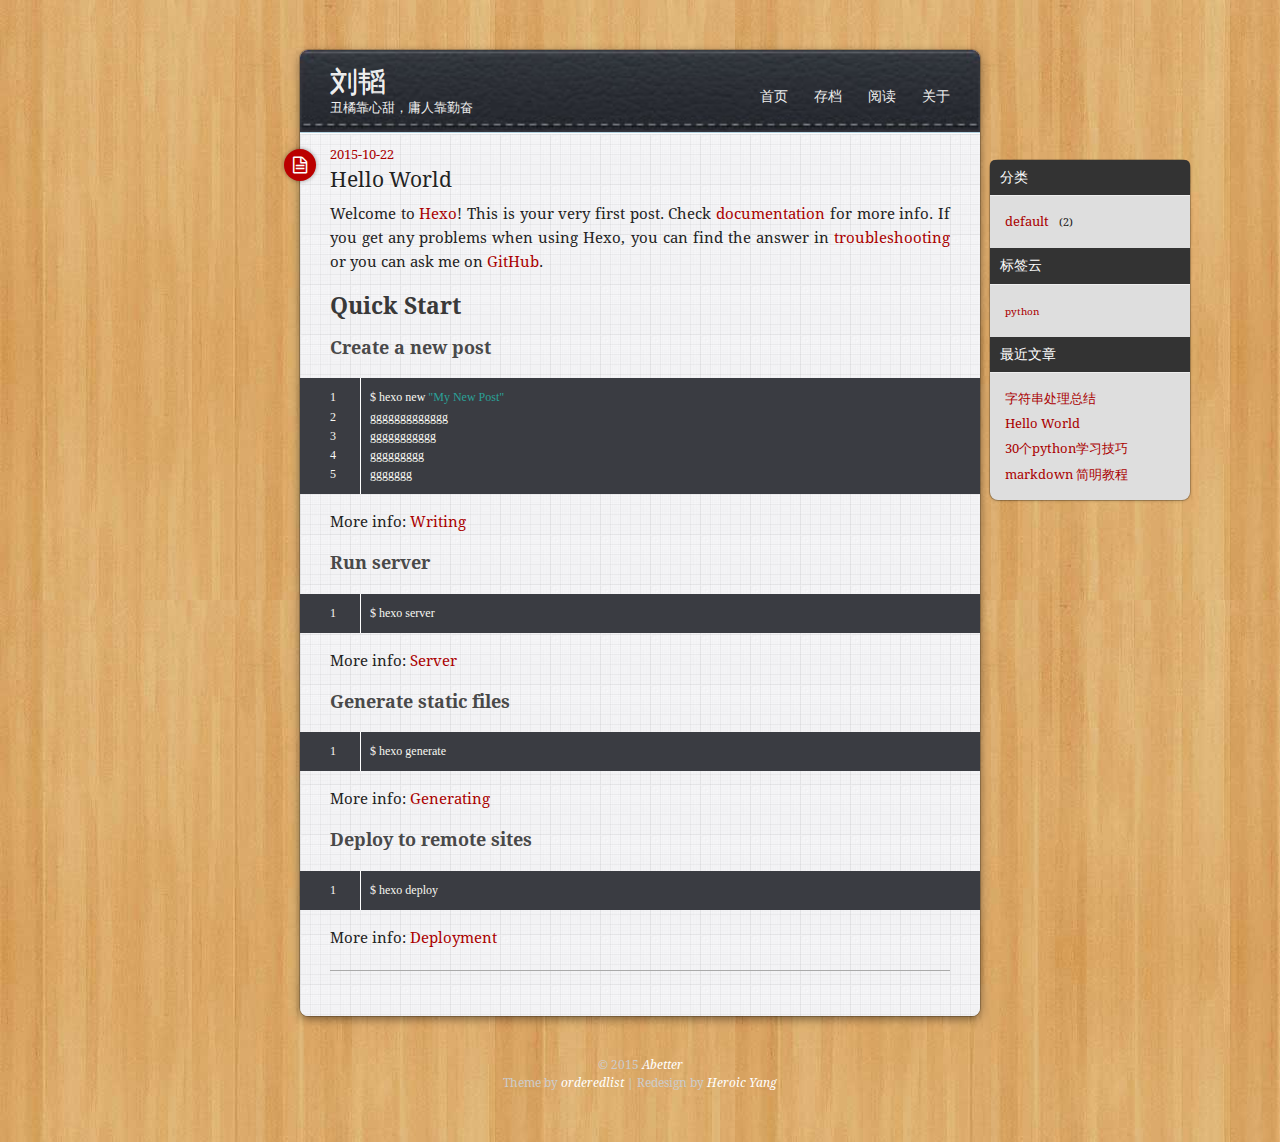
<file: 2015/10/22/hello-world/index.html>
<!DOCTYPE HTML>
<html>
<head>
  <meta charset="utf-8">
  <meta http-equiv="X-UA-Compatible" content="chrome=1">
  
  <title>Hello World | 刘韬</title>
  <meta name="viewport" content="width=device-width, initial-scale=1, maximum-scale=1, user-scalable=no">
  
    <meta name="author" content="Abetter">
  
  
    <meta name="description" content="Welcome to Hexo! This is your very first post. Check documentation for more info. If you get any problems when using Hexo, you can find the answer in troubleshooting or you can ask me on GitHub.">
  
  <meta name="description" content="Welcome to Hexo! This is your very first post. Check documentation for more info. If you get any problems when using Hexo, you can find the answer in troubleshooting or you can ask me on GitHub.">
<meta property="og:type" content="article">
<meta property="og:title" content="Hello World">
<meta property="og:url" content="http://yoursite.com/2015/10/22/hello-world/index.html">
<meta property="og:site_name" content="刘韬">
<meta property="og:description" content="Welcome to Hexo! This is your very first post. Check documentation for more info. If you get any problems when using Hexo, you can find the answer in troubleshooting or you can ask me on GitHub.">
<meta property="og:updated_time" content="2015-10-22T03:54:36.000Z">
<meta name="twitter:card" content="summary">
<meta name="twitter:title" content="Hello World">
<meta name="twitter:description" content="Welcome to Hexo! This is your very first post. Check documentation for more info. If you get any problems when using Hexo, you can find the answer in troubleshooting or you can ask me on GitHub.">
  
  
    <link rel="icon" type="image/x-icon" href="/favicon.ico">
  
  <link rel="stylesheet" href="/css/style.css" type="text/css">
  <!--[if lt IE 9]><script src="//html5shiv.googlecode.com/svn/trunk/html5.js"></script><![endif]-->
  
</head>

<body>
  <div class="wrapper">
    <header id="header">
  <div class="title">
    <h1><a href="/">刘韬</a></h1>
    <p><a href="/">丑橘靠心甜，庸人靠勤奋</a></p>
  </div>
  <nav class="nav">
    <ul>
      
        <li><a href="/">首页</a></li>
      
        <li><a href="/archives">存档</a></li>
      
        <li><a href="/reading">阅读</a></li>
      
        <li><a href="/about">关于</a></li>
      
      
    </ul>
    <div class="clearfix"></div>
  </nav>
  <div class="clearfix"></div>
</header>
    <div class="content"><article class="post">
  <header>
    
      <div class="icon"></div>
      <a href="/2015/10/22/hello-world/">
  <time datetime="2015-10-22T03:54:36.000Z">
    2015-10-22
  </time>
</a>
    
    
  
    <h1 class="title">Hello World</h1>
  

  </header>
  
  <div class="entry">
    
      <p>Welcome to <a href="http://hexo.io/" target="_blank" rel="external">Hexo</a>! This is your very first post. Check <a href="http://hexo.io/docs/" target="_blank" rel="external">documentation</a> for more info. If you get any problems when using Hexo, you can find the answer in <a href="http://hexo.io/docs/troubleshooting.html" target="_blank" rel="external">troubleshooting</a> or you can ask me on <a href="https://github.com/hexojs/hexo/issues" target="_blank" rel="external">GitHub</a>.</p>
<a id="more"></a>
<h2 id="Quick_Start">Quick Start</h2><h3 id="Create_a_new_post">Create a new post</h3><figure class="highlight bash"><table><tr><td class="gutter"><pre><span class="line">1</span><br><span class="line">2</span><br><span class="line">3</span><br><span class="line">4</span><br><span class="line">5</span><br></pre></td><td class="code"><pre><span class="line">$ hexo new <span class="string">"My New Post"</span></span><br><span class="line">ggggggggggggg</span><br><span class="line">ggggggggggg</span><br><span class="line">ggggggggg</span><br><span class="line">ggggggg</span><br></pre></td></tr></table></figure>
<p>More info: <a href="http://hexo.io/docs/writing.html" target="_blank" rel="external">Writing</a></p>
<h3 id="Run_server">Run server</h3><figure class="highlight bash"><table><tr><td class="gutter"><pre><span class="line">1</span><br></pre></td><td class="code"><pre><span class="line">$ hexo server</span><br></pre></td></tr></table></figure>
<p>More info: <a href="http://hexo.io/docs/server.html" target="_blank" rel="external">Server</a></p>
<h3 id="Generate_static_files">Generate static files</h3><figure class="highlight bash"><table><tr><td class="gutter"><pre><span class="line">1</span><br></pre></td><td class="code"><pre><span class="line">$ hexo generate</span><br></pre></td></tr></table></figure>
<p>More info: <a href="http://hexo.io/docs/generating.html" target="_blank" rel="external">Generating</a></p>
<h3 id="Deploy_to_remote_sites">Deploy to remote sites</h3><figure class="highlight bash"><table><tr><td class="gutter"><pre><span class="line">1</span><br></pre></td><td class="code"><pre><span class="line">$ hexo deploy</span><br></pre></td></tr></table></figure>
<p>More info: <a href="http://hexo.io/docs/deployment.html" target="_blank" rel="external">Deployment</a></p>

    
  </div>
  <footer>
    
      
      
    
    <div class="clearfix"></div>
  </footer>
</article>


<section id="comment">
<!-- 多说评论框 start -->
	<div class="ds-thread" data-thread-key="2015/10/22/hello-world/" data-title="Hello World" data-url="http://abetter.github.io/http://yoursite.com/2015/10/22/hello-world/"></div>
<!-- 多说评论框 end -->
<!-- 多说公共JS代码 start (一个网页只需插入一次) -->
<script type="text/javascript">
var duoshuoQuery = {short_name:"abetter"};
	(function() {
		var ds = document.createElement('script');
		ds.type = 'text/javascript';ds.async = true;
		ds.src = (document.location.protocol == 'https:' ? 'https:' : 'http:') + '//static.duoshuo.com/embed.js';
		ds.charset = 'UTF-8';
		(document.getElementsByTagName('head')[0] 
		 || document.getElementsByTagName('body')[0]).appendChild(ds);
	})();
	</script>
<!-- 多说公共JS代码 end --></section>

</div>
  </div>
  
  <div id="sidebar" class="widgets-right">
  
<div class="widget category">
  <h3 class="title">分类</h3>
  <ul class="entry">
  
    <li><a href="/categories/default/">default</a><small>2</small></li>
  
  </ul>
</div>



  
<div class="widget tagcloud">
  <h3 class="title">标签云</h3>
  <div class="entry">
    <a href="/tags/python/" style="font-size: 10px;">python</a>
  </div>
</div>



  
<div class="widget tag">
  <h3 class="title">最近文章</h3>
  <ul class="entry">
    
      <li>
        <a href="/2015/10/22/strings-md/">字符串处理总结</a>
      </li>
    
      <li>
        <a href="/2015/10/22/hello-world/">Hello World</a>
      </li>
    
      <li>
        <a href="/2015/10/20/python30skills/">30个python学习技巧</a>
      </li>
    
      <li>
        <a href="/2015/09/19/the-first-one/">markdown 简明教程</a>
      </li>
    
  </ul>
</div>


</div>
  
  <footer id="footer"><div class="copyright">
  
  &copy; 2015 <a href="/">Abetter</a>
  
</div>
<div class="theme-copyright">
  Theme by <a href="https://github.com/orderedlist" target="_blank">orderedlist</a>
   | 
  Redesign by <a href="http://heroicyang.com/" target="_blank">Heroic Yang</a>
</div>
<div class="clearfix"></div></footer>
  <script src="//lib.sinaapp.com/js/jquery/1.8/jquery.min.js"></script>
<script src="/js/scale.fix.js"></script>
<script src="/js/jquery.imagesloaded.min.js"></script>
<script src="/js/gallery.js"></script>


<script type="text/javascript">
var duoshuoQuery = {short_name:"Abetter"};
  (function() {
    var ds = document.createElement('script');
    ds.type = 'text/javascript';ds.async = true;
    ds.src = (document.location.protocol == 'https:' ? 'https:' : 'http:') + '//static.duoshuo.com/embed.js';
    ds.charset = 'UTF-8';
    (document.getElementsByTagName('head')[0] 
     || document.getElementsByTagName('body')[0]).appendChild(ds);
  })();
</script>


<div id="rightfix" style="display:none;">

<a href="#comment" id="gocomm" class="fix_btn" title="提问/评论"><i><i></i></i></a>


<a href="javascript:void(0)" id="gotop" class="fix_btn" onclick="gotop();" title="回到顶部"><i></i></a>
<script>
  function gotop(){
    $('html,body').animate({
        scrollTop : '0px'
      }, 800);
  }
  $(function(){
    _rightfix = $('#rightfix');
    $(window).scroll(function(){
      $sollTop = document.documentElement.scrollTop + document.body.scrollTop;
      if($sollTop > 350){
        _rightfix.show();
      }else{
        _rightfix.hide();
      }
    });
  });
</script>

</div>


<link rel="stylesheet" href="/fancybox/jquery.fancybox.css" media="screen" type="text/css">
<script src="/fancybox/jquery.fancybox.pack.js"></script>
<script type="text/javascript">
  (function($){
    $('.fancybox').fancybox();
  })(jQuery);
</script>

</body>
</html>
</file>
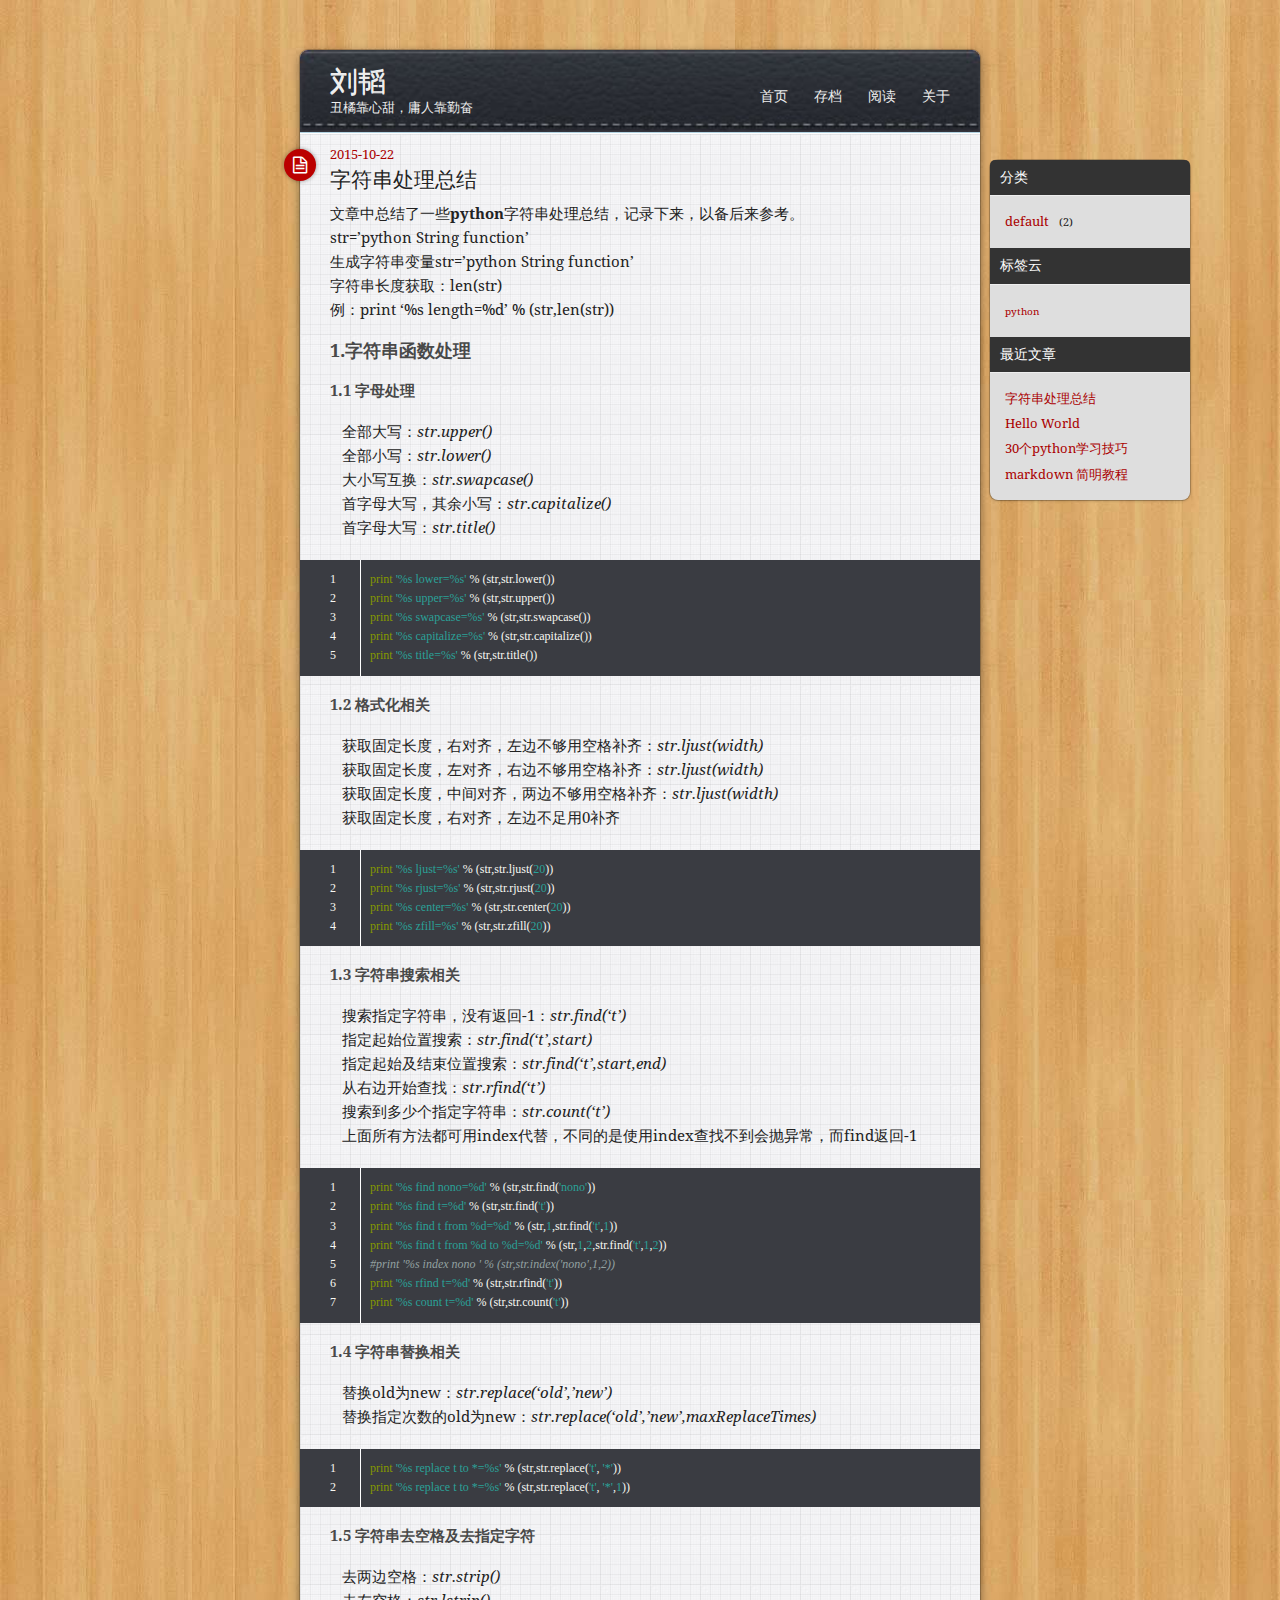
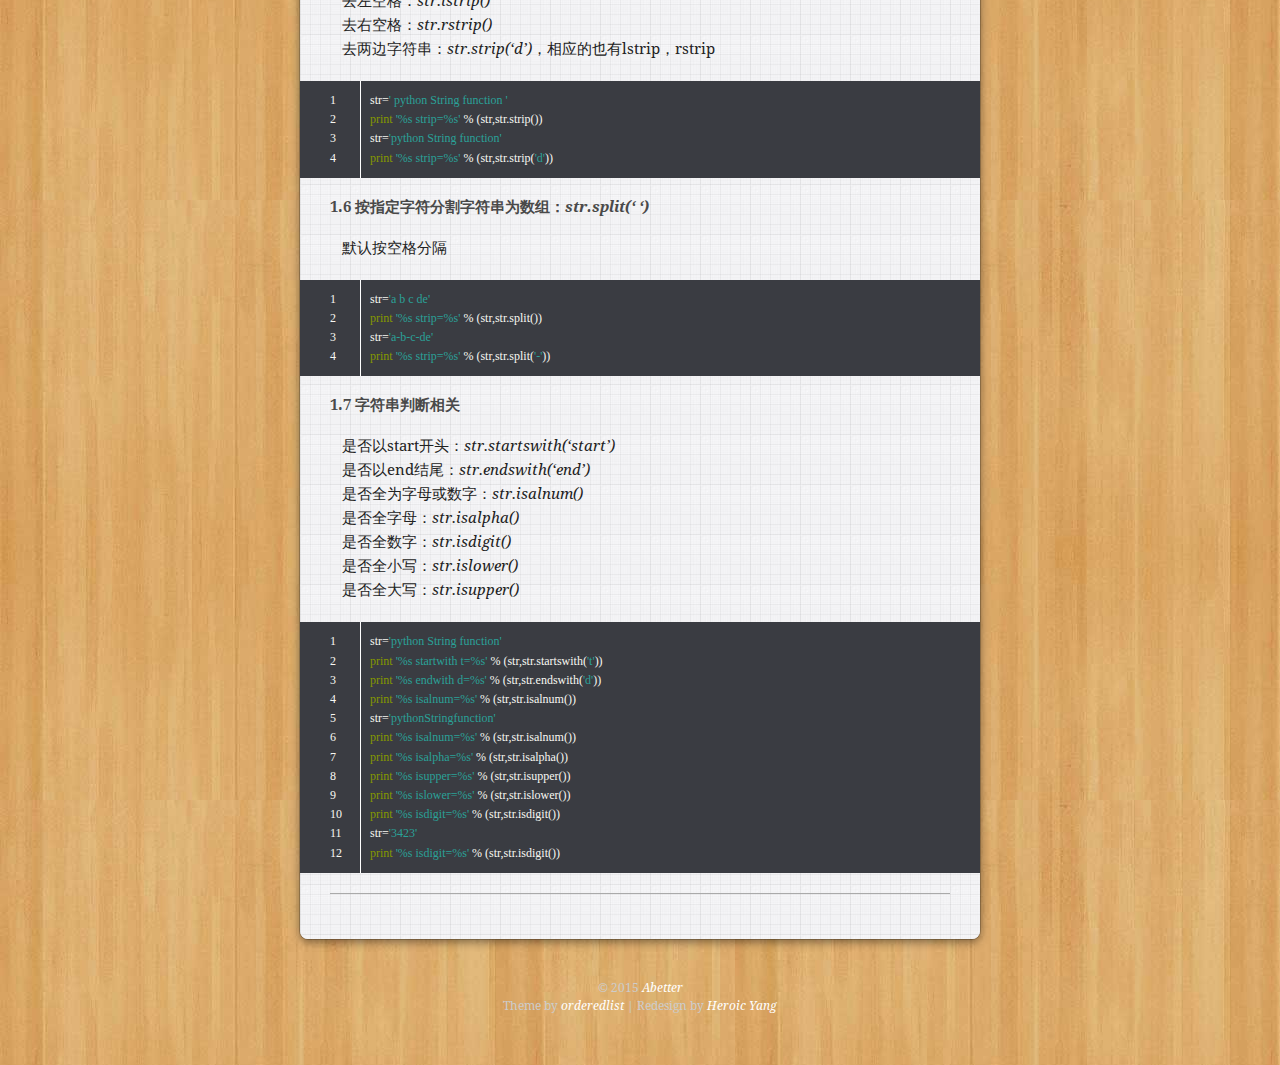
<file: 2015/10/22/strings-md/index.html>
<!DOCTYPE HTML>
<html>
<head>
  <meta charset="utf-8">
  <meta http-equiv="X-UA-Compatible" content="chrome=1">
  
  <title>字符串处理总结 | 刘韬</title>
  <meta name="viewport" content="width=device-width, initial-scale=1, maximum-scale=1, user-scalable=no">
  
    <meta name="author" content="Abetter">
  
  
    <meta name="description" content="文章中总结了一些python字符串处理总结，记录下来，以备后来参考。str=’python String function’生成字符串变量str=’python String function’字符串长度获取：len(str)例：print ‘%s length=%d’ % (str,len(str))">
  
  <meta name="description" content="文章中总结了一些python字符串处理总结，记录下来，以备后来参考。str=’python String function’生成字符串变量str=’python String function’字符串长度获取：len(str)例：print ‘%s length=%d’ % (str,len(str))">
<meta property="og:type" content="article">
<meta property="og:title" content="字符串处理总结">
<meta property="og:url" content="http://yoursite.com/2015/10/22/strings-md/index.html">
<meta property="og:site_name" content="刘韬">
<meta property="og:description" content="文章中总结了一些python字符串处理总结，记录下来，以备后来参考。str=’python String function’生成字符串变量str=’python String function’字符串长度获取：len(str)例：print ‘%s length=%d’ % (str,len(str))">
<meta property="og:updated_time" content="2015-10-22T04:35:05.000Z">
<meta name="twitter:card" content="summary">
<meta name="twitter:title" content="字符串处理总结">
<meta name="twitter:description" content="文章中总结了一些python字符串处理总结，记录下来，以备后来参考。str=’python String function’生成字符串变量str=’python String function’字符串长度获取：len(str)例：print ‘%s length=%d’ % (str,len(str))">
  
  
    <link rel="icon" type="image/x-icon" href="/favicon.ico">
  
  <link rel="stylesheet" href="/css/style.css" type="text/css">
  <!--[if lt IE 9]><script src="//html5shiv.googlecode.com/svn/trunk/html5.js"></script><![endif]-->
  
</head>

<body>
  <div class="wrapper">
    <header id="header">
  <div class="title">
    <h1><a href="/">刘韬</a></h1>
    <p><a href="/">丑橘靠心甜，庸人靠勤奋</a></p>
  </div>
  <nav class="nav">
    <ul>
      
        <li><a href="/">首页</a></li>
      
        <li><a href="/archives">存档</a></li>
      
        <li><a href="/reading">阅读</a></li>
      
        <li><a href="/about">关于</a></li>
      
      
    </ul>
    <div class="clearfix"></div>
  </nav>
  <div class="clearfix"></div>
</header>
    <div class="content"><article class="post">
  <header>
    
      <div class="icon"></div>
      <a href="/2015/10/22/strings-md/">
  <time datetime="2015-10-22T04:02:23.000Z">
    2015-10-22
  </time>
</a>
    
    
  
    <h1 class="title">字符串处理总结</h1>
  

  </header>
  
  <div class="entry">
    
      <p>文章中总结了一些<strong>python</strong>字符串处理总结，记录下来，以备后来参考。<br>str=’python String function’<br>生成字符串变量str=’python String function’<br>字符串长度获取：len(str)<br>例：print ‘%s length=%d’ % (str,len(str))</p>
<a id="more"></a>
<h3 id="1-字符串函数处理">1.字符串函数处理</h3><h4 id="1-1_字母处理">1.1 字母处理</h4><p>   全部大写：<em>str.upper()</em><br>   全部小写：<em>str.lower()</em><br>   大小写互换：<em>str.swapcase()</em><br>   首字母大写，其余小写：<em>str.capitalize()</em><br>   首字母大写：<em>str.title()</em><br><figure class="highlight python"><table><tr><td class="gutter"><pre><span class="line">1</span><br><span class="line">2</span><br><span class="line">3</span><br><span class="line">4</span><br><span class="line">5</span><br></pre></td><td class="code"><pre><span class="line"><span class="keyword">print</span> <span class="string">'%s lower=%s'</span> % (str,str.lower())</span><br><span class="line"><span class="keyword">print</span> <span class="string">'%s upper=%s'</span> % (str,str.upper())</span><br><span class="line"><span class="keyword">print</span> <span class="string">'%s swapcase=%s'</span> % (str,str.swapcase())</span><br><span class="line"><span class="keyword">print</span> <span class="string">'%s capitalize=%s'</span> % (str,str.capitalize())</span><br><span class="line"><span class="keyword">print</span> <span class="string">'%s title=%s'</span> % (str,str.title())</span><br></pre></td></tr></table></figure></p>
<h4 id="1-2_格式化相关">1.2 格式化相关</h4><p>   获取固定长度，右对齐，左边不够用空格补齐：<em>str.ljust(width)</em><br>   获取固定长度，左对齐，右边不够用空格补齐：<em>str.ljust(width)</em><br>   获取固定长度，中间对齐，两边不够用空格补齐：<em>str.ljust(width)</em><br>   获取固定长度，右对齐，左边不足用0补齐<br><figure class="highlight python"><table><tr><td class="gutter"><pre><span class="line">1</span><br><span class="line">2</span><br><span class="line">3</span><br><span class="line">4</span><br></pre></td><td class="code"><pre><span class="line"><span class="keyword">print</span> <span class="string">'%s ljust=%s'</span> % (str,str.ljust(<span class="number">20</span>))</span><br><span class="line"><span class="keyword">print</span> <span class="string">'%s rjust=%s'</span> % (str,str.rjust(<span class="number">20</span>))</span><br><span class="line"><span class="keyword">print</span> <span class="string">'%s center=%s'</span> % (str,str.center(<span class="number">20</span>))</span><br><span class="line"><span class="keyword">print</span> <span class="string">'%s zfill=%s'</span> % (str,str.zfill(<span class="number">20</span>))</span><br></pre></td></tr></table></figure></p>
<h4 id="1-3_字符串搜索相关">1.3 字符串搜索相关</h4><p>   搜索指定字符串，没有返回-1：<em>str.find(‘t’)</em><br>   指定起始位置搜索：<em>str.find(‘t’,start)</em><br>   指定起始及结束位置搜索：<em>str.find(‘t’,start,end)</em><br>   从右边开始查找：<em>str.rfind(‘t’)</em><br>   搜索到多少个指定字符串：<em>str.count(‘t’)</em><br>   上面所有方法都可用index代替，不同的是使用index查找不到会抛异常，而find返回-1<br><figure class="highlight python"><table><tr><td class="gutter"><pre><span class="line">1</span><br><span class="line">2</span><br><span class="line">3</span><br><span class="line">4</span><br><span class="line">5</span><br><span class="line">6</span><br><span class="line">7</span><br></pre></td><td class="code"><pre><span class="line"><span class="keyword">print</span> <span class="string">'%s find nono=%d'</span> % (str,str.find(<span class="string">'nono'</span>))</span><br><span class="line"><span class="keyword">print</span> <span class="string">'%s find t=%d'</span> % (str,str.find(<span class="string">'t'</span>))</span><br><span class="line"><span class="keyword">print</span> <span class="string">'%s find t from %d=%d'</span> % (str,<span class="number">1</span>,str.find(<span class="string">'t'</span>,<span class="number">1</span>))</span><br><span class="line"><span class="keyword">print</span> <span class="string">'%s find t from %d to %d=%d'</span> % (str,<span class="number">1</span>,<span class="number">2</span>,str.find(<span class="string">'t'</span>,<span class="number">1</span>,<span class="number">2</span>))</span><br><span class="line"><span class="comment">#print '%s index nono ' % (str,str.index('nono',1,2))</span></span><br><span class="line"><span class="keyword">print</span> <span class="string">'%s rfind t=%d'</span> % (str,str.rfind(<span class="string">'t'</span>))</span><br><span class="line"><span class="keyword">print</span> <span class="string">'%s count t=%d'</span> % (str,str.count(<span class="string">'t'</span>))</span><br></pre></td></tr></table></figure></p>
<h4 id="1-4_字符串替换相关">1.4 字符串替换相关</h4><p>   替换old为new：<em>str.replace(‘old’,’new’)</em><br>   替换指定次数的old为new：<em>str.replace(‘old’,’new’,maxReplaceTimes)</em><br><figure class="highlight python"><table><tr><td class="gutter"><pre><span class="line">1</span><br><span class="line">2</span><br></pre></td><td class="code"><pre><span class="line"><span class="keyword">print</span> <span class="string">'%s replace t to *=%s'</span> % (str,str.replace(<span class="string">'t'</span>, <span class="string">'*'</span>))</span><br><span class="line"><span class="keyword">print</span> <span class="string">'%s replace t to *=%s'</span> % (str,str.replace(<span class="string">'t'</span>, <span class="string">'*'</span>,<span class="number">1</span>))</span><br></pre></td></tr></table></figure></p>
<h4 id="1-5_字符串去空格及去指定字符">1.5 字符串去空格及去指定字符</h4><p>   去两边空格：<em>str.strip()</em><br>   去左空格：<em>str.lstrip()</em><br>   去右空格：<em>str.rstrip()</em><br>   去两边字符串：<em>str.strip(‘d’)</em>，相应的也有lstrip，rstrip<br><figure class="highlight python"><table><tr><td class="gutter"><pre><span class="line">1</span><br><span class="line">2</span><br><span class="line">3</span><br><span class="line">4</span><br></pre></td><td class="code"><pre><span class="line">str=<span class="string">' python String function '</span></span><br><span class="line"><span class="keyword">print</span> <span class="string">'%s strip=%s'</span> % (str,str.strip())</span><br><span class="line">str=<span class="string">'python String function'</span></span><br><span class="line"><span class="keyword">print</span> <span class="string">'%s strip=%s'</span> % (str,str.strip(<span class="string">'d'</span>))</span><br></pre></td></tr></table></figure></p>
<h4 id="1-6_按指定字符分割字符串为数组：str-split(‘_‘)">1.6 按指定字符分割字符串为数组：<em>str.split(‘ ‘)</em></h4><p>   默认按空格分隔<br><figure class="highlight python"><table><tr><td class="gutter"><pre><span class="line">1</span><br><span class="line">2</span><br><span class="line">3</span><br><span class="line">4</span><br></pre></td><td class="code"><pre><span class="line">str=<span class="string">'a b c de'</span></span><br><span class="line"><span class="keyword">print</span> <span class="string">'%s strip=%s'</span> % (str,str.split())</span><br><span class="line">str=<span class="string">'a-b-c-de'</span></span><br><span class="line"><span class="keyword">print</span> <span class="string">'%s strip=%s'</span> % (str,str.split(<span class="string">'-'</span>))</span><br></pre></td></tr></table></figure></p>
<h4 id="1-7_字符串判断相关">1.7 字符串判断相关</h4><p>   是否以start开头：<em>str.startswith(‘start’)</em><br>   是否以end结尾：<em>str.endswith(‘end’)</em><br>   是否全为字母或数字：<em>str.isalnum()</em><br>   是否全字母：<em>str.isalpha()</em><br>   是否全数字：<em>str.isdigit()</em><br>   是否全小写：<em>str.islower()</em><br>   是否全大写：<em>str.isupper()</em><br><figure class="highlight python"><table><tr><td class="gutter"><pre><span class="line">1</span><br><span class="line">2</span><br><span class="line">3</span><br><span class="line">4</span><br><span class="line">5</span><br><span class="line">6</span><br><span class="line">7</span><br><span class="line">8</span><br><span class="line">9</span><br><span class="line">10</span><br><span class="line">11</span><br><span class="line">12</span><br></pre></td><td class="code"><pre><span class="line">str=<span class="string">'python String function'</span></span><br><span class="line"><span class="keyword">print</span> <span class="string">'%s startwith t=%s'</span> % (str,str.startswith(<span class="string">'t'</span>))</span><br><span class="line"><span class="keyword">print</span> <span class="string">'%s endwith d=%s'</span> % (str,str.endswith(<span class="string">'d'</span>))</span><br><span class="line"><span class="keyword">print</span> <span class="string">'%s isalnum=%s'</span> % (str,str.isalnum())</span><br><span class="line">str=<span class="string">'pythonStringfunction'</span></span><br><span class="line"><span class="keyword">print</span> <span class="string">'%s isalnum=%s'</span> % (str,str.isalnum())</span><br><span class="line"><span class="keyword">print</span> <span class="string">'%s isalpha=%s'</span> % (str,str.isalpha())</span><br><span class="line"><span class="keyword">print</span> <span class="string">'%s isupper=%s'</span> % (str,str.isupper())</span><br><span class="line"><span class="keyword">print</span> <span class="string">'%s islower=%s'</span> % (str,str.islower())</span><br><span class="line"><span class="keyword">print</span> <span class="string">'%s isdigit=%s'</span> % (str,str.isdigit())</span><br><span class="line">str=<span class="string">'3423'</span></span><br><span class="line"><span class="keyword">print</span> <span class="string">'%s isdigit=%s'</span> % (str,str.isdigit())</span><br></pre></td></tr></table></figure></p>

    
  </div>
  <footer>
    
      
      
    
    <div class="clearfix"></div>
  </footer>
</article>


<section id="comment">
<!-- 多说评论框 start -->
	<div class="ds-thread" data-thread-key="2015/10/22/strings-md/" data-title="字符串处理总结" data-url="http://abetter.github.io/http://yoursite.com/2015/10/22/strings-md/"></div>
<!-- 多说评论框 end -->
<!-- 多说公共JS代码 start (一个网页只需插入一次) -->
<script type="text/javascript">
var duoshuoQuery = {short_name:"abetter"};
	(function() {
		var ds = document.createElement('script');
		ds.type = 'text/javascript';ds.async = true;
		ds.src = (document.location.protocol == 'https:' ? 'https:' : 'http:') + '//static.duoshuo.com/embed.js';
		ds.charset = 'UTF-8';
		(document.getElementsByTagName('head')[0] 
		 || document.getElementsByTagName('body')[0]).appendChild(ds);
	})();
	</script>
<!-- 多说公共JS代码 end --></section>

</div>
  </div>
  
  <div id="sidebar" class="widgets-right">
  
<div class="widget category">
  <h3 class="title">分类</h3>
  <ul class="entry">
  
    <li><a href="/categories/default/">default</a><small>2</small></li>
  
  </ul>
</div>



  
<div class="widget tagcloud">
  <h3 class="title">标签云</h3>
  <div class="entry">
    <a href="/tags/python/" style="font-size: 10px;">python</a>
  </div>
</div>



  
<div class="widget tag">
  <h3 class="title">最近文章</h3>
  <ul class="entry">
    
      <li>
        <a href="/2015/10/22/strings-md/">字符串处理总结</a>
      </li>
    
      <li>
        <a href="/2015/10/22/hello-world/">Hello World</a>
      </li>
    
      <li>
        <a href="/2015/10/20/python30skills/">30个python学习技巧</a>
      </li>
    
      <li>
        <a href="/2015/09/19/the-first-one/">markdown 简明教程</a>
      </li>
    
  </ul>
</div>


</div>
  
  <footer id="footer"><div class="copyright">
  
  &copy; 2015 <a href="/">Abetter</a>
  
</div>
<div class="theme-copyright">
  Theme by <a href="https://github.com/orderedlist" target="_blank">orderedlist</a>
   | 
  Redesign by <a href="http://heroicyang.com/" target="_blank">Heroic Yang</a>
</div>
<div class="clearfix"></div></footer>
  <script src="//lib.sinaapp.com/js/jquery/1.8/jquery.min.js"></script>
<script src="/js/scale.fix.js"></script>
<script src="/js/jquery.imagesloaded.min.js"></script>
<script src="/js/gallery.js"></script>


<script type="text/javascript">
var duoshuoQuery = {short_name:"Abetter"};
  (function() {
    var ds = document.createElement('script');
    ds.type = 'text/javascript';ds.async = true;
    ds.src = (document.location.protocol == 'https:' ? 'https:' : 'http:') + '//static.duoshuo.com/embed.js';
    ds.charset = 'UTF-8';
    (document.getElementsByTagName('head')[0] 
     || document.getElementsByTagName('body')[0]).appendChild(ds);
  })();
</script>


<div id="rightfix" style="display:none;">

<a href="#comment" id="gocomm" class="fix_btn" title="提问/评论"><i><i></i></i></a>


<a href="javascript:void(0)" id="gotop" class="fix_btn" onclick="gotop();" title="回到顶部"><i></i></a>
<script>
  function gotop(){
    $('html,body').animate({
        scrollTop : '0px'
      }, 800);
  }
  $(function(){
    _rightfix = $('#rightfix');
    $(window).scroll(function(){
      $sollTop = document.documentElement.scrollTop + document.body.scrollTop;
      if($sollTop > 350){
        _rightfix.show();
      }else{
        _rightfix.hide();
      }
    });
  });
</script>

</div>


<link rel="stylesheet" href="/fancybox/jquery.fancybox.css" media="screen" type="text/css">
<script src="/fancybox/jquery.fancybox.pack.js"></script>
<script type="text/javascript">
  (function($){
    $('.fancybox').fancybox();
  })(jQuery);
</script>

</body>
</html>
</file>
<file: css/style.css>
@import url("font.css");
@font-face {
  font-family: 'FontAwesome';
  font-style: normal;
  font-weight: normal;
  src: url("fonts/fontawesome-webfont.eot?#iefix") format('embedded-opentype'), url("fonts/fontawesome-webfont.woff") format('woff'), url("fonts/fontawesome-webfont.ttf") format('truetype'), url("fonts/fontawesome-webfont.svg#FontAwesomeRegular") format('svg');
}
html {
  background: #fff;
  background: #fff -webkit-linear-gradient(#6c7989, #434b55) fixed;
  background: #fff -moz-linear-gradient(#6c7989, #434b55) fixed;
  background: #fff -o-linear-gradient(#6c7989, #434b55) fixed;
  background: #fff -ms-linear-gradient(#6c7989, #434b55) fixed;
  background: #fff linear-gradient(#6c7989, #434b55) fixed;
  background-image: url("images/checker.png");
}
body {
  padding: 50px 0;
  margin: 0;
  font: 14px/1.5 "Droid Serif", Helvetica Neue, Helvetica, Arial, sans-serif;
  color: #222;
  font-weight: 300;
  background: url("images/bg.jpg") top left;
}
.wrapper {
  width: 680px;
  margin: 0 auto;
  background: #dedede;
  -webkit-border-radius: 8px;
  border-radius: 8px;
  -webkit-box-shadow: rgba(0,0,0,0.2) 0 0 0 1px, rgba(0,0,0,0.45) 0 3px 10px;
  box-shadow: rgba(0,0,0,0.2) 0 0 0 1px, rgba(0,0,0,0.45) 0 3px 10px;
}
header,
section,
footer {
  display: block;
}
a {
  color: #a00;
  text-decoration: none;
}
p {
  margin: 0 0 20px;
  padding: 0;
}
strong {
  color: #222;
  font-weight: 700;
}
.content {
  background: url("images/paper.jpg");
  -webkit-border-radius: 0 0 8px 8px;
  border-radius: 0 0 8px 8px;
  border-top: 1px solid #fff;
}
.clearfix {
  zoom: 1;
}
.clearfix:before,
.clearfix:after {
  content: "";
  display: table;
}
.clearfix:after {
  clear: both;
}
#header {
  -webkit-border-radius: 8px 8px 0 0;
  border-radius: 8px 8px 0 0;
  background: url("images/header.jpg");
  -webkit-background-size: 100% 100%;
  -moz-background-size: 100% 100%;
  background-size: 100% 100%;
  position: relative;
  padding: 15px 30px;
  border-bottom: 1px solid #b2d2e1;
}
#header .title {
  float: left;
}
#header .nav {
  float: right;
  font-family: "Droid Serif", Helvetica Neue, Helvetica, Arial, sans-serif;
  line-height: 2.5em;
}
#header .nav ul {
  list-style: none;
}
#header .nav ul li {
  float: left;
  margin-left: 26px;
}
#header h1 {
  margin: 0;
  padding: 0;
  font-size: 2em;
  font-weight: normal;
  line-height: 1.2;
  color: #069;
  text-shadow: rgba(255,255,255,0.9) 0 1px 0;
}
#header.without-description h1 {
  margin: 10px 0;
}
#header p {
  margin: 0;
  color: #61778b;
  width: 300px;
  font-size: 0.9em;
}
#header a {
  color: #eee;
}
article {
  padding: 15px 30px;
  position: relative;
}
article.page .icon {
  display: none;
}
article.post .icon:before {
  content: '\f0f6';
}
article.photo .icon:before {
  content: '\f030';
}
article.link .icon:before {
  content: '\f0c1';
}
article .gallery {
  margin: 0 -30px 16px;
  overflow: hidden;
  position: relative;
}
article .gallery:hover .control {
  opacity: 1;
  -ms-filter: none;
  filter: none;
}
article .gallery:hover img {
  -webkit-transform: scale(1.1, 1.1);
  -moz-transform: scale(1.1, 1.1);
  -o-transform: scale(1.1, 1.1);
  -ms-transform: scale(1.1, 1.1);
  transform: scale(1.1, 1.1);
  -webkit-transition: all 0.8s;
  -moz-transition: all 0.8s;
  -o-transition: all 0.8s;
  -ms-transition: all 0.8s;
  transition: all 0.8s;
}
@media screen and (max-width: 580px) {
  article .gallery:hover img {
    -webkit-transform: none;
    -moz-transform: none;
    -o-transform: none;
    -ms-transform: none;
    transform: none;
    -webkit-transition: none;
    -moz-transition: none;
    -o-transition: none;
    -ms-transition: none;
    transition: none;
  }
}
article .gallery img {
  min-width: 100%;
  max-width: 100%;
  height: auto;
  position: absolute;
  top: 0;
  left: 0;
  opacity: 0;
  -ms-filter: "progid:DXImageTransform.Microsoft.Alpha(Opacity=0)";
  filter: alpha(opacity=0);
  -webkit-transition: all 0.8s;
  -moz-transition: all 0.8s;
  -o-transition: all 0.8s;
  -ms-transition: all 0.8s;
  transition: all 0.8s;
}
article .gallery .control {
  opacity: 0;
  -ms-filter: "progid:DXImageTransform.Microsoft.Alpha(Opacity=0)";
  filter: alpha(opacity=0);
  -webkit-transition: 0.3s;
  -moz-transition: 0.3s;
  -o-transition: 0.3s;
  -ms-transition: 0.3s;
  transition: 0.3s;
}
article .gallery .prev,
article .gallery .next {
  position: absolute;
  top: 0;
  width: 50%;
  height: 100%;
  cursor: pointer;
}
article .gallery .prev:before,
article .gallery .next:before {
  position: absolute;
  font: 24px/1 FontAwesome;
  text-align: center;
  width: 24px;
  text-shadow: 0 0 15px rgba(0,0,0,0.5);
  color: #fff;
  margin-top: -12px;
  top: 50%;
}
article .gallery .prev {
  left: 0;
}
article .gallery .prev:before {
  content: '\f053';
  left: 10px;
}
article .gallery .next {
  right: 0;
}
article .gallery .next:before {
  content: '\f054';
  right: 10px;
}
article header {
  -webkit-border-radius: 0;
  border-radius: 0;
  background: none;
  position: relative;
  padding: 0;
  border-bottom: 0;
  margin-bottom: 10px;
}
article header .icon {
  width: 32px;
  height: 32px;
  position: absolute;
  top: 0px;
  left: 0px;
  margin-left: -46px;
  color: #fff;
  background: #b00;
  -webkit-border-radius: 100em;
  border-radius: 100em;
  -webkit-box-shadow: 0 0 4px rgba(0,0,0,0.4);
  box-shadow: 0 0 4px rgba(0,0,0,0.4);
}
@media screen and (max-width: 600px) {
  article header .icon {
    display: none;
  }
}
article header .icon:before {
  position: absolute;
  font: 20px FontAwesome;
  top: 6px;
  left: 0;
  width: 32px;
  text-align: center;
}
article header time {
  font: 0.9em "Droid Serif", Helvetica Neue, Helvetica, Arial, sans-serif;
  margin-bottom: 5px;
  display: block;
  line-height: 1;
}
article header .title {
  font-size: 1.5em;
  font-weight: normal;
  line-height: 1.2;
  margin: 0;
  padding: 0;
  text-shadow: rgba(255,255,255,0.9) 0 1px 0;
}
article header .title a {
  color: #222;
}
article header .title a:hover {
  color: #a00;
}
article .entry {
  font-size: 15px;
  text-align: justify;
  line-height: 1.6;
}
article .entry h1,
article .entry h2,
article .entry h3,
article .entry h4,
article .entry h5,
article .entry h6 {
  color: #222;
  padding: 0;
  margin: 0 0 20px;
  line-height: 1.2;
}
article .entry p,
article .entry ul,
article .entry ol,
article .entry table,
article .entry dl {
  margin: 0 0 20px;
}
article .entry p {
  white-space: pre-wrap;
  word-wrap: break-word;
}
article .entry h1,
article .entry h2,
article .entry h3 {
  line-height: 1.1;
}
article .entry h1 {
  font-size: 1.75em;
}
article .entry h2 {
  color: #393939;
}
article .entry h3,
article .entry h4,
article .entry h5,
article .entry h6 {
  color: #494949;
}
article .entry blockquote {
  margin: 0 -30px 20px;
  padding: 15px 20px 1px 40px;
  font-style: italic;
  background: #ccc;
  background: rgba(0,0,0,0.06);
  color: #222;
}
article .entry img,
article .entry video {
  max-width: 98%;
  -webkit-border-radius: 3px;
  border-radius: 3px;
  padding: 5px;
  background: #fff;
  -webkit-box-shadow: 0 0 8px #aaa;
  box-shadow: 0 0 8px #aaa;
}
article .entry img.nstyle,
article .entry video.nstyle {
  -webkit-border-radius: 0;
  border-radius: 0;
  padding: 0;
  background: none;
  -webkit-box-shadow: none;
  box-shadow: none;
}
article .entry iframe {
  max-width: 98%;
}
article .entry .caption {
  display: block;
  margin-top: 5px;
  color: #aaa;
  position: relative;
  font-size: 0.9em;
  padding-left: 25px;
}
article .entry .caption:before {
  content: '\f040';
  position: absolute;
  font: 1.3em FontAwesome;
  position: absolute;
  left: 0;
  top: 3px;
}
article .entry code,
article .entry pre {
  font-family: Monaco, Bitstream Vera Sans Mono, Lucida Console, Terminal;
  color: #333;
  font-size: 0.8em;
  overflow-x: auto;
}
article .entry code {
  font-size: 1em;
}
article .entry pre {
  padding: 10px 30px;
  background: #3a3c42;
  color: #f8f8f2;
  margin: 0 -30px 16px;
}
@media screen and (max-width: 580px) {
  article .entry pre {
    margin: 0 -20px 16px;
    padding: 10px 20px;
  }
}
article .entry pre code {
  color: #f8f8f2;
}
li article .entry pre {
  margin-left: -60px;
  padding-left: 60px;
}
article .entry .gist article {
  padding: 10px;
}
article .entry .gist table {
  margin: 0;
}
article .entry .gist table td {
  border-bottom: 0;
}
article .entry .gist table td.line-numbers {
  font-size: 12px;
}
article .entry .gist pre {
  margin: 0 -10px 16px;
  padding: 10px 20px;
  background: #f8f8f8;
  color: #333;
}
article .entry table {
  width: 100%;
  border-collapse: collapse;
  table-layout: fixed;
}
article .entry th,
article .entry td {
  text-align: left;
  padding: 5px 10px;
  border-bottom: 1px solid #aaa;
}
article .entry dt {
  color: #222;
  font-weight: 700;
}
article .entry th {
  color: #222;
}
article .entry small {
  font-size: 0.7em;
}
article .entry hr {
  border: 0;
  background: #aaa;
  height: 1px;
  margin: 0 0 20px;
}
article .entry .text-lt {
  text-decoration: line-through;
}
article footer {
  font-size: 1.1em;
  border-top: 1px solid #aaa;
  padding: 10px 0 0 0;
  margin-top: 10px;
}
article footer.end-sep {
  border-top: none;
  border-bottom: 1px solid #aaa;
  padding: 0 0 10px 0;
}
article footer a:before {
  font: 1.1em FontAwesome;
  padding-right: 10px;
  vertical-align: middle;
}
article footer a.more-link:before {
  content: '\f054';
}
article footer a.comment-link:before {
  content: '\f075';
}
article footer .categories,
article footer .tags {
  margin: 5px 0;
}
article footer .categories:before,
article footer .tags:before {
  font: 1.1em FontAwesome;
  margin-right: 5px;
}
article footer .categories:before {
  content: '\f07b';
}
article footer .tags:before {
  content: '\f02b';
}
#comment {
  padding: 0 20px 20px;
  overflow-x: hidden;
}
#comment .title {
  font-weight: normal;
  margin-bottom: 15px;
}
#pagination {
  padding-bottom: 20px;
}
#pagination a {
  display: block;
  padding: 5px 10px;
  font-family: "Droid Serif", Helvetica Neue, Helvetica, Arial, sans-serif;
  background: #a00;
  color: #fff;
  text-decoration: none;
}
#pagination .prev {
  float: left;
}
#pagination .prev:before {
  content: '\f053';
  padding-right: 10px;
  font-family: FontAwesome;
}
#pagination .next {
  float: right;
}
#pagination .next:after {
  content: '\f054';
  padding-left: 10px;
  font-family: FontAwesome;
}
.archives-title {
  font-weight: normal;
  font-size: 1.4em;
  margin-bottom: 10px;
  padding: 0 30px;
  text-shadow: 0 0 1px #fff;
}
.archives-title:before {
  font-family: FontAwesome;
  content: '\f073';
  margin-right: 10px;
}
.archives-title.tag:before {
  content: '\f02b';
}
.archives-title.category:before {
  content: '\f07b';
}
.archives-wrapper:last-child {
  padding-bottom: 10px;
}
.archives-wrapper .archives-year > a {
  color: #555;
}
.archives-wrapper .archives > article {
  padding-top: 0;
  padding-bottom: 0;
}
.archives-wrapper .archives > article header .title {
  font-size: 1.1em;
}
#sidebar {
  line-height: 1.8em;
  background: #dedede;
}
#sidebar .widget {
  word-wrap: break-word;
}
#sidebar .widget .title {
  color: #fff;
  padding: 5px 10px;
  margin: 0;
  font-size: 1em;
  border-bottom: 1px solid #eee;
  font-weight: normal;
  background: #333;
}
#sidebar .widget:first-child .title {
  -webkit-border-radius: 5px 5px 0 0;
  border-radius: 5px 5px 0 0;
}
@media screen and (max-width: 740px) {
  #sidebar .widget:first-child .title {
    -webkit-border-radius: 0;
    border-radius: 0;
  }
}
#sidebar .widget .entry {
  font-size: 0.9em;
  padding: 13px 5px 13px 15px;
}
#sidebar .widget .entry a:hover {
  color: #003175;
}
#sidebar .widget ul,
#sidebar .widget ol,
#sidebar .widget dl {
  list-style: none;
  padding: 0;
  margin: 0;
}
#sidebar .widget ul ul,
#sidebar .widget ol ul,
#sidebar .widget dl ul,
#sidebar .widget ul ol,
#sidebar .widget ol ol,
#sidebar .widget dl ol,
#sidebar .widget ul dl,
#sidebar .widget ol dl,
#sidebar .widget dl dl {
  list-style: disc;
  margin-left: 20px;
}
#sidebar .category small {
  margin-left: 10px;
  color: color-meta;
}
#sidebar .category small:before {
  content: '(';
}
#sidebar .category small:after {
  content: ')';
}
#sidebar .tagcloud a {
  margin-right: 10px;
  display: inline-block;
}
.widgets-right {
  width: 200px;
  position: absolute;
  top: 160px;
  left: 50%;
  margin-left: 350px;
  -webkit-border-radius: 8px;
  border-radius: 8px;
  -webkit-box-shadow: rgba(0,0,0,0.2) 0 0 0 1px, rgba(0,0,0,0.2) 0 1px 3px;
  box-shadow: rgba(0,0,0,0.2) 0 0 0 1px, rgba(0,0,0,0.2) 0 1px 3px;
}
@media screen and (max-width: 1130px) {
  .widgets-right {
    position: static;
    top: auto;
    left: auto;
    margin: 15px auto 0;
    width: 680px;
  }
}
@media screen and (max-width: 740px) {
  .widgets-right {
    position: static;
    top: auto;
    left: auto;
    margin: 15px auto 0;
    width: 100%;
    -webkit-border-radius: 0;
    border-radius: 0;
    -webkit-box-shadow: none;
    box-shadow: none;
  }
}
.widgets-bottom {
  width: 680px;
  margin: 15px auto 0;
  -webkit-border-radius: 8px;
  border-radius: 8px;
  -webkit-box-shadow: rgba(0,0,0,0.2) 0 0 0 1px, rgba(0,0,0,0.2) 0 1px 3px;
  box-shadow: rgba(0,0,0,0.2) 0 0 0 1px, rgba(0,0,0,0.2) 0 1px 3px;
}
@media screen and (max-width: 740px) {
  .widgets-bottom {
    width: 100%;
    -webkit-border-radius: 0;
    border-radius: 0;
    -webkit-box-shadow: none;
    box-shadow: none;
  }
}
#footer {
  width: 680px;
  margin: 20px auto 0;
  padding: 20px 0 0;
  font-size: 0.875em;
  color: #ccc;
  overflow: hidden;
  text-align: center;
}
#footer a {
  color: #fff;
  font-style: italic;
}
#rightfix {
  position: fixed;
  left: 50%;
  bottom: 10px;
  margin-left: 360px;
  width: 45px;
  z-index: 999;
}
#rightfix .fix_btn {
  display: block;
  width: 45px;
  height: 45px;
  -webkit-border-radius: 5px;
  border-radius: 5px;
  background: #1e1e1e;
  opacity: 0.6;
  -ms-filter: "progid:DXImageTransform.Microsoft.Alpha(Opacity=60)";
  filter: alpha(opacity=60);
  cursor: pointer;
  position: relative;
  margin-top: 3px;
}
#gotop i {
  position: absolute;
  width: 0px;
  height: 0px;
  overflow: hidden;
  border: 10px solid #1e1e1e;
  border-bottom-color: #fff;
  top: 6px;
  left: 12px;
}
#gocomm i {
  position: absolute;
  width: 20px;
  height: 12px;
  border: 2px solid #fff;
  border-left: none;
  border-right: none;
  top: 15px;
  left: 12px;
}
#gocomm i i {
  top: 5px;
  left: 0;
  height: auto;
  border-top: 2px solid #fff;
  border-bottom: none;
}
@media screen and (max-width: 740px) {
  body {
    padding: 0;
  }
  .wrapper {
    -webkit-border-radius: 0;
    border-radius: 0;
    -webkit-box-shadow: none;
    box-shadow: none;
    width: 100%;
  }
  #footer {
    -webkit-border-radius: 0;
    border-radius: 0;
    margin: 0 auto;
    padding: 10px;
    width: auto;
    text-align: left;
  }
  #rightfix {
    right: 5px;
    bottom: 5px;
    left: auto;
    margin-left: auto;
  }
}
@media screen and (max-width: 580px) {
  #header {
    padding: 15px 20px;
  }
  #header .title {
    float: none;
  }
  #header .nav ul li {
    margin-left: 10px;
  }
  #header p {
    width: 100%;
  }
  .archives-title {
    padding: 0 20px;
  }
  article {
    padding: 15px 20px;
  }
  article .gallery {
    margin: 0 -20px 16px;
  }
  article .entry blockquote {
    margin: 0 -20px 20px;
  }
}
figure.highlight {
  margin: 0 -30px 16px;
  padding: 0 30px;
  background: #3a3c42;
}
@media screen and (max-width: 580px) {
  figure.highlight {
    margin: 0 -20px 16px;
    padding: 0 20px;
  }
}
figure.highlight pre {
  margin: 0 -30px 0px;
}
@media screen and (max-width: 580px) {
  figure.highlight pre {
    margin: 0 -20px 0px;
  }
}
figure.highlight table {
  margin: 0;
  border-spacing: 0;
}
figure.highlight td {
  padding: 0;
  border-bottom: 0;
}
figure.highlight .gutter {
  width: 40px;
}
@media screen and (max-width: 580px) {
  figure.highlight .gutter {
    display: none;
  }
}
figure.highlight .gutter pre {
  position: relative;
  padding: 10px 0 10px 30px;
  border-right: 1px solid #fff;
  height: 100%;
  width: 30px;
}
pre .comment,
pre .template_comment,
pre .diff .header,
pre .doctype,
pre .pi,
pre .lisp .string,
pre .javadoc {
  color: #93a1a1;
  font-style: italic;
}
pre .keyword,
pre .winutils,
pre .method,
pre .addition,
pre .css .tag,
pre .request,
pre .status,
pre .nginx .title {
  color: #859900;
}
pre .number,
pre .command,
pre .string,
pre .tag .value,
pre .phpdoc,
pre .tex .formula,
pre .regexp,
pre .hexcolor {
  color: #2aa198;
}
pre .title,
pre .localvars,
pre .chunk,
pre .decorator,
pre .built_in,
pre .identifier,
pre .vhdl,
pre .literal,
pre .id {
  color: #268bd2;
}
pre .attribute,
pre .variable,
pre .lisp .body,
pre .smalltalk .number,
pre .constant,
pre .class .title,
pre .parent,
pre .haskell .type {
  color: #b58900;
}
pre .preprocessor,
pre .preprocessor .keyword,
pre .shebang,
pre .symbol,
pre .symbol .string,
pre .diff .change,
pre .special,
pre .attr_selector,
pre .important,
pre .subst,
pre .cdata,
pre .clojure .title {
  color: #cb4b16;
}
pre .deletion {
  color: #dc322f;
}
.gist .highlight {
  background: #fff;
}
.gist .highlight .c {
  color: #998;
  font-style: italic;
}
.gist .highlight .err {
  color: #a61717;
  background-color: #e3d2d2;
}
.gist .highlight .k {
  font-weight: bold;
}
.gist .highlight .o {
  font-weight: bold;
}
.gist .highlight .cm {
  color: #998;
  font-style: italic;
}
.gist .highlight .cp {
  color: #999;
  font-weight: bold;
}
.gist .highlight .c1 {
  color: #998;
  font-style: italic;
}
.gist .highlight .cs {
  color: #999;
  font-weight: bold;
  font-style: italic;
}
.gist .highlight .gd {
  color: #000;
  background-color: #fdd;
}
.gist .highlight .gd .x {
  color: #000;
  background-color: #faa;
}
.gist .highlight .ge {
  font-style: italic;
}
.gist .highlight .gr {
  color: #a00;
}
.gist .highlight .gh {
  color: #999;
}
.gist .highlight .gi {
  color: #000;
  background-color: #dfd;
}
.gist .highlight .gi .x {
  color: #000;
  background-color: #afa;
}
.gist .highlight .go {
  color: #888;
}
.gist .highlight .gp {
  color: #555;
}
.gist .highlight .gs {
  font-weight: bold;
}
.gist .highlight .gu {
  color: #800080;
  font-weight: bold;
}
.gist .highlight .gt {
  color: #a00;
}
.gist .highlight .kc {
  font-weight: bold;
}
.gist .highlight .kd {
  font-weight: bold;
}
.gist .highlight .kn {
  font-weight: bold;
}
.gist .highlight .kp {
  font-weight: bold;
}
.gist .highlight .kr {
  font-weight: bold;
}
.gist .highlight .kt {
  color: #458;
  font-weight: bold;
}
.gist .highlight .m {
  color: #099;
}
.gist .highlight .s {
  color: #d14;
}
.gist .highlight .n {
  color: #333;
}
.gist .highlight .na {
  color: #008080;
}
.gist .highlight .nb {
  color: #0086b3;
}
.gist .highlight .nc {
  color: #458;
  font-weight: bold;
}
.gist .highlight .no {
  color: #008080;
}
.gist .highlight .ni {
  color: #800080;
}
.gist .highlight .ne {
  color: #900;
  font-weight: bold;
}
.gist .highlight .nf {
  color: #900;
  font-weight: bold;
}
.gist .highlight .nn {
  color: #555;
}
.gist .highlight .nt {
  color: #000080;
}
.gist .highlight .nv {
  color: #008080;
}
.gist .highlight .ow {
  font-weight: bold;
}
.gist .highlight .w {
  color: #bbb;
}
.gist .highlight .mf {
  color: #099;
}
.gist .highlight .mh {
  color: #099;
}
.gist .highlight .mi {
  color: #099;
}
.gist .highlight .mo {
  color: #099;
}
.gist .highlight .sb {
  color: #d14;
}
.gist .highlight .sc {
  color: #d14;
}
.gist .highlight .sd {
  color: #d14;
}
.gist .highlight .s2 {
  color: #d14;
}
.gist .highlight .se {
  color: #d14;
}
.gist .highlight .sh {
  color: #d14;
}
.gist .highlight .si {
  color: #d14;
}
.gist .highlight .sx {
  color: #d14;
}
.gist .highlight .sr {
  color: #009926;
}
.gist .highlight .s1 {
  color: #d14;
}
.gist .highlight .ss {
  color: #990073;
}
.gist .highlight .bp {
  color: #999;
}
.gist .highlight .vc {
  color: #008080;
}
.gist .highlight .vg {
  color: #008080;
}
.gist .highlight .vi {
  color: #008080;
}
.gist .highlight .il {
  color: #099;
}
.gist .highlight .gc {
  color: #999;
  background-color: #eaf2f5;
}
.gist .type-csharp .highlight .k {
  color: #00f;
}
.gist .type-csharp .highlight .kt {
  color: #00f;
}
.gist .type-csharp .highlight .nf {
  color: #000;
  font-weight: normal;
}
.gist .type-csharp .highlight .nc {
  color: #2b91af;
}
.gist .type-csharp .highlight .nn {
  color: #000;
}
.gist .type-csharp .highlight .s {
  color: #a31515;
}
.gist .type-csharp .highlight .sc {
  color: #a31515;
}
</file>
